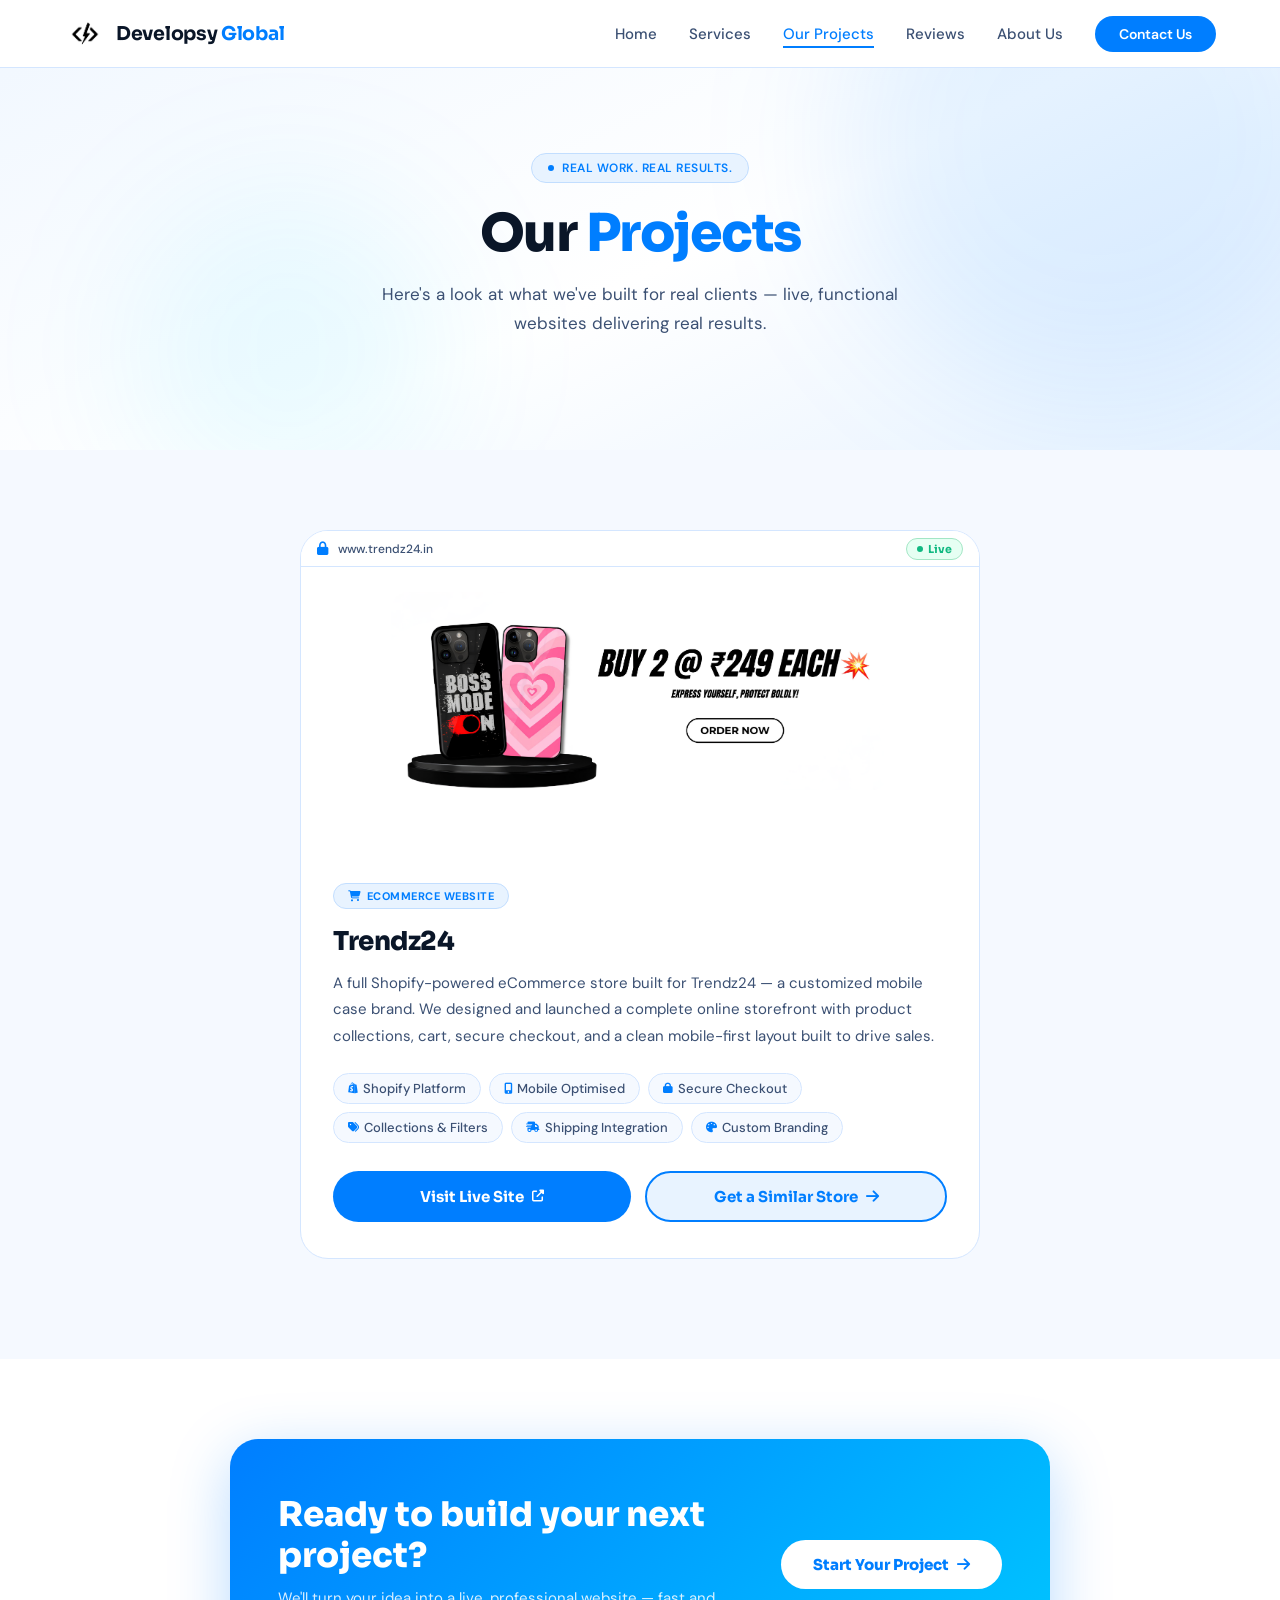
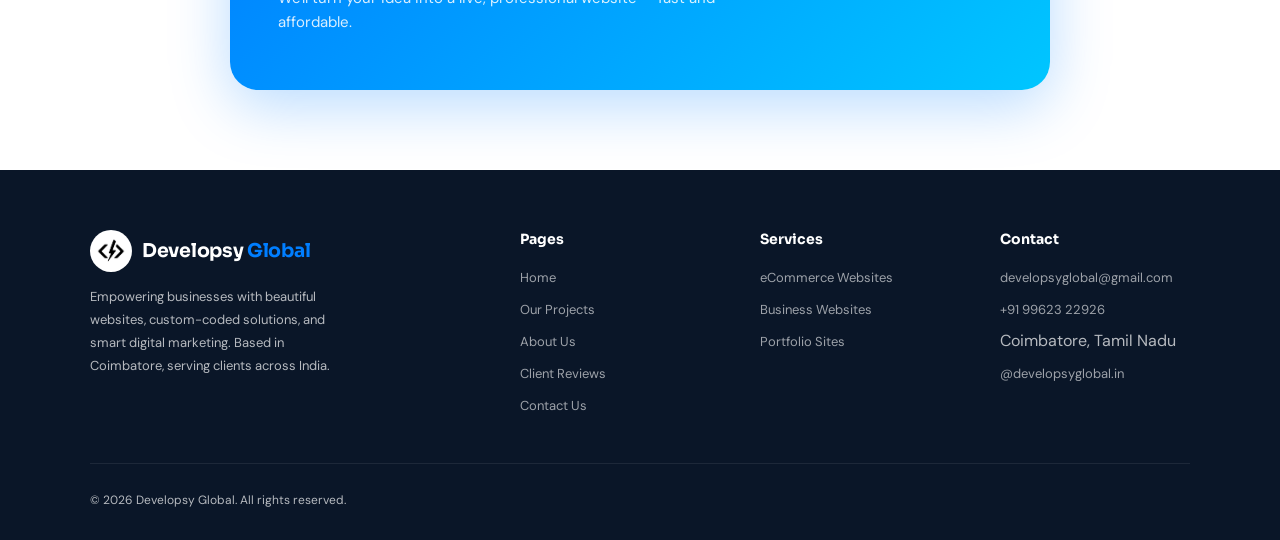
<file: projects.html>
<!DOCTYPE html>
<html lang="en">
<head>
<meta charset="UTF-8"/>
<meta name="viewport" content="width=device-width, initial-scale=1.0"/>
<title>Our Projects – Developsy Global</title>
<link rel="icon" type="image/png" href="sources/logo/logo_title.png">
<meta name="description" content="Explore real projects delivered by Developsy Global – Shopify eCommerce stores built for real businesses across India."/>
<link rel="canonical" href="projects.html"/>
<link rel="stylesheet" href="shared.css"/>
<link rel="stylesheet" href="https://cdnjs.cloudflare.com/ajax/libs/font-awesome/6.4.0/css/all.min.css"/>
<style>
  /* ── PAGE HERO ── */
  #projects-hero {
    min-height: 50vh;
    background: linear-gradient(155deg, #f0f7ff 0%, #ffffff 55%, #e6f2ff 100%);
    display: flex; align-items: center;
    padding: 120px 5% 80px;
    position: relative; overflow: hidden;
    text-align: center;
  }
  .hero-blob { position: absolute; border-radius: 50%; filter: blur(70px); pointer-events: none; }
  .hero-blob-1 { width: 520px; height: 520px; background: rgba(0,126,255,0.10); top: -120px; right: -80px; animation: drift 8s ease-in-out infinite alternate; }
  .hero-blob-2 { width: 320px; height: 320px; background: rgba(0,198,255,0.08); bottom: -60px; left: 10%; animation: drift 11s ease-in-out infinite alternate-reverse; }
  @keyframes drift { from { transform: translate(0,0) scale(1); } to { transform: translate(30px,20px) scale(1.06); } }

  .hero-content-center { max-width: 700px; margin: 0 auto; position: relative; z-index: 1; width: 100%; }

  .hero-eyebrow {
    display: inline-flex; align-items: center; gap: 8px;
    background: var(--blue-light); border: 1px solid var(--blue-mid);
    border-radius: 50px; padding: 6px 16px;
    font-size: 12px; font-weight: 600; color: var(--blue);
    letter-spacing: .5px; text-transform: uppercase; margin-bottom: 22px;
  }
  .hero-eyebrow .pulse-dot { width: 6px; height: 6px; border-radius: 50%; background: var(--blue); animation: pulse 1.5s infinite; }
  @keyframes pulse { 0%,100%{opacity:1}50%{opacity:.3} }

  .hero-title {
    font-family: 'Sora', sans-serif;
    font-size: clamp(30px, 5vw, 52px);
    font-weight: 800; line-height: 1.1;
    color: var(--text-dark); margin-bottom: 18px; letter-spacing: -1.5px;
  }
  .hero-title .blue { color: var(--blue); }
  .hero-sub { font-size: 17px; color: var(--text-mid); line-height: 1.7; max-width: 520px; margin: 0 auto; }

  /* ── PROJECTS SECTION ── */
  #projects-list { padding: 80px 5% 100px; background: var(--off-white); }

  /* Single card centred layout */
  .projects-single {
    max-width: 680px;
    margin: 0 auto;
  }

  /* ── PROJECT CARD ── */
  .project-card {
    background: #fff;
    border: 1.5px solid var(--border);
    border-radius: 28px;
    overflow: hidden;
    transition: transform .35s, box-shadow .35s, border-color .35s;
    display: flex; flex-direction: column;
    position: relative;
  }
  .project-card:hover {
    transform: translateY(-8px);
    box-shadow: 0 24px 64px rgba(0,126,255,0.15);
    border-color: var(--blue);
  }
  .project-card::before {
    content: ''; position: absolute;
    top: 0; left: 0; right: 0; height: 4px;
    background: linear-gradient(90deg, var(--blue), #00C6FF);
    transform: scaleX(0); transition: transform .35s; transform-origin: left;
  }
  .project-card:hover::before { transform: scaleX(1); }

  /* Thumbnail */
  .project-preview {
    position: relative;
    height: 320px;
    overflow: hidden;
    background: var(--blue-light);
  }
  .project-preview img {
    width: 100%; height: 100%;
    object-fit: cover; object-position: top;
    display: block;
    transition: transform .5s ease;
  }
  .project-card:hover .project-preview img { transform: scale(1.04); }

  /* URL bar — simple Developsy-style strip, NO macOS dots */
  .url-bar {
    position: absolute; top: 0; left: 0; right: 0;
    height: 36px;
    background: rgba(255,255,255,0.97);
    border-bottom: 1px solid var(--border);
    display: flex; align-items: center; padding: 0 16px; gap: 10px;
    z-index: 2;
    backdrop-filter: blur(4px);
  }
  .url-bar-icon { color: var(--blue); font-size: 13px; flex-shrink: 0; margin: 0; }
  .url-bar-text {
    flex: 1;
    font-size: 12px; font-weight: 500;
    color: var(--text-mid);
    font-family: 'DM Sans', sans-serif;
    white-space: nowrap; overflow: hidden; text-overflow: ellipsis;
  }
  .url-bar-live {
    display: inline-flex; align-items: center; gap: 5px;
    background: #E6FFF3; border: 1px solid #A3E6C5;
    border-radius: 50px; padding: 3px 10px;
    font-size: 11px; font-weight: 700; color: #10B981;
    font-family: 'Sora', sans-serif; flex-shrink: 0;
  }
  .url-bar-live span.dot {
    width: 6px; height: 6px; border-radius: 50%;
    background: #10B981; display: inline-block;
    animation: pulse 1.5s infinite;
  }

  /* Card body */
  .project-body { padding: 32px 32px 36px; display: flex; flex-direction: column; flex: 1; }

  .project-type-tag {
    display: inline-flex; align-items: center; gap: 6px;
    background: var(--blue-light); border: 1px solid var(--blue-mid);
    border-radius: 50px; padding: 5px 14px;
    font-size: 11px; font-weight: 700; color: var(--blue);
    text-transform: uppercase; letter-spacing: .5px;
    margin-bottom: 16px; width: fit-content;
  }
  .project-type-tag i { margin: 0; }

  .project-title {
    font-family: 'Sora', sans-serif; font-size: 26px; font-weight: 800;
    color: var(--text-dark); margin-bottom: 12px; letter-spacing: -.5px;
  }
  .project-desc {
    font-size: 15px; color: var(--text-mid); line-height: 1.75; margin-bottom: 24px;
  }

  /* Feature chips */
  .project-features { display: flex; flex-wrap: wrap; gap: 8px; margin-bottom: 28px; }
  .feature-chip {
    display: inline-flex; align-items: center; gap: 5px;
    background: var(--off-white); border: 1px solid var(--border);
    border-radius: 50px; padding: 6px 14px;
    font-size: 13px; color: var(--text-mid); font-weight: 500;
  }
  .feature-chip i { color: var(--blue); font-size: 11px; margin: 0; }

  /* Action buttons */
  .project-actions { margin-top: auto; display: flex; gap: 14px; flex-wrap: wrap; }
  .btn-visit {
    display: inline-flex; align-items: center; gap: 8px;
    background: var(--blue); color: #fff;
    border-radius: 50px; padding: 14px 28px;
    font-size: 15px; font-weight: 700; font-family: 'Sora', sans-serif;
    text-decoration: none; transition: transform .2s, box-shadow .2s;
    flex: 1; justify-content: center;
  }
  .btn-visit:hover { transform: translateY(-2px); box-shadow: 0 8px 24px rgba(0,126,255,0.4); }
  .btn-visit i { margin: 0; font-size: 12px; transition: transform .2s; }
  .btn-visit:hover i { transform: translateX(3px); }

  .btn-enquire {
    display: inline-flex; align-items: center; gap: 8px;
    background: var(--blue-light); border: 2px solid var(--blue); color: var(--blue);
    border-radius: 50px; padding: 14px 28px;
    font-size: 15px; font-weight: 700; font-family: 'Sora', sans-serif;
    text-decoration: none; transition: all .2s;
    flex: 1; justify-content: center; cursor: pointer;
  }
  .btn-enquire:hover { background: var(--blue); color: #fff; }
  .btn-enquire i { margin: 0; }

  /* ── CTA STRIP ── */
  #projects-cta { padding: 80px 5%; background: #fff; }
  .cta-box {
    max-width: 820px; margin: 0 auto;
    background: linear-gradient(135deg, var(--blue) 0%, #00C6FF 100%);
    border-radius: 28px; padding: 56px 48px;
    display: flex; align-items: center; justify-content: space-between; gap: 32px;
    box-shadow: 0 16px 60px rgba(0,126,255,0.28);
    flex-wrap: wrap;
  }
  .cta-text { flex: 1; min-width: 220px; }
  .cta-text h2 {
    font-family: 'Sora', sans-serif; font-size: clamp(22px, 3.5vw, 34px);
    font-weight: 800; color: #fff; margin-bottom: 10px; line-height: 1.2;
  }
  .cta-text p { font-size: 15px; color: rgba(255,255,255,0.85); line-height: 1.6; }
  .cta-btn {
    display: inline-flex; align-items: center; gap: 8px;
    background: #fff; color: var(--blue);
    border-radius: 50px; padding: 15px 32px;
    font-size: 15px; font-weight: 800; font-family: 'Sora', sans-serif;
    text-decoration: none; transition: transform .2s, box-shadow .2s;
    white-space: nowrap; flex-shrink: 0;
  }
  .cta-btn:hover { transform: translateY(-3px); box-shadow: 0 10px 32px rgba(0,0,0,0.15); }
  .cta-btn i { margin: 0; }

  /* ── RESPONSIVE ── */
  @media (max-width: 600px) {
    #projects-hero { padding: 100px 5% 60px; }
    .project-preview { height: 220px; }
    .project-body { padding: 22px 20px 26px; }
    .project-actions { flex-direction: column; }
    .btn-visit, .btn-enquire { flex: unset; width: 100%; }
    .cta-box { padding: 36px 24px; text-align: center; flex-direction: column; align-items: center; }
  }
</style>
</head>
<body>

<!-- ══ NAV ══ -->
<nav>
  <a href="index.html" class="nav-logo">
    <div class="logo-circle">
      <img src="sources/logo/logo.jpg" alt="Developsy Global Logo" loading="lazy" onerror="this.style.display='none';this.parentElement.textContent='DG'">
    </div>
    <span class="logo-name">Developsy <span>Global</span></span>
  </a>
  <ul class="nav-links">
    <li><a href="index.html">Home</a></li>
    <li><a href="services.html">Services</a></li>
    <li><a href="projects.html" class="active">Our Projects</a></li>
    <li><a href="reviews.html">Reviews</a></li>
    <li><a href="about.html">About Us</a></li>
    <li><a href="index.html#contact" class="btn-nav">Contact Us</a></li>
  </ul>
  <button class="hamburger" id="hamburger" aria-label="Menu">
    <span></span><span></span><span></span>
  </button>
</nav>

<!-- Mobile Menu -->
<div class="mobile-menu" id="mobileMenu">
  <div class="mobile-menu-container">
    <a href="index.html">Home</a>
    <a href="services.html">Services</a>
    <a href="projects.html">Our Projects</a>
    <a href="reviews.html">Reviews</a>
    <a href="about.html">About Us</a>
    <a href="index.html#contact" class="btn-nav-mob">Contact Us</a>
    <button class="close-menu-btn" onclick="closeMobileMenu()">Close</button>
  </div>
</div>

<!-- ══ HERO ══ -->
<section id="projects-hero">
  <div class="hero-blob hero-blob-1"></div>
  <div class="hero-blob hero-blob-2"></div>
  <div class="hero-content-center fade-in">
    <div class="hero-eyebrow">
      <span class="pulse-dot"></span> Real Work. Real Results.
    </div>
    <h1 class="hero-title">
      Our <span class="blue">Projects</span>
    </h1>
    <p class="hero-sub">
      Here's a look at what we've built for real clients — live, functional websites delivering real results.
    </p>
  </div>
</section>

<!-- ══ PROJECT ══ -->
<section id="projects-list">
  <div class="projects-single">

    <div class="project-card fade-in">
      <div class="project-preview">
        <!-- Clean Developsy-style URL bar — no macOS dots -->
        <div class="url-bar">
          <i class="fas fa-lock url-bar-icon"></i>
          <span class="url-bar-text">www.trendz24.in</span>
          <span class="url-bar-live"><span class="dot"></span> Live</span>
        </div>
        <img
          src="sources/projects/thumbnail_trendz24.jpg"
          alt="Trendz24 Shopify eCommerce Store – Customized Mobile Cases"
          loading="lazy"
          onerror="this.style.display='none';this.parentElement.style.background='linear-gradient(135deg,#E8F3FF,#C2DEFF)'"
        />
      </div>

      <div class="project-body">
        <div class="project-type-tag"><i class="fas fa-shopping-cart"></i> eCommerce Website</div>
        <h2 class="project-title">Trendz24</h2>
        <p class="project-desc">
          A full Shopify-powered eCommerce store built for Trendz24 — a customized mobile case brand. We designed and launched a complete online storefront with product collections, cart, secure checkout, and a clean mobile-first layout built to drive sales.
        </p>
        <div class="project-features">
          <span class="feature-chip"><i class="fab fa-shopify"></i> Shopify Platform</span>
          <span class="feature-chip"><i class="fas fa-mobile-alt"></i> Mobile Optimised</span>
          <span class="feature-chip"><i class="fas fa-lock"></i> Secure Checkout</span>
          <span class="feature-chip"><i class="fas fa-tags"></i> Collections & Filters</span>
          <span class="feature-chip"><i class="fas fa-shipping-fast"></i> Shipping Integration</span>
          <span class="feature-chip"><i class="fas fa-palette"></i> Custom Branding</span>
        </div>
        <div class="project-actions">
          <a href="https://www.trendz24.in" target="_blank" rel="noopener noreferrer" class="btn-visit">
            Visit Live Site <i class="fas fa-external-link-alt"></i>
          </a>
          <a href="index.html#contact" class="btn-enquire">
            Get a Similar Store <i class="fas fa-arrow-right"></i>
          </a>
        </div>
      </div>
    </div>

  </div>
</section>

<!-- ══ CTA ══ -->
<section id="projects-cta">
  <div class="cta-box fade-in">
    <div class="cta-text">
      <h2>Ready to build your next project?</h2>
      <p>We'll turn your idea into a live, professional website — fast and affordable.</p>
    </div>
    <a href="index.html#contact" class="cta-btn">
      Start Your Project <i class="fas fa-arrow-right"></i>
    </a>
  </div>
</section>

<!-- ══ FOOTER ══ -->
<footer>
  <div class="footer-grid">
    <div class="footer-brand">
      <a href="index.html" class="nav-logo">
        <div class="logo-circle">
          <img src="sources/logo/logo.jpg" alt="Developsy Global Logo" loading="lazy" onerror="this.style.display='none';this.parentElement.textContent='DG'">
        </div>
        <span class="logo-name">Developsy <span>Global</span></span>
      </a>
      <p>Empowering businesses with beautiful websites, custom-coded solutions, and smart digital marketing. Based in Coimbatore, serving clients across India.</p>
    </div>
    <div class="footer-col">
      <h4>Pages</h4>
      <ul>
        <li><a href="index.html">Home</a></li>
        <li><a href="projects.html">Our Projects</a></li>
        <li><a href="about.html">About Us</a></li>
        <li><a href="reviews.html">Client Reviews</a></li>
        <li><a href="index.html#contact">Contact Us</a></li>
      </ul>
    </div>
    <div class="footer-col">
      <h4>Services</h4>
      <ul>
        <li><a href="services.html">eCommerce Websites</a></li>
        <li><a href="services.html">Business Websites</a></li>
        <li><a href="services.html">Portfolio Sites</a></li>
      </ul>
    </div>
    <div class="footer-col">
      <h4>Contact</h4>
      <ul>
        <li><a href="mailto:developsyglobal@gmail.com">developsyglobal@gmail.com</a></li>
        <li><a href="tel:+919962322926">+91 99623 22926</a></li>
        <li><span>Coimbatore, Tamil Nadu</span></li>
        <li><a href="https://www.instagram.com/developsyglobal.in/" target="_blank" rel="noopener noreferrer">@developsyglobal.in</a></li>
      </ul>
    </div>
  </div>
  <div class="footer-bottom">
    <p>© 2026 Developsy Global. All rights reserved.</p>
  </div>
</footer>

<script>
  const hamburger = document.getElementById('hamburger');
  const mobileMenu = document.getElementById('mobileMenu');
  function openMobileMenu() { hamburger.classList.add('open'); mobileMenu.classList.add('open'); document.body.style.overflow = 'hidden'; }
  function closeMobileMenu() { hamburger.classList.remove('open'); mobileMenu.classList.remove('open'); document.body.style.overflow = ''; }
  window.closeMobileMenu = closeMobileMenu;
  hamburger.addEventListener('click', openMobileMenu);
  document.querySelectorAll('.mobile-menu-container a').forEach(link => { link.addEventListener('click', closeMobileMenu); });
  document.addEventListener('click', (e) => {
    if (mobileMenu.classList.contains('open') && !hamburger.contains(e.target) && !mobileMenu.contains(e.target)) { closeMobileMenu(); }
  });
  const observer = new IntersectionObserver((entries) => {
    entries.forEach(entry => { if (entry.isIntersecting) entry.target.classList.add('visible'); });
  }, { threshold: 0.05, rootMargin: '0px 0px -20px 0px' });
  document.querySelectorAll('.fade-in').forEach(el => observer.observe(el));
  setTimeout(() => { document.querySelectorAll('.fade-in').forEach(el => el.classList.add('visible')); }, 500);
  document.querySelectorAll('img[loading="lazy"]').forEach(img => {
    if (img.complete) { img.classList.add('loaded'); }
    else { img.addEventListener('load', () => img.classList.add('loaded')); }
  });
</script>
</body>
</html>
</file>
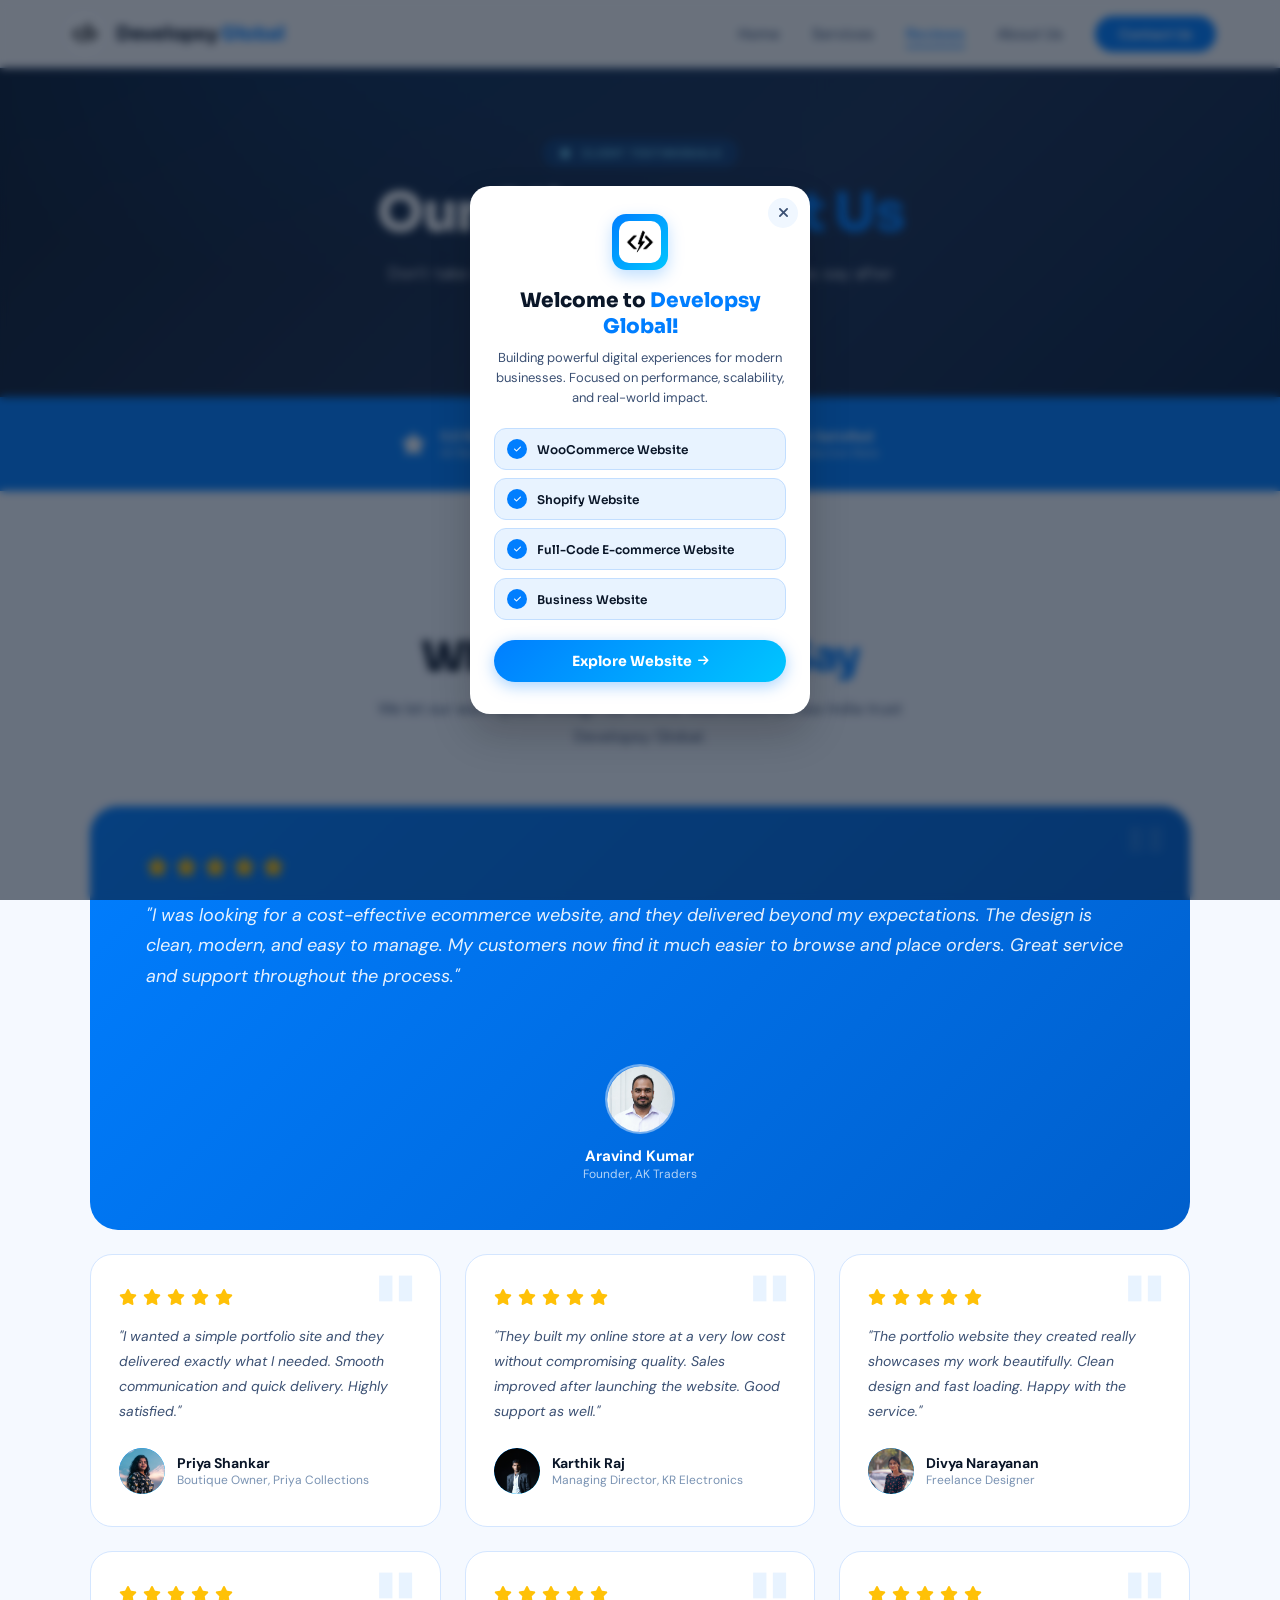
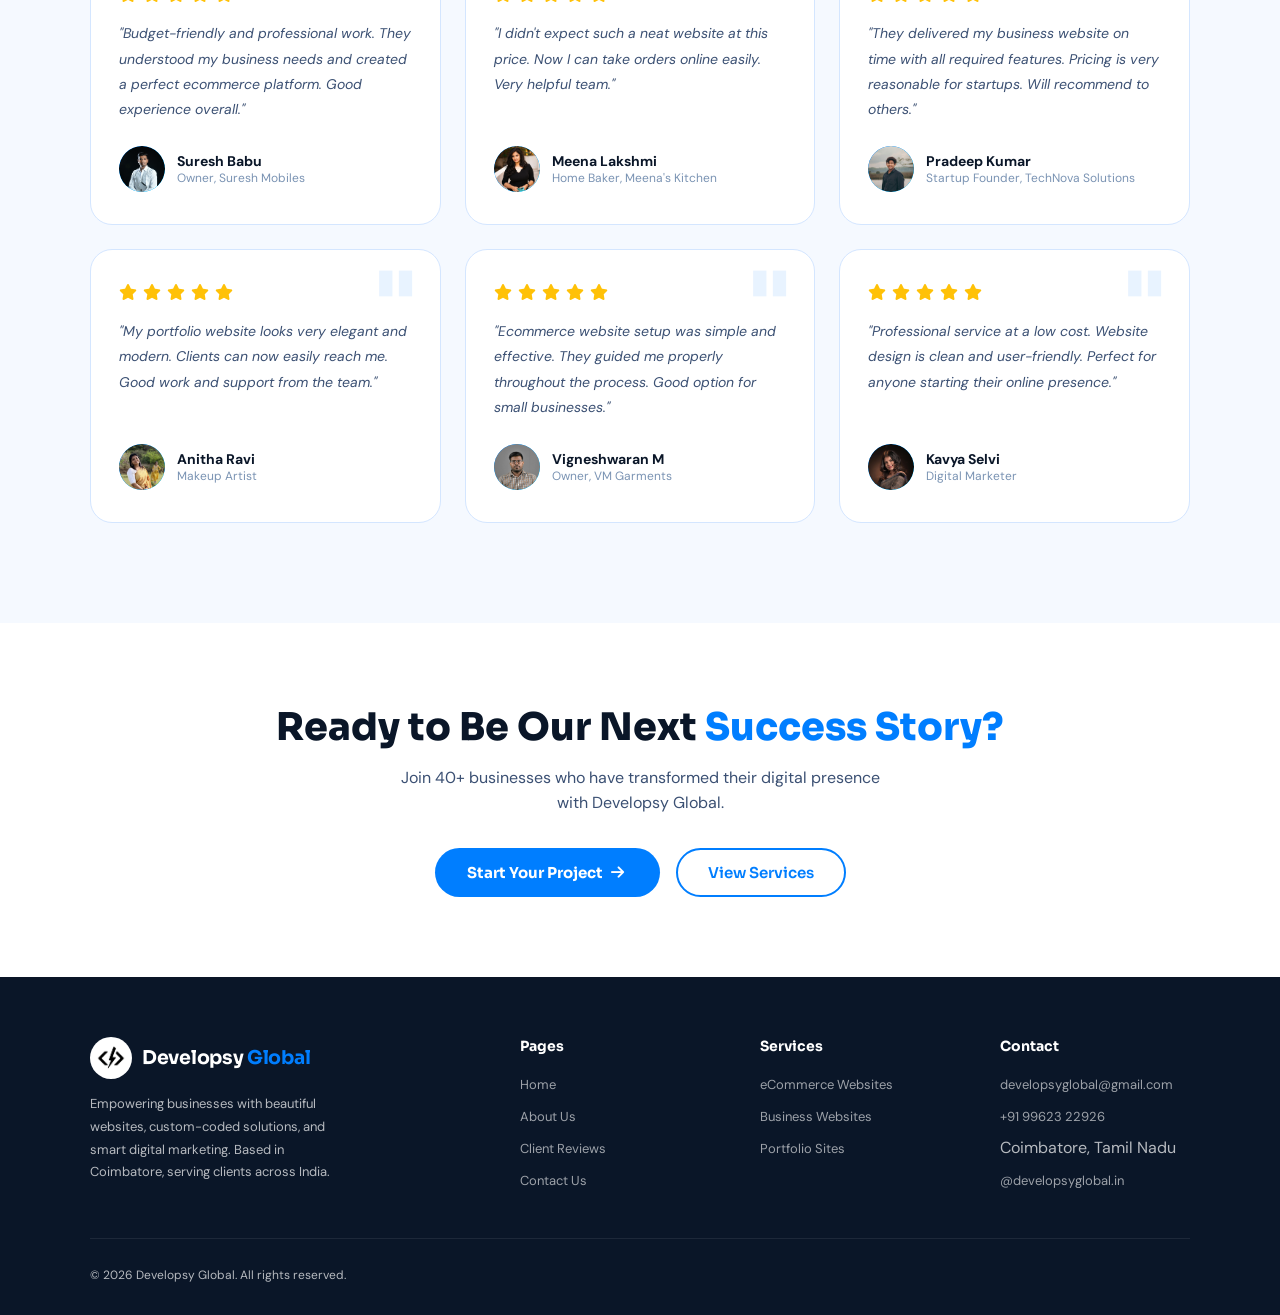
<file: reviews.html>
<!DOCTYPE html>
<html lang="en">
<head>
<meta charset="UTF-8"/>
<meta name="viewport" content="width=device-width, initial-scale=1.0"/>
<title>Client Reviews – Developsy Global</title>
<link rel="icon" type="image/png" href="sources/logo/logo_title.png">
<meta name="description" content="Read what clients say about Developsy Global's web development, custom coding, and digital marketing services."/>
<link rel="canonical" href="reviews.html"/>
<link rel="stylesheet" href="shared.css"/>
<link rel="stylesheet" href="https://cdnjs.cloudflare.com/ajax/libs/font-awesome/6.4.0/css/all.min.css"/>
<style>
  .page-hero {
    background: linear-gradient(135deg, #0A1628 0%, #1a2f50 60%, #0a1f3d 100%);
    padding: 140px 5% 80px;
    text-align: center; color: #fff;
    position: relative; overflow: hidden;
  }
  .page-hero::before {
    content: ''; position: absolute; inset: 0;
    background: radial-gradient(ellipse at 30% 0%, rgba(0,126,255,0.15) 0%, transparent 50%);
  }
  .page-hero-tag {
    display: inline-flex; align-items: center; gap: 6px;
    background: rgba(0,126,255,0.2); border: 1px solid rgba(0,126,255,0.4);
    border-radius: 50px; padding: 5px 14px;
    font-size: 11px; font-weight: 700; color: #7FDDFF;
    letter-spacing: 1px; text-transform: uppercase; margin-bottom: 18px;
    position: relative; z-index: 1;
  }
  .page-hero h1 {
    font-family: 'Sora', sans-serif;
    font-size: clamp(32px, 5vw, 54px);
    font-weight: 800; line-height: 1.1;
    letter-spacing: -1.5px; margin-bottom: 16px; position: relative; z-index: 1;
  }
  .page-hero h1 span { color: var(--blue); }
  .page-hero p {
    font-size: 17px; opacity: .8; max-width: 560px;
    margin: 0 auto; line-height: 1.7; position: relative; z-index: 1;
  }

  .trust-bar {
    background: var(--blue); padding: 30px 5%;
    display: flex; justify-content: center; gap: 60px; flex-wrap: wrap;
  }
  .trust-item { display: flex; align-items: center; gap: 10px; color: #fff; }
  .trust-icon { font-size: 22px; }
  .trust-text { font-size: 14px; font-weight: 600; }
  .trust-sub { font-size: 12px; opacity: .8; }

  .reviews-section { padding: 100px 5%; background: var(--off-white); }
  .reviews-big-grid {
    display: grid; grid-template-columns: repeat(3, 1fr);
    gap: 24px; max-width: 1100px; margin: 0 auto;
  }

  .review-card-big {
    background: #fff; border: 1.5px solid var(--border);
    border-radius: 22px; padding: 32px 28px;
    transition: transform .3s, box-shadow .3s;
    display: flex; flex-direction: column;
    position: relative; overflow: hidden;
  }
  .review-card-big::before {
    content: '"';
    position: absolute; top: 12px; right: 24px;
    font-family: 'Sora', sans-serif;
    font-size: 80px; font-weight: 800; color: var(--blue-light);
    line-height: 1; pointer-events: none;
  }
  .review-card-big:hover { transform: translateY(-5px); box-shadow: 0 14px 40px var(--shadow); }
  .stars { color: #FFC107; font-size: 16px; margin-bottom: 16px; letter-spacing: 2px; }
  .review-text {
    font-size: 14px; line-height: 1.8; color: var(--text-mid);
    margin-bottom: 24px; font-style: italic; flex: 1; position: relative; z-index: 1;
  }
  .reviewer { display: flex; align-items: center; gap: 12px; margin-top: auto; }
  .reviewer-avatar {
    width: 46px; height: 46px; min-width: 46px; min-height: 46px;
    border-radius: 50%;
    background: linear-gradient(135deg, var(--blue), #00C6FF);
    display: flex; align-items: center; justify-content: center;
    font-family: 'Sora', sans-serif; font-weight: 700; font-size: 16px; color: #fff;
    flex-shrink: 0; overflow: hidden; position: relative;
  }
  .reviewer-avatar img {
    position: absolute; inset: 0;
    width: 46px !important; height: 46px !important;
    max-width: 46px !important; max-height: 46px !important;
    object-fit: cover; border-radius: 50%; display: block;
  }
  .reviewer-name { font-weight: 700; font-size: 14px; color: var(--text-dark); }
  .reviewer-role { font-size: 12px; color: var(--text-soft); }

  .featured-review {
    grid-column: 1 / -1;
    background: linear-gradient(135deg, var(--blue) 0%, #005FCC 100%);
    border: none; color: #fff; padding: 48px 56px;
    display: flex; align-items: center; gap: 48px; border-radius: 28px;
  }
  .featured-review::before { color: rgba(255,255,255,0.1); }
  .featured-review .stars { color: #FFC107; font-size: 20px; margin-bottom: 20px; }
  .featured-review .review-text { color: rgba(255,255,255,0.9); font-size: 18px; line-height: 1.7; }
  .featured-review .reviewer-avatar {
    width: 70px; height: 70px; min-width: 70px; min-height: 70px;
    background: rgba(255,255,255,0.2); font-size: 24px;
    border: 2px solid rgba(255,255,255,0.3); overflow: hidden;
    position: relative;
  }
  .featured-review .reviewer-avatar img {
    position: absolute; inset: 0;
    width: 70px !important; height: 70px !important;
    max-width: 70px !important; max-height: 70px !important;
    object-fit: cover; border-radius: 50%; display: block;
  }
  .featured-review .reviewer-name { font-size: 16px; color: #fff; }
  .featured-review .reviewer-role { color: rgba(255,255,255,0.7); font-size: 13px; }
  .featured-review-content { flex: 1; }
  .featured-review-author { flex-shrink: 0; text-align: center; }
  .featured-review-author .reviewer-avatar { margin: 0 auto 12px; }
  .featured-review-author .reviewer-name { color: #fff; font-size: 15px; font-weight: 700; }
  .featured-review-author .reviewer-role { color: rgba(255,255,255,0.7); font-size: 12px; }

  .reviews-cta { padding: 80px 5%; background: #fff; text-align: center; }
  .reviews-cta h2 { font-family: 'Sora', sans-serif; font-size: clamp(26px, 4vw, 38px); font-weight: 800; color: var(--text-dark); margin-bottom: 14px; }
  .reviews-cta p { font-size: 16px; color: var(--text-mid); max-width: 480px; margin: 0 auto 32px; line-height: 1.6; }
  .reviews-cta .cta-btns { display: flex; gap: 16px; justify-content: center; flex-wrap: wrap; }

  @media (max-width: 1024px) {
    .reviews-big-grid { grid-template-columns: repeat(2, 1fr); }
    .featured-review { grid-column: 1 / -1; flex-direction: column; gap: 28px; padding: 36px 32px; }
    .featured-review-author { display: flex; align-items: center; gap: 14px; text-align: left; }
    .featured-review-author .reviewer-avatar { margin: 0; flex-shrink: 0; }
    .featured-review-author .reviewer-name { text-align: left; }
    .featured-review-author .reviewer-role { text-align: left; }
  }
  @media (max-width: 680px) {
    .reviews-big-grid { grid-template-columns: 1fr; }
    .trust-bar { gap: 28px; }
  }
</style>
</head>
<body>
<!-- ══ DEVELOPSY WELCOME POPUP (MOBILE OPTIMIZED - SMALLER) ══ -->
<div id="welcome-popup-overlay" style="position:fixed;top:0;left:0;right:0;bottom:0;background:rgba(10,22,40,0.6);backdrop-filter:blur(4px);-webkit-backdrop-filter:blur(4px);z-index:9999;display:flex;align-items:center;justify-content:center;padding:20px;" role="dialog" aria-modal="true" aria-labelledby="popup-title">
  <div id="welcome-popup-card" style="background:#fff;border-radius:20px;box-shadow:0 20px 40px rgba(0,0,0,0.2);max-width:340px;width:100%;padding:28px 24px 32px;position:relative;text-align:center;animation:popupSlideUp 0.35s cubic-bezier(.22,1,.36,1);max-height:85vh;overflow-y:auto;">
    <button onclick="closeWelcomePopup()" aria-label="Close" style="position:absolute;top:12px;right:12px;background:#f0f7ff;border:none;width:30px;height:30px;border-radius:50%;display:flex;align-items:center;justify-content:center;cursor:pointer;font-size:14px;color:#3B5073;transition:background .2s;" onmouseenter="this.style.background='#E8F3FF';this.style.color='#007EFF'" onmouseleave="this.style.background='#f0f7ff';this.style.color='#3B5073'"><i class="fas fa-times" style="margin:0;"></i></button>
    <div style="width:56px;height:56px;border-radius:14px;background:linear-gradient(135deg,#007EFF 0%,#00C6FF 100%);display:flex;align-items:center;justify-content:center;margin:0 auto 18px;box-shadow:0 6px 16px rgba(0,126,255,0.25);">
      <img src="sources/logo/logo.jpg" alt="Developsy Global" style="width:42px;height:42px;border-radius:10px;object-fit:cover;">
    </div>
    <h2 id="popup-title" style="font-family:'Sora',sans-serif;font-size:20px;font-weight:800;color:#0A1628;margin-bottom:8px;line-height:1.3;">Welcome to <span style="color:#007EFF;">Developsy Global!</span></h2>
    <p style="font-size:13px;color:#3B5073;line-height:1.55;margin-bottom:20px;">Building powerful digital experiences for modern businesses. Focused on performance, scalability, and real-world impact.</p>
    <div style="display:flex;flex-direction:column;gap:8px;margin-bottom:20px;text-align:left;">
      <div style="background:#E8F3FF;border:1px solid #C2DEFF;border-radius:12px;padding:10px 12px;display:flex;align-items:center;gap:10px;"><span style="width:20px;height:20px;border-radius:50%;background:#007EFF;display:flex;align-items:center;justify-content:center;flex-shrink:0;"><i class="fas fa-check" style="font-size:8px;color:#fff;margin:0;"></i></span><span style="font-size:12px;font-weight:600;color:#0A1628;font-family:'Sora',sans-serif;">WooCommerce Website</span></div>
      <div style="background:#E8F3FF;border:1px solid #C2DEFF;border-radius:12px;padding:10px 12px;display:flex;align-items:center;gap:10px;"><span style="width:20px;height:20px;border-radius:50%;background:#007EFF;display:flex;align-items:center;justify-content:center;flex-shrink:0;"><i class="fas fa-check" style="font-size:8px;color:#fff;margin:0;"></i></span><span style="font-size:12px;font-weight:600;color:#0A1628;font-family:'Sora',sans-serif;">Shopify Website</span></div>
      <div style="background:#E8F3FF;border:1px solid #C2DEFF;border-radius:12px;padding:10px 12px;display:flex;align-items:center;gap:10px;"><span style="width:20px;height:20px;border-radius:50%;background:#007EFF;display:flex;align-items:center;justify-content:center;flex-shrink:0;"><i class="fas fa-check" style="font-size:8px;color:#fff;margin:0;"></i></span><span style="font-size:12px;font-weight:600;color:#0A1628;font-family:'Sora',sans-serif;">Full-Code E-commerce Website</span></div>
      <div style="background:#E8F3FF;border:1px solid #C2DEFF;border-radius:12px;padding:10px 12px;display:flex;align-items:center;gap:10px;"><span style="width:20px;height:20px;border-radius:50%;background:#007EFF;display:flex;align-items:center;justify-content:center;flex-shrink:0;"><i class="fas fa-check" style="font-size:8px;color:#fff;margin:0;"></i></span><span style="font-size:12px;font-weight:600;color:#0A1628;font-family:'Sora',sans-serif;">Business Website</span></div>
    </div>
    <button onclick="closeWelcomePopup()" style="width:100%;background:linear-gradient(135deg,#007EFF 0%,#00C6FF 100%);color:#fff;border:none;border-radius:50px;padding:12px 20px;font-size:14px;font-weight:700;font-family:'Sora',sans-serif;cursor:pointer;box-shadow:0 4px 16px rgba(0,126,255,0.35);transition:transform .2s,box-shadow .2s;display:flex;align-items:center;justify-content:center;gap:6px;" onmouseenter="this.style.transform='translateY(-2px)';this.style.boxShadow='0 8px 24px rgba(0,126,255,0.45)'" onmouseleave="this.style.transform='';this.style.boxShadow='0 4px 16px rgba(0,126,255,0.35)'">Explore Website <i class="fas fa-arrow-right" style="margin:0;font-size:12px;"></i></button>
  </div>
</div>
<style>
@keyframes popupFadeIn{from{opacity:0}to{opacity:1}}
@keyframes popupSlideUp{from{opacity:0;transform:translateY(20px) scale(.96)}to{opacity:1;transform:translateY(0) scale(1)}}
#welcome-popup-overlay{transition:opacity .25s}
#welcome-popup-overlay.hiding{opacity:0}
@media(max-width:480px){
  #welcome-popup-card{padding:22px 18px 26px!important;}
}
</style>
<script>
(function(){
  var K="dg_welcome_seen";
  var o=document.getElementById("welcome-popup-overlay");
  if(sessionStorage.getItem(K)){o.style.display="none";}
  o.addEventListener("click",function(e){if(e.target===o)closeWelcomePopup();});
  document.addEventListener("keydown",function(e){if(e.key==="Escape")closeWelcomePopup();});
})();
function closeWelcomePopup(){
  var o=document.getElementById("welcome-popup-overlay");
  if(!o)return;
  o.classList.add("hiding");
  setTimeout(function(){o.style.display="none";},250);
  sessionStorage.setItem("dg_welcome_seen","1");
}
</script>
<!-- ══ END WELCOME POPUP ══ -->


<nav>
  <a href="index.html" class="nav-logo">
    <div class="logo-circle">
      <img src="sources/logo/logo.jpg" alt="Developsy Global Logo" loading="lazy" onerror="this.style.display='none';this.parentElement.textContent='DG'">
    </div>
    <span class="logo-name">Developsy <span>Global</span></span>
  </a>
  <ul class="nav-links">
    <li><a href="index.html">Home</a></li>
    <li><a href="services.html">Services</a></li>
    <li><a href="reviews.html" class="active">Reviews</a></li>
    <li><a href="about.html">About Us</a></li>
    <li><a href="index.html#contact" class="btn-nav">Contact Us</a></li>
  </ul>
  <button class="hamburger" id="hamburger" aria-label="Menu">
    <span></span><span></span><span></span>
  </button>
</nav>

<div class="mobile-menu" id="mobileMenu">
  <div class="mobile-menu-container">
    <a href="index.html">Home</a>
    <a href="services.html">Services</a>
    <a href="projects.html">Our Projects</a>
    <a href="reviews.html">Reviews</a>
    <a href="about.html">About Us</a>
    <a href="index.html#contact" class="btn-nav-mob">Contact Us</a>
    <button class="close-menu-btn" onclick="closeMobileMenu()">Close</button>
  </div>
</div>

<section class="page-hero">
  <div class="page-hero-tag"><i class="fas fa-star"></i> Client Testimonials</div>
  <h1>Our Clients <span>Trust Us</span></h1>
  <p>Don't take our word for it. Here's what real businesses say after working with Developsy Global.</p>
</section>

<div class="trust-bar fade-in">
  <div class="trust-item">
    <div class="trust-icon"><i class="fas fa-star"></i></div>
    <div><div class="trust-text">5.0 Rating</div><div class="trust-sub">All Reviews</div></div>
  </div>
  <div class="trust-item">
    <div class="trust-icon"><i class="fas fa-users"></i></div>
    <div><div class="trust-text">40+ Clients</div><div class="trust-sub">Served</div></div>
  </div>
  <div class="trust-item">
    <div class="trust-icon"><i class="fas fa-check-circle"></i></div>
    <div><div class="trust-text">98% Satisfied</div><div class="trust-sub">Satisfaction Rate</div></div>
  </div>
</div>

<section class="reviews-section">
  <div class="section-header fade-in">
    <div class="section-tag"><i class="fas fa-star"></i> Testimonials</div>
    <h2 class="section-title">What Our Clients <span>Say</span></h2>
    <p class="section-sub">We let our work speak through our clients. Businesses across India trust Developsy Global.</p>
  </div>
  <div class="reviews-big-grid">

    <div class="review-card-big featured-review fade-in">
      <div class="featured-review-content">
        <div class="stars"><i class="fas fa-star"></i><i class="fas fa-star"></i><i class="fas fa-star"></i><i class="fas fa-star"></i><i class="fas fa-star"></i></div>
        <p class="review-text">"I was looking for a cost-effective ecommerce website, and they delivered beyond my expectations. The design is clean, modern, and easy to manage. My customers now find it much easier to browse and place orders. Great service and support throughout the process."</p>
      </div>
      <div class="featured-review-author">
        <div class="reviewer-avatar"><img src="sources/client_profile/a.jpg" alt="Aravind Kumar" onerror="this.style.display='none';this.parentElement.textContent='AK'"></div>
        <div class="reviewer-name">Aravind Kumar</div>
        <div class="reviewer-role">Founder, AK Traders</div>
      </div>
    </div>

    <div class="review-card-big fade-in">
      <div class="stars"><i class="fas fa-star"></i><i class="fas fa-star"></i><i class="fas fa-star"></i><i class="fas fa-star"></i><i class="fas fa-star"></i></div>
      <p class="review-text">"I wanted a simple portfolio site and they delivered exactly what I needed. Smooth communication and quick delivery. Highly satisfied."</p>
      <div class="reviewer">
        <div class="reviewer-avatar"><img src="sources/client_profile/b.jpg" alt="Priya Shankar" onerror="this.style.display='none';this.parentElement.textContent='PS'"></div>
        <div><div class="reviewer-name">Priya Shankar</div><div class="reviewer-role">Boutique Owner, Priya Collections</div></div>
      </div>
    </div>

    <div class="review-card-big fade-in">
      <div class="stars"><i class="fas fa-star"></i><i class="fas fa-star"></i><i class="fas fa-star"></i><i class="fas fa-star"></i><i class="fas fa-star"></i></div>
      <p class="review-text">"They built my online store at a very low cost without compromising quality. Sales improved after launching the website. Good support as well."</p>
      <div class="reviewer">
        <div class="reviewer-avatar"><img src="sources/client_profile/c.jpg" alt="Karthik Raj" onerror="this.style.display='none';this.parentElement.textContent='KR'"></div>
        <div><div class="reviewer-name">Karthik Raj</div><div class="reviewer-role">Managing Director, KR Electronics</div></div>
      </div>
    </div>

    <div class="review-card-big fade-in">
      <div class="stars"><i class="fas fa-star"></i><i class="fas fa-star"></i><i class="fas fa-star"></i><i class="fas fa-star"></i><i class="fas fa-star"></i></div>
      <p class="review-text">"The portfolio website they created really showcases my work beautifully. Clean design and fast loading. Happy with the service."</p>
      <div class="reviewer">
        <div class="reviewer-avatar"><img src="sources/client_profile/d.jpg" alt="Divya Narayanan" onerror="this.style.display='none';this.parentElement.textContent='DN'"></div>
        <div><div class="reviewer-name">Divya Narayanan</div><div class="reviewer-role">Freelance Designer</div></div>
      </div>
    </div>

    <div class="review-card-big fade-in">
      <div class="stars"><i class="fas fa-star"></i><i class="fas fa-star"></i><i class="fas fa-star"></i><i class="fas fa-star"></i><i class="fas fa-star"></i></div>
      <p class="review-text">"Budget-friendly and professional work. They understood my business needs and created a perfect ecommerce platform. Good experience overall."</p>
      <div class="reviewer">
        <div class="reviewer-avatar"><img src="sources/client_profile/e.jpg" alt="Suresh Babu" onerror="this.style.display='none';this.parentElement.textContent='SB'"></div>
        <div><div class="reviewer-name">Suresh Babu</div><div class="reviewer-role">Owner, Suresh Mobiles</div></div>
      </div>
    </div>

    <div class="review-card-big fade-in">
      <div class="stars"><i class="fas fa-star"></i><i class="fas fa-star"></i><i class="fas fa-star"></i><i class="fas fa-star"></i><i class="fas fa-star"></i></div>
      <p class="review-text">"I didn't expect such a neat website at this price. Now I can take orders online easily. Very helpful team."</p>
      <div class="reviewer">
        <div class="reviewer-avatar"><img src="sources/client_profile/f.jpg" alt="Meena Lakshmi" onerror="this.style.display='none';this.parentElement.textContent='ML'"></div>
        <div><div class="reviewer-name">Meena Lakshmi</div><div class="reviewer-role">Home Baker, Meena's Kitchen</div></div>
      </div>
    </div>

    <div class="review-card-big fade-in">
      <div class="stars"><i class="fas fa-star"></i><i class="fas fa-star"></i><i class="fas fa-star"></i><i class="fas fa-star"></i><i class="fas fa-star"></i></div>
      <p class="review-text">"They delivered my business website on time with all required features. Pricing is very reasonable for startups. Will recommend to others."</p>
      <div class="reviewer">
        <div class="reviewer-avatar"><img src="sources/client_profile/g.jpg" alt="Pradeep Kumar" onerror="this.style.display='none';this.parentElement.textContent='PK'"></div>
        <div><div class="reviewer-name">Pradeep Kumar</div><div class="reviewer-role">Startup Founder, TechNova Solutions</div></div>
      </div>
    </div>

    <div class="review-card-big fade-in">
      <div class="stars"><i class="fas fa-star"></i><i class="fas fa-star"></i><i class="fas fa-star"></i><i class="fas fa-star"></i><i class="fas fa-star"></i></div>
      <p class="review-text">"My portfolio website looks very elegant and modern. Clients can now easily reach me. Good work and support from the team."</p>
      <div class="reviewer">
        <div class="reviewer-avatar"><img src="sources/client_profile/h.jpg" alt="Anitha Ravi" onerror="this.style.display='none';this.parentElement.textContent='AR'"></div>
        <div><div class="reviewer-name">Anitha Ravi</div><div class="reviewer-role">Makeup Artist</div></div>
      </div>
    </div>

    <div class="review-card-big fade-in">
      <div class="stars"><i class="fas fa-star"></i><i class="fas fa-star"></i><i class="fas fa-star"></i><i class="fas fa-star"></i><i class="fas fa-star"></i></div>
      <p class="review-text">"Ecommerce website setup was simple and effective. They guided me properly throughout the process. Good option for small businesses."</p>
      <div class="reviewer">
        <div class="reviewer-avatar"><img src="sources/client_profile/i.jpg" alt="Vigneshwaran M" onerror="this.style.display='none';this.parentElement.textContent='VM'"></div>
        <div><div class="reviewer-name">Vigneshwaran M</div><div class="reviewer-role">Owner, VM Garments</div></div>
      </div>
    </div>

    <div class="review-card-big fade-in">
      <div class="stars"><i class="fas fa-star"></i><i class="fas fa-star"></i><i class="fas fa-star"></i><i class="fas fa-star"></i><i class="fas fa-star"></i></div>
      <p class="review-text">"Professional service at a low cost. Website design is clean and user-friendly. Perfect for anyone starting their online presence."</p>
      <div class="reviewer">
        <div class="reviewer-avatar"><img src="sources/client_profile/j.jpg" alt="Kavya Selvi" onerror="this.style.display='none';this.parentElement.textContent='KS'"></div>
        <div><div class="reviewer-name">Kavya Selvi</div><div class="reviewer-role">Digital Marketer</div></div>
      </div>
    </div>

  </div>
</section>

<section class="reviews-cta fade-in">
  <h2>Ready to Be Our Next <span style="color:var(--blue)">Success Story?</span></h2>
  <p>Join 40+ businesses who have transformed their digital presence with Developsy Global.</p>
  <div class="cta-btns">
    <a href="index.html#contact" class="btn-primary">Start Your Project <i class="fas fa-arrow-right"></i></a>
    <a href="services.html" class="btn-ghost">View Services</a>
  </div>
</section>

<footer>
  <div class="footer-grid">
    <div class="footer-brand">
      <a href="index.html" class="nav-logo">
        <div class="logo-circle">
          <img src="sources/logo/logo.jpg" alt="Developsy Global Logo" loading="lazy" onerror="this.style.display='none';this.parentElement.textContent='DG'">
        </div>
        <span class="logo-name">Developsy <span>Global</span></span>
      </a>
      <p>Empowering businesses with beautiful websites, custom-coded solutions, and smart digital marketing. Based in Coimbatore, serving clients across India.</p>
    </div>
    <div class="footer-col">
      <h4>Pages</h4>
      <ul>
        <li><a href="index.html">Home</a></li>
        <li><a href="about.html">About Us</a></li>
        <li><a href="reviews.html">Client Reviews</a></li>
        <li><a href="index.html#contact">Contact Us</a></li>
      </ul>
    </div>
    <div class="footer-col">
      <h4>Services</h4>
      <ul>
        <li><a href="services.html">eCommerce Websites</a></li>
        <li><a href="services.html">Business Websites</a></li>
        <li><a href="services.html">Portfolio Sites</a></li>
      </ul>
    </div>
    <div class="footer-col">
      <h4>Contact</h4>
      <ul>
        <li><a href="mailto:developsyglobal@gmail.com">developsyglobal@gmail.com</a></li>
        <li><a href="tel:+919962322926">+91 99623 22926</a></li>
        <li><span>Coimbatore, Tamil Nadu</span></li>
        <li><a href="https://www.instagram.com/developsyglobal.in/" target="_blank" rel="noopener noreferrer">@developsyglobal.in</a></li>
      </ul>
    </div>
  </div>
  <div class="footer-bottom">
    <p>© 2026 Developsy Global. All rights reserved.</p>
  </div>
</footer>

<script>
  const hamburger = document.getElementById('hamburger');
  const mobileMenu = document.getElementById('mobileMenu');
  function openMobileMenu() { hamburger.classList.add('open'); mobileMenu.classList.add('open'); document.body.style.overflow = 'hidden'; }
  function closeMobileMenu() { hamburger.classList.remove('open'); mobileMenu.classList.remove('open'); document.body.style.overflow = ''; }
  window.closeMobileMenu = closeMobileMenu;
  hamburger.addEventListener('click', openMobileMenu);
  document.querySelectorAll('.mobile-menu-container a').forEach(link => link.addEventListener('click', closeMobileMenu));
  document.addEventListener('click', (e) => {
    if (mobileMenu.classList.contains('open') && !hamburger.contains(e.target) && !mobileMenu.contains(e.target)) closeMobileMenu();
  });

  const observer = new IntersectionObserver((entries) => {
    entries.forEach(entry => { if (entry.isIntersecting) entry.target.classList.add('visible'); });
  }, { threshold: 0.05, rootMargin: '0px 0px -20px 0px' });
  document.querySelectorAll('.fade-in').forEach(el => observer.observe(el));
  setTimeout(() => { document.querySelectorAll('.fade-in').forEach(el => el.classList.add('visible')); }, 500);

  document.querySelectorAll('img[loading="lazy"]').forEach(img => {
    if (img.complete) img.classList.add('loaded');
    else img.addEventListener('load', () => img.classList.add('loaded'));
  });
</script>
</body>
</html>
</file>
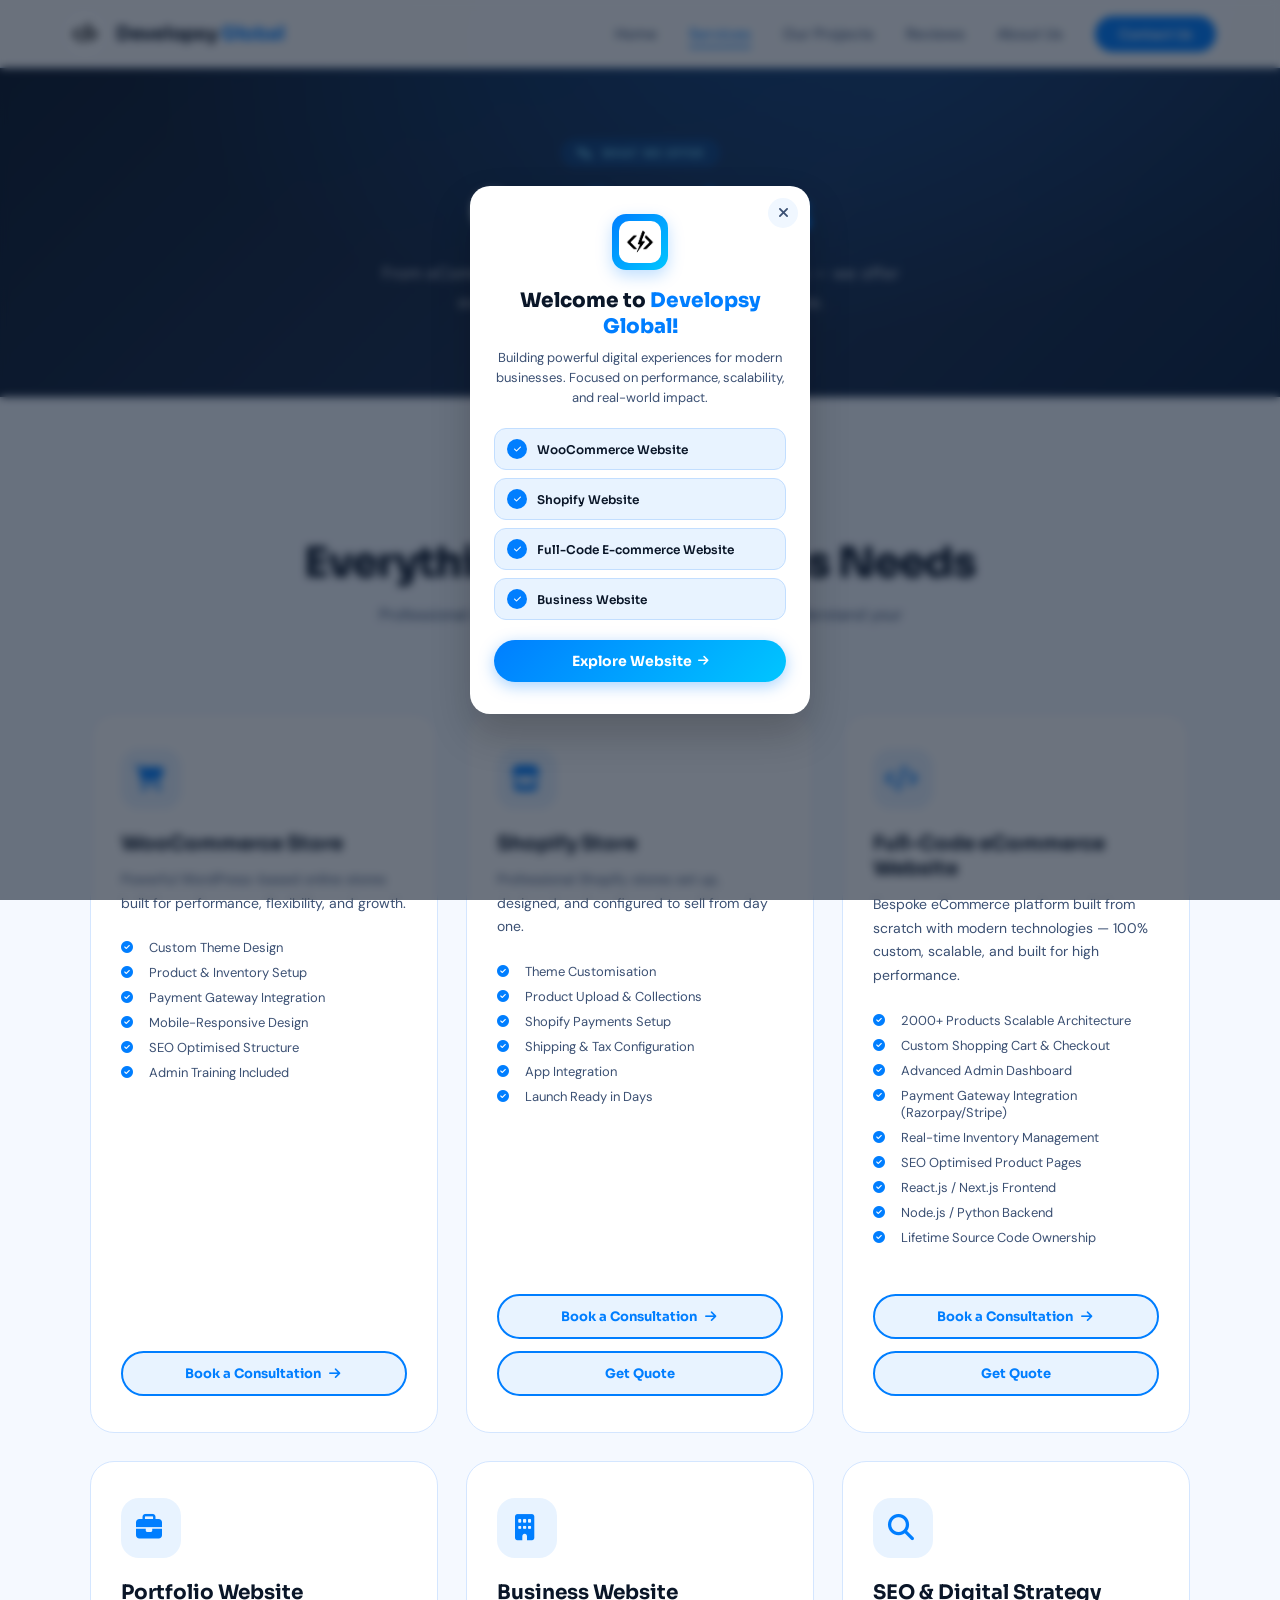
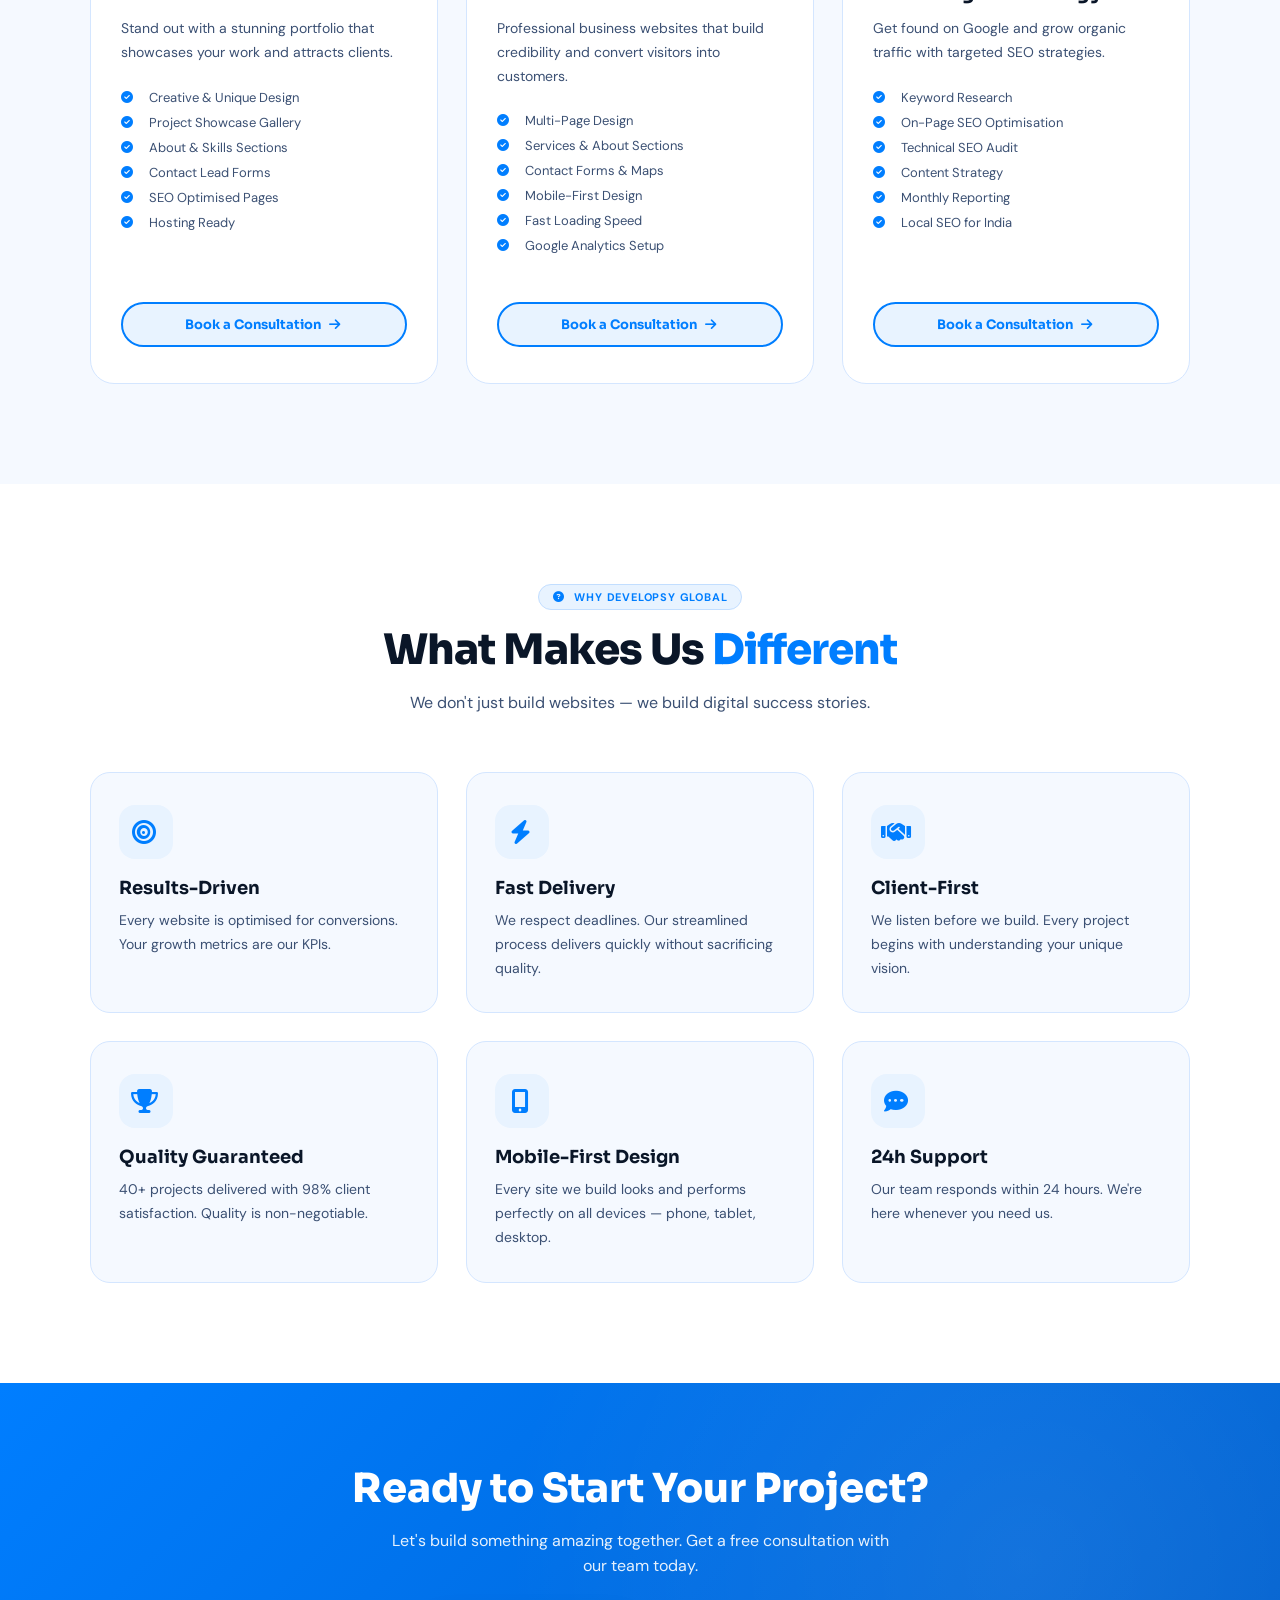
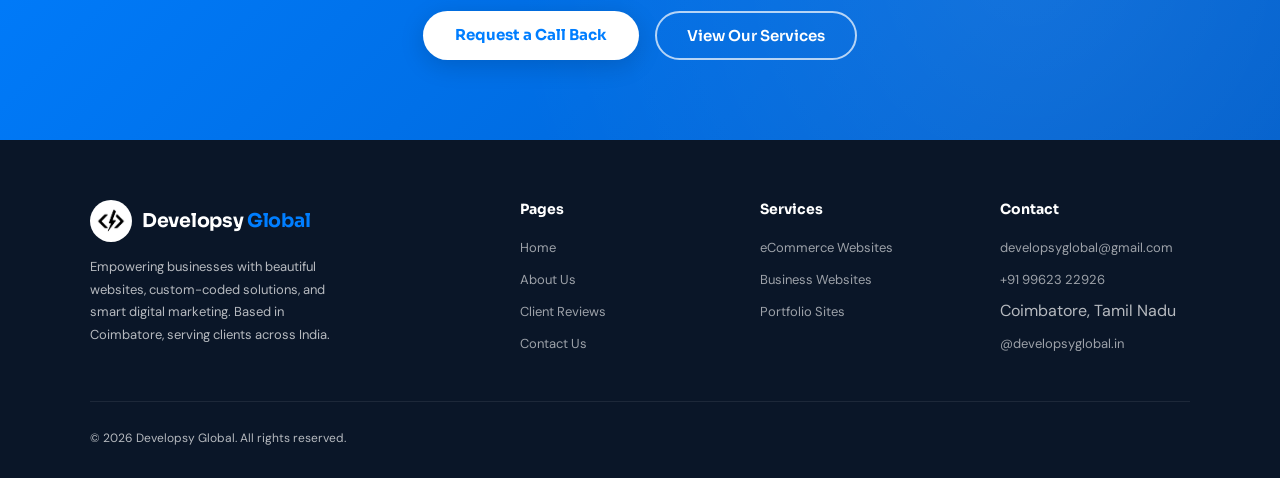
<file: services.html>
<!DOCTYPE html>
<html lang="en">
<head>
<meta charset="UTF-8"/>
<meta name="viewport" content="width=device-width, initial-scale=1.0"/>
<title>Services – Developsy Global</title>
<link rel="icon" type="image/png" href="sources/logo/logo_title.png">
<meta name="description" content="Explore Developsy Global's full range of digital services — eCommerce, portfolio websites, full-code custom development, and SEO."/>
<link rel="canonical" href="services.html"/>
<link rel="stylesheet" href="shared.css"/>
<link rel="stylesheet" href="https://cdnjs.cloudflare.com/ajax/libs/font-awesome/6.4.0/css/all.min.css"/>
<style>
  .page-hero {
    background: linear-gradient(135deg, #0A1628 0%, #1a2f50 60%, #0a1f3d 100%);
    padding: 140px 5% 80px;
    text-align: center; color: #fff;
    position: relative; overflow: hidden;
  }
  .page-hero::before {
    content: ''; position: absolute; inset: 0;
    background: radial-gradient(ellipse at 60% 0%, rgba(0,126,255,0.25) 0%, transparent 60%);
  }
  .page-hero-tag {
    display: inline-flex; align-items: center; gap: 6px;
    background: rgba(0,126,255,0.2); border: 1px solid rgba(0,126,255,0.4);
    border-radius: 50px; padding: 5px 14px;
    font-size: 11px; font-weight: 700; color: #7FDDFF;
    letter-spacing: 1px; text-transform: uppercase; margin-bottom: 18px;
    position: relative; z-index: 1;
  }
  .page-hero h1 {
    font-family: 'Sora', sans-serif;
    font-size: clamp(32px, 5vw, 54px);
    font-weight: 800; line-height: 1.1;
    letter-spacing: -1.5px; margin-bottom: 16px;
    position: relative; z-index: 1;
  }
  .page-hero h1 span { color: var(--blue); }
  .page-hero p {
    font-size: 17px; opacity: .8; max-width: 560px;
    margin: 0 auto; line-height: 1.7;
    position: relative; z-index: 1;
  }

  .services-section { padding: 100px 5%; background: var(--off-white); }
  .services-full-grid {
    display: grid;
    grid-template-columns: repeat(3, 1fr);
    gap: 28px; max-width: 1100px; margin: 0 auto;
  }

  .service-card {
    background: #fff; border: 1.5px solid var(--border);
    border-radius: 24px; padding: 36px 30px;
    transition: transform .3s, box-shadow .3s, border-color .3s;
    position: relative; overflow: hidden;
    display: flex; flex-direction: column; height: 100%;
  }
  .service-card::before {
    content: ''; position: absolute;
    top: 0; left: 0; right: 0; height: 4px;
    background: linear-gradient(90deg, var(--blue), #00C6FF);
    transform: scaleX(0); transition: transform .35s; transform-origin: left;
  }
  .service-card:hover { transform: translateY(-8px); box-shadow: 0 20px 60px rgba(0,126,255,0.14); border-color: var(--blue); }
  .service-card:hover::before { transform: scaleX(1); }
  .service-content { flex: 1; }
  .service-icon {
    width: 60px; height: 60px; border-radius: 18px;
    background: var(--blue-light);
    display: flex; align-items: center; justify-content: center;
    font-size: 26px; margin-bottom: 22px; color: var(--blue);
  }
  .service-card h3 {
    font-family: 'Sora', sans-serif;
    font-size: 20px; font-weight: 700; color: var(--text-dark); margin-bottom: 12px;
  }
  .service-card .service-desc { font-size: 14px; color: var(--text-mid); line-height: 1.7; margin-bottom: 24px; }
  .service-features { list-style: none; display: flex; flex-direction: column; gap: 8px; margin-bottom: 28px; }
  .service-features li { font-size: 13px; color: var(--text-mid); display: flex; align-items: flex-start; gap: 8px; }
  .service-features li i { color: var(--blue); font-size: 12px; margin-top: 2px; width: 16px; flex-shrink: 0; }
  .service-btn-wrapper {
    margin-top: auto; padding-top: 20px;
    display: flex;
    flex-direction: column;
    gap: 12px;
  }
  .service-action-btn {
    display: inline-flex; align-items: center; justify-content: center; gap: 8px;
    background: var(--blue-light); border: 2px solid var(--blue);
    border-radius: 60px; padding: 12px 20px;
    font-size: 13px; font-weight: 700; color: var(--blue);
    text-decoration: none; transition: all 0.3s ease;
    cursor: pointer; font-family: 'Sora', sans-serif;
    width: 100%;
  }
  .service-action-btn:hover {
    background: var(--blue); color: #fff;
    transform: translateY(-2px); box-shadow: 0 8px 20px rgba(0,126,255,0.25);
  }
  .service-action-btn i { transition: transform 0.2s; }
  .service-action-btn:hover i { transform: translateX(4px); }
  .double-btns {
    display: flex;
    flex-direction: column;
    gap: 12px;
    width: 100%;
  }
  .double-btns .service-action-btn { 
    width: 100%; 
    margin: 0; 
  }

  .why-section { padding: 100px 5%; background: #fff; }
  .why-grid {
    display: grid; grid-template-columns: repeat(3, 1fr);
    gap: 28px; max-width: 1100px; margin: 0 auto;
  }
  .why-card {
    background: var(--off-white); border: 1.5px solid var(--border);
    border-radius: 20px; padding: 32px 28px;
    transition: transform .3s, box-shadow .3s;
  }
  .why-card:hover { transform: translateY(-5px); box-shadow: 0 14px 40px var(--shadow); }
  .why-icon {
    width: 54px; height: 54px; border-radius: 16px;
    background: var(--blue-light);
    display: flex; align-items: center; justify-content: center;
    font-size: 24px; margin-bottom: 18px; color: var(--blue);
  }
  .why-card h3 { font-family: 'Sora', sans-serif; font-size: 18px; font-weight: 700; color: var(--text-dark); margin-bottom: 10px; }
  .why-card p { font-size: 14px; color: var(--text-mid); line-height: 1.7; }

  .cta-banner {
    background: linear-gradient(135deg, var(--blue) 0%, #005FCC 100%);
    padding: 80px 5%; text-align: center; color: #fff;
    position: relative; overflow: hidden;
  }
  .cta-banner::before {
    content: ''; position: absolute; inset: 0;
    background: radial-gradient(circle at 80% 50%, rgba(255,255,255,0.08) 0%, transparent 50%);
  }
  .cta-banner h2 {
    font-family: 'Sora', sans-serif;
    font-size: clamp(26px, 4vw, 40px);
    font-weight: 800; margin-bottom: 14px; position: relative; z-index: 1;
  }
  .cta-banner p {
    font-size: 16px; opacity: .9; max-width: 500px;
    margin: 0 auto 32px; line-height: 1.6; position: relative; z-index: 1;
  }
  .cta-banner .cta-btns { display: flex; gap: 16px; justify-content: center; flex-wrap: wrap; position: relative; z-index: 1; }
  .btn-white {
    background: #fff; color: var(--blue);
    padding: 14px 32px; border-radius: 50px;
    font-size: 15px; font-weight: 700;
    text-decoration: none; transition: all .2s;
    font-family: 'Sora', sans-serif; box-shadow: 0 6px 24px rgba(0,0,0,0.15);
  }
  .btn-white:hover { transform: translateY(-3px); box-shadow: 0 10px 32px rgba(0,0,0,0.2); }
  .btn-outline-white {
    background: transparent; border: 2px solid rgba(255,255,255,0.7);
    color: #fff; padding: 13px 30px; border-radius: 50px;
    font-size: 15px; font-weight: 600;
    text-decoration: none; transition: all .2s; font-family: 'Sora', sans-serif;
  }
  .btn-outline-white:hover { background: rgba(255,255,255,0.1); border-color: #fff; }

  @media (max-width: 1024px) {
    .services-full-grid { grid-template-columns: repeat(2, 1fr); }
    .why-grid { grid-template-columns: repeat(2, 1fr); }
  }
  @media (max-width: 640px) {
    .services-full-grid, .why-grid { grid-template-columns: 1fr; }
  }
</style>
</head>
<body>
<!-- ══ DEVELOPSY WELCOME POPUP (MOBILE OPTIMIZED - SMALLER) ══ -->
<div id="welcome-popup-overlay" style="position:fixed;top:0;left:0;right:0;bottom:0;background:rgba(10,22,40,0.6);backdrop-filter:blur(4px);-webkit-backdrop-filter:blur(4px);z-index:9999;display:flex;align-items:center;justify-content:center;padding:20px;" role="dialog" aria-modal="true" aria-labelledby="popup-title">
  <div id="welcome-popup-card" style="background:#fff;border-radius:20px;box-shadow:0 20px 40px rgba(0,0,0,0.2);max-width:340px;width:100%;padding:28px 24px 32px;position:relative;text-align:center;animation:popupSlideUp 0.35s cubic-bezier(.22,1,.36,1);max-height:85vh;overflow-y:auto;">
    <button onclick="closeWelcomePopup()" aria-label="Close" style="position:absolute;top:12px;right:12px;background:#f0f7ff;border:none;width:30px;height:30px;border-radius:50%;display:flex;align-items:center;justify-content:center;cursor:pointer;font-size:14px;color:#3B5073;transition:background .2s;" onmouseenter="this.style.background='#E8F3FF';this.style.color='#007EFF'" onmouseleave="this.style.background='#f0f7ff';this.style.color='#3B5073'"><i class="fas fa-times" style="margin:0;"></i></button>
    <div style="width:56px;height:56px;border-radius:14px;background:linear-gradient(135deg,#007EFF 0%,#00C6FF 100%);display:flex;align-items:center;justify-content:center;margin:0 auto 18px;box-shadow:0 6px 16px rgba(0,126,255,0.25);">
      <img src="sources/logo/logo.jpg" alt="Developsy Global" style="width:42px;height:42px;border-radius:10px;object-fit:cover;">
    </div>
    <h2 id="popup-title" style="font-family:'Sora',sans-serif;font-size:20px;font-weight:800;color:#0A1628;margin-bottom:8px;line-height:1.3;">Welcome to <span style="color:#007EFF;">Developsy Global!</span></h2>
    <p style="font-size:13px;color:#3B5073;line-height:1.55;margin-bottom:20px;">Building powerful digital experiences for modern businesses. Focused on performance, scalability, and real-world impact.</p>
    <div style="display:flex;flex-direction:column;gap:8px;margin-bottom:20px;text-align:left;">
      <div style="background:#E8F3FF;border:1px solid #C2DEFF;border-radius:12px;padding:10px 12px;display:flex;align-items:center;gap:10px;"><span style="width:20px;height:20px;border-radius:50%;background:#007EFF;display:flex;align-items:center;justify-content:center;flex-shrink:0;"><i class="fas fa-check" style="font-size:8px;color:#fff;margin:0;"></i></span><span style="font-size:12px;font-weight:600;color:#0A1628;font-family:'Sora',sans-serif;">WooCommerce Website</span></div>
      <div style="background:#E8F3FF;border:1px solid #C2DEFF;border-radius:12px;padding:10px 12px;display:flex;align-items:center;gap:10px;"><span style="width:20px;height:20px;border-radius:50%;background:#007EFF;display:flex;align-items:center;justify-content:center;flex-shrink:0;"><i class="fas fa-check" style="font-size:8px;color:#fff;margin:0;"></i></span><span style="font-size:12px;font-weight:600;color:#0A1628;font-family:'Sora',sans-serif;">Shopify Website</span></div>
      <div style="background:#E8F3FF;border:1px solid #C2DEFF;border-radius:12px;padding:10px 12px;display:flex;align-items:center;gap:10px;"><span style="width:20px;height:20px;border-radius:50%;background:#007EFF;display:flex;align-items:center;justify-content:center;flex-shrink:0;"><i class="fas fa-check" style="font-size:8px;color:#fff;margin:0;"></i></span><span style="font-size:12px;font-weight:600;color:#0A1628;font-family:'Sora',sans-serif;">Full-Code E-commerce Website</span></div>
      <div style="background:#E8F3FF;border:1px solid #C2DEFF;border-radius:12px;padding:10px 12px;display:flex;align-items:center;gap:10px;"><span style="width:20px;height:20px;border-radius:50%;background:#007EFF;display:flex;align-items:center;justify-content:center;flex-shrink:0;"><i class="fas fa-check" style="font-size:8px;color:#fff;margin:0;"></i></span><span style="font-size:12px;font-weight:600;color:#0A1628;font-family:'Sora',sans-serif;">Business Website</span></div>
    </div>
    <button onclick="closeWelcomePopup()" style="width:100%;background:linear-gradient(135deg,#007EFF 0%,#00C6FF 100%);color:#fff;border:none;border-radius:50px;padding:12px 20px;font-size:14px;font-weight:700;font-family:'Sora',sans-serif;cursor:pointer;box-shadow:0 4px 16px rgba(0,126,255,0.35);transition:transform .2s,box-shadow .2s;display:flex;align-items:center;justify-content:center;gap:6px;" onmouseenter="this.style.transform='translateY(-2px)';this.style.boxShadow='0 8px 24px rgba(0,126,255,0.45)'" onmouseleave="this.style.transform='';this.style.boxShadow='0 4px 16px rgba(0,126,255,0.35)'">Explore Website <i class="fas fa-arrow-right" style="margin:0;font-size:12px;"></i></button>
  </div>
</div>
<style>
@keyframes popupFadeIn{from{opacity:0}to{opacity:1}}
@keyframes popupSlideUp{from{opacity:0;transform:translateY(20px) scale(.96)}to{opacity:1;transform:translateY(0) scale(1)}}
#welcome-popup-overlay{transition:opacity .25s}
#welcome-popup-overlay.hiding{opacity:0}
@media(max-width:480px){
  #welcome-popup-card{padding:22px 18px 26px!important;}
}
</style>
<script>
(function(){
  var K="dg_welcome_seen";
  var o=document.getElementById("welcome-popup-overlay");
  if(sessionStorage.getItem(K)){o.style.display="none";}
  o.addEventListener("click",function(e){if(e.target===o)closeWelcomePopup();});
  document.addEventListener("keydown",function(e){if(e.key==="Escape")closeWelcomePopup();});
})();
function closeWelcomePopup(){
  var o=document.getElementById("welcome-popup-overlay");
  if(!o)return;
  o.classList.add("hiding");
  setTimeout(function(){o.style.display="none";},250);
  sessionStorage.setItem("dg_welcome_seen","1");
}
</script>
<!-- ══ END WELCOME POPUP ══ -->


<nav>
  <a href="index.html" class="nav-logo">
    <div class="logo-circle">
      <img src="sources/logo/logo.jpg" alt="Developsy Global Logo" loading="lazy" onerror="this.style.display='none';this.parentElement.textContent='DG'">
    </div>
    <span class="logo-name">Developsy <span>Global</span></span>
  </a>
  <ul class="nav-links">
    <li><a href="index.html">Home</a></li>
    <li><a href="services.html" class="active">Services</a></li>
    <li><a href="projects.html">Our Projects</a></li>
    <li><a href="reviews.html">Reviews</a></li>
    <li><a href="about.html">About Us</a></li>
    <li><a href="index.html#contact" class="btn-nav">Contact Us</a></li>
  </ul>
  <button class="hamburger" id="hamburger" aria-label="Menu">
    <span></span><span></span><span></span>
  </button>
</nav>

<div class="mobile-menu" id="mobileMenu">
  <div class="mobile-menu-container">
    <a href="index.html">Home</a>
    <a href="services.html">Services</a>
    <a href="projects.html">Our Projects</a>
    <a href="reviews.html">Reviews</a>
    <a href="about.html">About Us</a>
    <a href="index.html#contact" class="btn-nav-mob">Contact Us</a>
    <button class="close-menu-btn" onclick="closeMobileMenu()">Close</button>
  </div>
</div>

<section class="page-hero">
  <div class="page-hero-tag"><i class="fas fa-cogs"></i> What We Offer</div>
  <h1>Our <span>Services</span></h1>
  <p>From eCommerce stores to custom-coded websites — we offer everything your business needs to win online.</p>
</section>

<section class="services-section">
  <div class="section-header fade-in">
    <div class="section-tag"><i class="fas fa-cogs"></i> Full Service Suite</div>
    <h2 class="section-title">Everything Your Business Needs</h2>
    <p class="section-sub">Professional digital solutions delivered by experts who understand your market.</p>
  </div>
  <div class="services-full-grid">

    <!-- WooCommerce Store Card -->
    <div class="service-card fade-in">
      <div class="service-content">
        <div class="service-icon"><i class="fas fa-shopping-cart"></i></div>
        <h3>WooCommerce Store</h3>
        <p class="service-desc">Powerful WordPress-based online stores built for performance, flexibility, and growth.</p>
        <ul class="service-features">
          <li><i class="fas fa-check-circle"></i> Custom Theme Design</li>
          <li><i class="fas fa-check-circle"></i> Product & Inventory Setup</li>
          <li><i class="fas fa-check-circle"></i> Payment Gateway Integration</li>
          <li><i class="fas fa-check-circle"></i> Mobile-Responsive Design</li>
          <li><i class="fas fa-check-circle"></i> SEO Optimised Structure</li>
          <li><i class="fas fa-check-circle"></i> Admin Training Included</li>
        </ul>
      </div>
      <div class="service-btn-wrapper">
        <a href="index.html#contact" class="service-action-btn">Book a Consultation <i class="fas fa-arrow-right"></i></a>
      </div>
    </div>

    <!-- Shopify Store Card with VERTICAL BUTTONS (Get Quote added) -->
    <div class="service-card fade-in">
      <div class="service-content">
        <div class="service-icon"><i class="fas fa-store"></i></div>
        <h3>Shopify Store</h3>
        <p class="service-desc">Professional Shopify stores set up, designed, and configured to sell from day one.</p>
        <ul class="service-features">
          <li><i class="fas fa-check-circle"></i> Theme Customisation</li>
          <li><i class="fas fa-check-circle"></i> Product Upload & Collections</li>
          <li><i class="fas fa-check-circle"></i> Shopify Payments Setup</li>
          <li><i class="fas fa-check-circle"></i> Shipping & Tax Configuration</li>
          <li><i class="fas fa-check-circle"></i> App Integration</li>
          <li><i class="fas fa-check-circle"></i> Launch Ready in Days</li>
        </ul>
      </div>
      <div class="service-btn-wrapper">
        <div class="double-btns">
          <a href="index.html#contact" class="service-action-btn">Book a Consultation <i class="fas fa-arrow-right"></i></a>
          <a href="services.html#" class="service-action-btn" onclick="openShopifyQuotePDF(); return false;">Get Quote</a>
        </div>
      </div>
    </div>

    <!-- Full-Code eCommerce Website Card with VERTICAL BUTTONS -->
    <div class="service-card fade-in">
      <div class="service-content">
        <div class="service-icon"><i class="fas fa-code"></i></div>
        <h3>Full-Code eCommerce Website</h3>
        <p class="service-desc">Bespoke eCommerce platform built from scratch with modern technologies — 100% custom, scalable, and built for high performance.</p>
        <ul class="service-features">
          <li><i class="fas fa-check-circle"></i> 2000+ Products Scalable Architecture</li>
          <li><i class="fas fa-check-circle"></i> Custom Shopping Cart & Checkout</li>
          <li><i class="fas fa-check-circle"></i> Advanced Admin Dashboard</li>
          <li><i class="fas fa-check-circle"></i> Payment Gateway Integration (Razorpay/Stripe)</li>
          <li><i class="fas fa-check-circle"></i> Real-time Inventory Management</li>
          <li><i class="fas fa-check-circle"></i> SEO Optimised Product Pages</li>
          <li><i class="fas fa-check-circle"></i> React.js / Next.js Frontend</li>
          <li><i class="fas fa-check-circle"></i> Node.js / Python Backend</li>
          <li><i class="fas fa-check-circle"></i> Lifetime Source Code Ownership</li>
        </ul>
      </div>
      <div class="service-btn-wrapper">
        <div class="double-btns">
          <a href="index.html#contact" class="service-action-btn">Book a Consultation <i class="fas fa-arrow-right"></i></a>
          <a href="services.html#" class="service-action-btn" onclick="openQuotePDF(); return false;">Get Quote</a>
        </div>
      </div>
    </div>

    <!-- Portfolio Website Card -->
    <div class="service-card fade-in">
      <div class="service-content">
        <div class="service-icon"><i class="fas fa-briefcase"></i></div>
        <h3>Portfolio Website</h3>
        <p class="service-desc">Stand out with a stunning portfolio that showcases your work and attracts clients.</p>
        <ul class="service-features">
          <li><i class="fas fa-check-circle"></i> Creative & Unique Design</li>
          <li><i class="fas fa-check-circle"></i> Project Showcase Gallery</li>
          <li><i class="fas fa-check-circle"></i> About & Skills Sections</li>
          <li><i class="fas fa-check-circle"></i> Contact Lead Forms</li>
          <li><i class="fas fa-check-circle"></i> SEO Optimised Pages</li>
          <li><i class="fas fa-check-circle"></i> Hosting Ready</li>
        </ul>
      </div>
      <div class="service-btn-wrapper">
        <a href="index.html#contact" class="service-action-btn">Book a Consultation <i class="fas fa-arrow-right"></i></a>
      </div>
    </div>

    <!-- Business Website Card -->
    <div class="service-card fade-in">
      <div class="service-content">
        <div class="service-icon"><i class="fas fa-building"></i></div>
        <h3>Business Website</h3>
        <p class="service-desc">Professional business websites that build credibility and convert visitors into customers.</p>
        <ul class="service-features">
          <li><i class="fas fa-check-circle"></i> Multi-Page Design</li>
          <li><i class="fas fa-check-circle"></i> Services & About Sections</li>
          <li><i class="fas fa-check-circle"></i> Contact Forms & Maps</li>
          <li><i class="fas fa-check-circle"></i> Mobile-First Design</li>
          <li><i class="fas fa-check-circle"></i> Fast Loading Speed</li>
          <li><i class="fas fa-check-circle"></i> Google Analytics Setup</li>
        </ul>
      </div>
      <div class="service-btn-wrapper">
        <a href="index.html#contact" class="service-action-btn">Book a Consultation <i class="fas fa-arrow-right"></i></a>
      </div>
    </div>

    <!-- SEO & Digital Strategy Card -->
    <div class="service-card fade-in">
      <div class="service-content">
        <div class="service-icon"><i class="fas fa-search"></i></div>
        <h3>SEO & Digital Strategy</h3>
        <p class="service-desc">Get found on Google and grow organic traffic with targeted SEO strategies.</p>
        <ul class="service-features">
          <li><i class="fas fa-check-circle"></i> Keyword Research</li>
          <li><i class="fas fa-check-circle"></i> On-Page SEO Optimisation</li>
          <li><i class="fas fa-check-circle"></i> Technical SEO Audit</li>
          <li><i class="fas fa-check-circle"></i> Content Strategy</li>
          <li><i class="fas fa-check-circle"></i> Monthly Reporting</li>
          <li><i class="fas fa-check-circle"></i> Local SEO for India</li>
        </ul>
      </div>
      <div class="service-btn-wrapper">
        <a href="index.html#contact" class="service-action-btn">Book a Consultation <i class="fas fa-arrow-right"></i></a>
      </div>
    </div>

  </div>
</section>

<section class="why-section">
  <div class="section-header fade-in">
    <div class="section-tag"><i class="fas fa-question-circle"></i> Why Developsy Global</div>
    <h2 class="section-title">What Makes Us <span>Different</span></h2>
    <p class="section-sub">We don't just build websites — we build digital success stories.</p>
  </div>
  <div class="why-grid">
    <div class="why-card fade-in">
      <div class="why-icon"><i class="fas fa-bullseye"></i></div>
      <h3>Results-Driven</h3>
      <p>Every website is optimised for conversions. Your growth metrics are our KPIs.</p>
    </div>
    <div class="why-card fade-in">
      <div class="why-icon"><i class="fas fa-bolt"></i></div>
      <h3>Fast Delivery</h3>
      <p>We respect deadlines. Our streamlined process delivers quickly without sacrificing quality.</p>
    </div>
    <div class="why-card fade-in">
      <div class="why-icon"><i class="fas fa-handshake"></i></div>
      <h3>Client-First</h3>
      <p>We listen before we build. Every project begins with understanding your unique vision.</p>
    </div>
    <div class="why-card fade-in">
      <div class="why-icon"><i class="fas fa-trophy"></i></div>
      <h3>Quality Guaranteed</h3>
      <p>40+ projects delivered with 98% client satisfaction. Quality is non-negotiable.</p>
    </div>
    <div class="why-card fade-in">
      <div class="why-icon"><i class="fas fa-mobile-alt"></i></div>
      <h3>Mobile-First Design</h3>
      <p>Every site we build looks and performs perfectly on all devices — phone, tablet, desktop.</p>
    </div>
    <div class="why-card fade-in">
      <div class="why-icon"><i class="fas fa-comment-dots"></i></div>
      <h3>24h Support</h3>
      <p>Our team responds within 24 hours. We're here whenever you need us.</p>
    </div>
  </div>
</section>

<div class="cta-banner">
  <h2>Ready to Start Your Project?</h2>
  <p>Let's build something amazing together. Get a free consultation with our team today.</p>
  <div class="cta-btns">
    <a href="index.html#contact" class="btn-white">Request a Call Back</a>
    <a href="services.html" class="btn-outline-white">View Our Services</a>
  </div>
</div>

<footer>
  <div class="footer-grid">
    <div class="footer-brand">
      <a href="index.html" class="nav-logo">
        <div class="logo-circle">
          <img src="sources/logo/logo.jpg" alt="Developsy Global Logo" loading="lazy" onerror="this.style.display='none';this.parentElement.textContent='DG'">
        </div>
        <span class="logo-name">Developsy <span>Global</span></span>
      </a>
      <p>Empowering businesses with beautiful websites, custom-coded solutions, and smart digital marketing. Based in Coimbatore, serving clients across India.</p>
    </div>
    <div class="footer-col">
      <h4>Pages</h4>
      <ul>
        <li><a href="index.html">Home</a></li>
        <li><a href="about.html">About Us</a></li>
        <li><a href="reviews.html">Client Reviews</a></li>
        <li><a href="index.html#contact">Contact Us</a></li>
      </ul>
    </div>
    <div class="footer-col">
      <h4>Services</h4>
      <ul>
        <li><a href="services.html">eCommerce Websites</a></li>
        <li><a href="services.html">Business Websites</a></li>
        <li><a href="services.html">Portfolio Sites</a></li>
      </ul>
    </div>
    <div class="footer-col">
      <h4>Contact</h4>
      <ul>
        <li><a href="mailto:developsyglobal@gmail.com">developsyglobal@gmail.com</a></li>
        <li><a href="tel:+919962322926">+91 99623 22926</a></li>
        <li><span>Coimbatore, Tamil Nadu</span></li>
        <li><a href="https://www.instagram.com/developsyglobal.in/" target="_blank" rel="noopener noreferrer">@developsyglobal.in</a></li>
      </ul>
    </div>
  </div>
  <div class="footer-bottom">
    <p>© 2026 Developsy Global. All rights reserved.</p>
  </div>
</footer>

<script>
  const hamburger = document.getElementById('hamburger');
  const mobileMenu = document.getElementById('mobileMenu');
  function openMobileMenu() { hamburger.classList.add('open'); mobileMenu.classList.add('open'); document.body.style.overflow = 'hidden'; }
  function closeMobileMenu() { hamburger.classList.remove('open'); mobileMenu.classList.remove('open'); document.body.style.overflow = ''; }
  window.closeMobileMenu = closeMobileMenu;
  hamburger.addEventListener('click', openMobileMenu);
  document.querySelectorAll('.mobile-menu-container a').forEach(link => link.addEventListener('click', closeMobileMenu));
  document.addEventListener('click', (e) => {
    if (mobileMenu.classList.contains('open') && !hamburger.contains(e.target) && !mobileMenu.contains(e.target)) closeMobileMenu();
  });

  // Function for Full-Code eCommerce Quote PDF
  function openQuotePDF() { 
    window.open('sources/docs/ecommerce_full_code_quote.pdf', '_blank'); 
  }
  
  // Function for Shopify Store Quote PDF
  function openShopifyQuotePDF() { 
    window.open('sources/docs/ecommerce_shopify_quote.pdf', '_blank'); 
  }
  
  window.openQuotePDF = openQuotePDF;
  window.openShopifyQuotePDF = openShopifyQuotePDF;

  const observer = new IntersectionObserver((entries) => {
    entries.forEach(entry => { if (entry.isIntersecting) entry.target.classList.add('visible'); });
  }, { threshold: 0.05, rootMargin: '0px 0px -20px 0px' });
  document.querySelectorAll('.fade-in').forEach(el => observer.observe(el));
  setTimeout(() => { document.querySelectorAll('.fade-in').forEach(el => el.classList.add('visible')); }, 500);

  document.querySelectorAll('img[loading="lazy"]').forEach(img => {
    if (img.complete) img.classList.add('loaded');
    else img.addEventListener('load', () => img.classList.add('loaded'));
  });
</script>
</body>
</html>
</file>
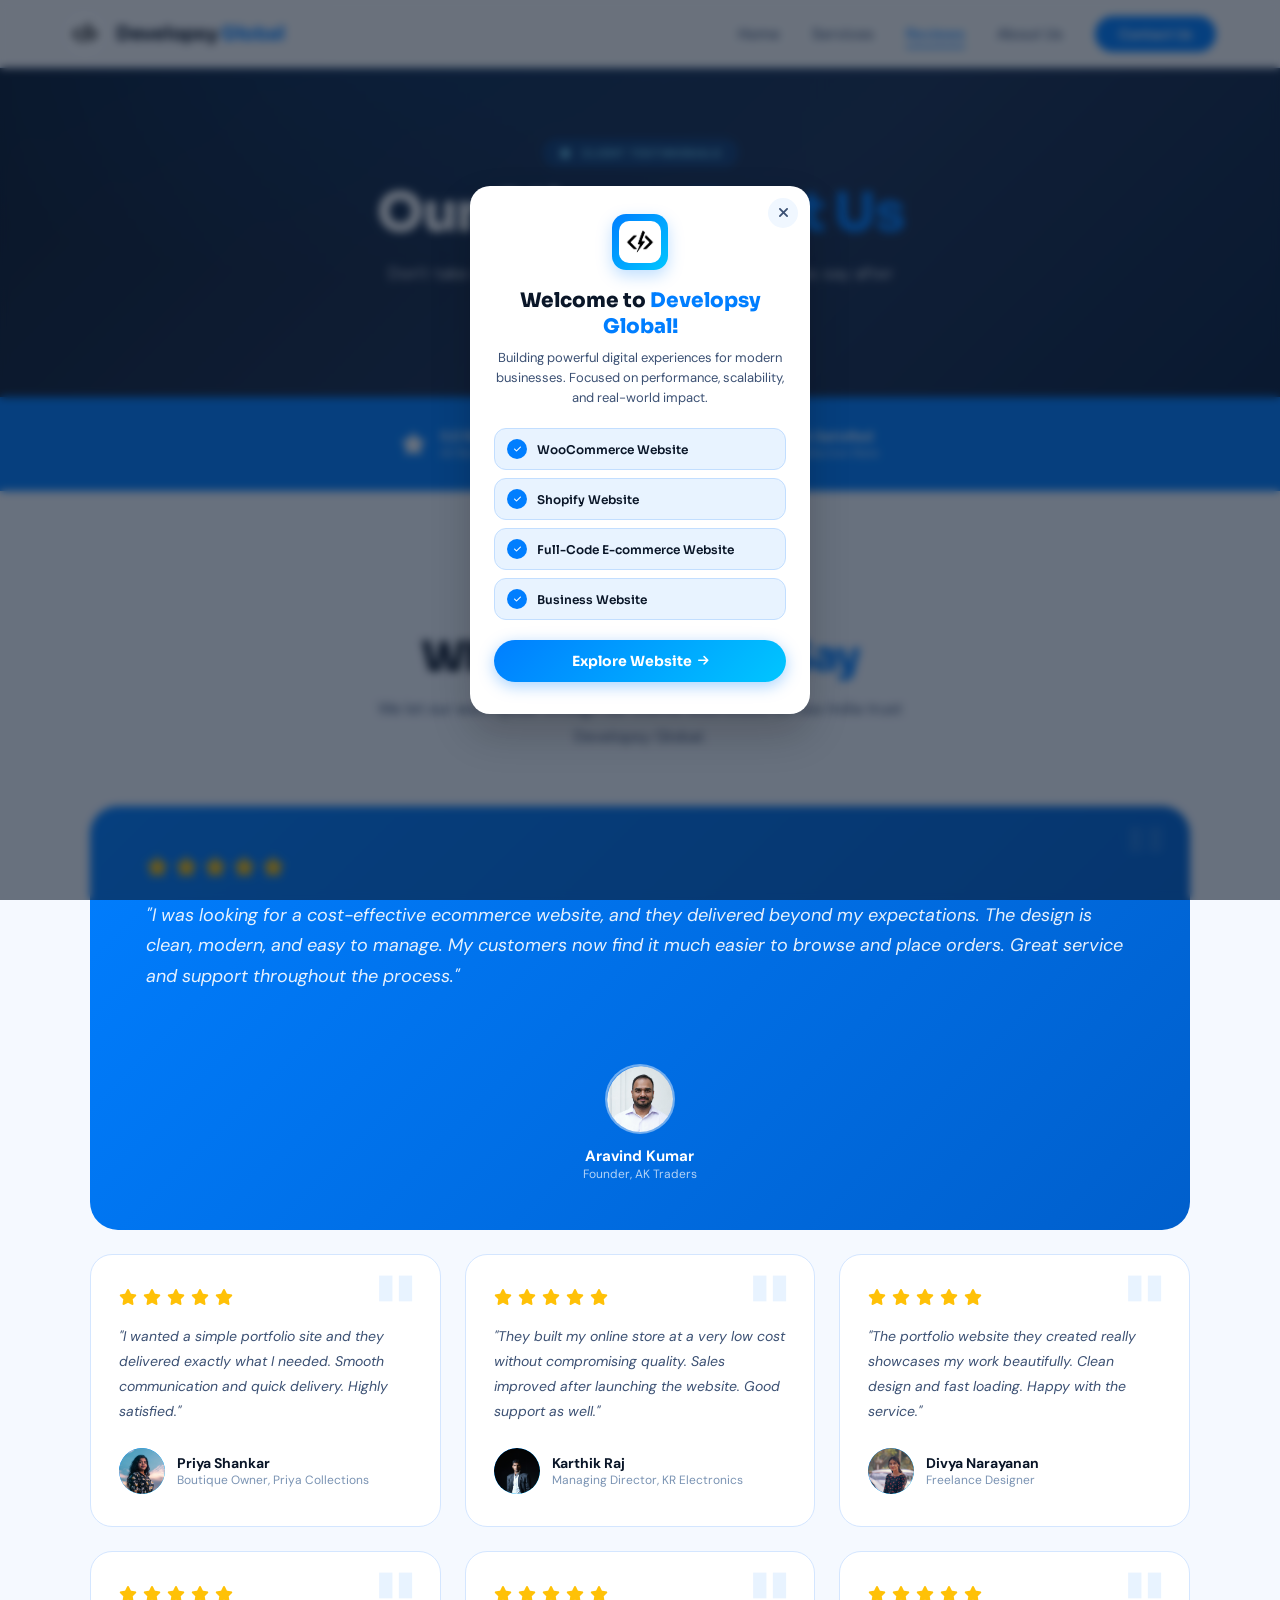
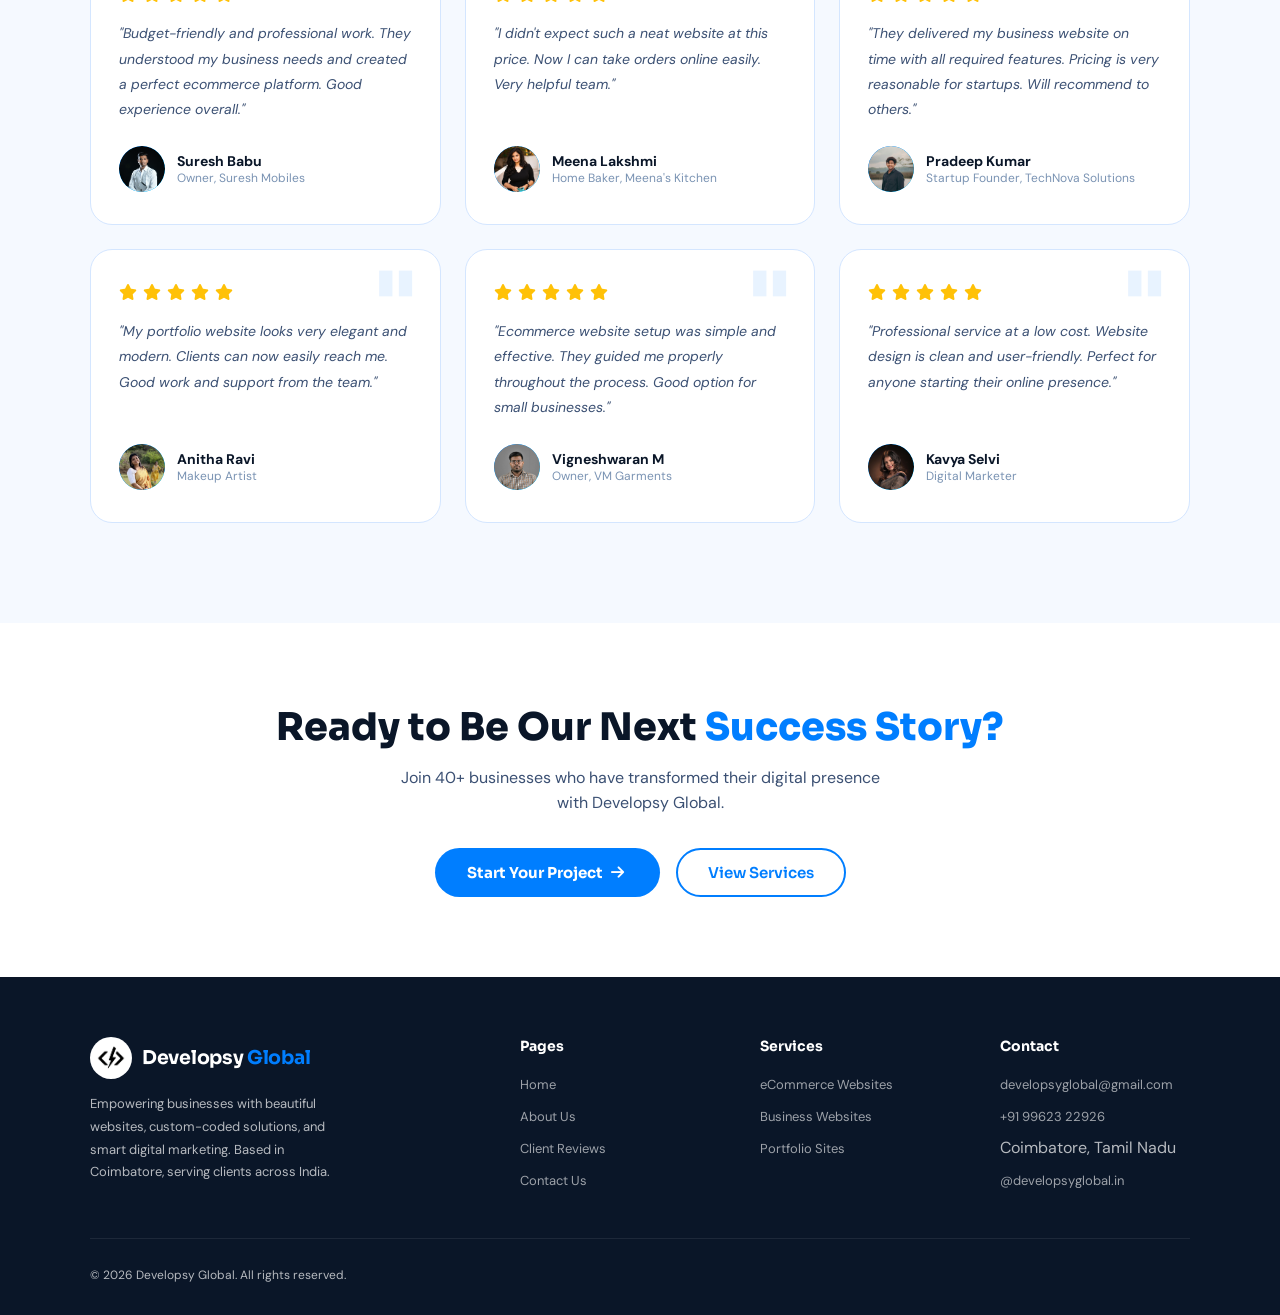
<file: public/reviews.html>
<!DOCTYPE html>
<html lang="en">
<head>
<meta charset="UTF-8"/>
<meta name="viewport" content="width=device-width, initial-scale=1.0"/>
<title>Client Reviews – Developsy Global</title>
<link rel="icon" type="image/png" href="sources/logo/logo_title.png">
<meta name="description" content="Read what clients say about Developsy Global's web development, custom coding, and digital marketing services."/>
<link rel="canonical" href="https://developsyglobal.in/reviews.html"/>
<link rel="stylesheet" href="shared.css"/>
<link rel="stylesheet" href="https://cdnjs.cloudflare.com/ajax/libs/font-awesome/6.4.0/css/all.min.css"/>
<style>
  .page-hero {
    background: linear-gradient(135deg, #0A1628 0%, #1a2f50 60%, #0a1f3d 100%);
    padding: 140px 5% 80px;
    text-align: center; color: #fff;
    position: relative; overflow: hidden;
  }
  .page-hero::before {
    content: ''; position: absolute; inset: 0;
    background: radial-gradient(ellipse at 30% 0%, rgba(0,126,255,0.15) 0%, transparent 50%);
  }
  .page-hero-tag {
    display: inline-flex; align-items: center; gap: 6px;
    background: rgba(0,126,255,0.2); border: 1px solid rgba(0,126,255,0.4);
    border-radius: 50px; padding: 5px 14px;
    font-size: 11px; font-weight: 700; color: #7FDDFF;
    letter-spacing: 1px; text-transform: uppercase; margin-bottom: 18px;
    position: relative; z-index: 1;
  }
  .page-hero h1 {
    font-family: 'Sora', sans-serif;
    font-size: clamp(32px, 5vw, 54px);
    font-weight: 800; line-height: 1.1;
    letter-spacing: -1.5px; margin-bottom: 16px; position: relative; z-index: 1;
  }
  .page-hero h1 span { color: var(--blue); }
  .page-hero p {
    font-size: 17px; opacity: .8; max-width: 560px;
    margin: 0 auto; line-height: 1.7; position: relative; z-index: 1;
  }

  .trust-bar {
    background: var(--blue); padding: 30px 5%;
    display: flex; justify-content: center; gap: 60px; flex-wrap: wrap;
  }
  .trust-item { display: flex; align-items: center; gap: 10px; color: #fff; }
  .trust-icon { font-size: 22px; }
  .trust-text { font-size: 14px; font-weight: 600; }
  .trust-sub { font-size: 12px; opacity: .8; }

  .reviews-section { padding: 100px 5%; background: var(--off-white); }
  .reviews-big-grid {
    display: grid; grid-template-columns: repeat(3, 1fr);
    gap: 24px; max-width: 1100px; margin: 0 auto;
  }

  .review-card-big {
    background: #fff; border: 1.5px solid var(--border);
    border-radius: 22px; padding: 32px 28px;
    transition: transform .3s, box-shadow .3s;
    display: flex; flex-direction: column;
    position: relative; overflow: hidden;
  }
  .review-card-big::before {
    content: '"';
    position: absolute; top: 12px; right: 24px;
    font-family: 'Sora', sans-serif;
    font-size: 80px; font-weight: 800; color: var(--blue-light);
    line-height: 1; pointer-events: none;
  }
  .review-card-big:hover { transform: translateY(-5px); box-shadow: 0 14px 40px var(--shadow); }
  .stars { color: #FFC107; font-size: 16px; margin-bottom: 16px; letter-spacing: 2px; }
  .review-text {
    font-size: 14px; line-height: 1.8; color: var(--text-mid);
    margin-bottom: 24px; font-style: italic; flex: 1; position: relative; z-index: 1;
  }
  .reviewer { display: flex; align-items: center; gap: 12px; margin-top: auto; }
  .reviewer-avatar {
    width: 46px; height: 46px; min-width: 46px; min-height: 46px;
    border-radius: 50%;
    background: linear-gradient(135deg, var(--blue), #00C6FF);
    display: flex; align-items: center; justify-content: center;
    font-family: 'Sora', sans-serif; font-weight: 700; font-size: 16px; color: #fff;
    flex-shrink: 0; overflow: hidden; position: relative;
  }
  .reviewer-avatar img {
    position: absolute; inset: 0;
    width: 46px !important; height: 46px !important;
    max-width: 46px !important; max-height: 46px !important;
    object-fit: cover; border-radius: 50%; display: block;
  }
  .reviewer-name { font-weight: 700; font-size: 14px; color: var(--text-dark); }
  .reviewer-role { font-size: 12px; color: var(--text-soft); }

  .featured-review {
    grid-column: 1 / -1;
    background: linear-gradient(135deg, var(--blue) 0%, #005FCC 100%);
    border: none; color: #fff; padding: 48px 56px;
    display: flex; align-items: center; gap: 48px; border-radius: 28px;
  }
  .featured-review::before { color: rgba(255,255,255,0.1); }
  .featured-review .stars { color: #FFC107; font-size: 20px; margin-bottom: 20px; }
  .featured-review .review-text { color: rgba(255,255,255,0.9); font-size: 18px; line-height: 1.7; }
  .featured-review .reviewer-avatar {
    width: 70px; height: 70px; min-width: 70px; min-height: 70px;
    background: rgba(255,255,255,0.2); font-size: 24px;
    border: 2px solid rgba(255,255,255,0.3); overflow: hidden;
    position: relative;
  }
  .featured-review .reviewer-avatar img {
    position: absolute; inset: 0;
    width: 70px !important; height: 70px !important;
    max-width: 70px !important; max-height: 70px !important;
    object-fit: cover; border-radius: 50%; display: block;
  }
  .featured-review .reviewer-name { font-size: 16px; color: #fff; }
  .featured-review .reviewer-role { color: rgba(255,255,255,0.7); font-size: 13px; }
  .featured-review-content { flex: 1; }
  .featured-review-author { flex-shrink: 0; text-align: center; }
  .featured-review-author .reviewer-avatar { margin: 0 auto 12px; }
  .featured-review-author .reviewer-name { color: #fff; font-size: 15px; font-weight: 700; }
  .featured-review-author .reviewer-role { color: rgba(255,255,255,0.7); font-size: 12px; }

  .reviews-cta { padding: 80px 5%; background: #fff; text-align: center; }
  .reviews-cta h2 { font-family: 'Sora', sans-serif; font-size: clamp(26px, 4vw, 38px); font-weight: 800; color: var(--text-dark); margin-bottom: 14px; }
  .reviews-cta p { font-size: 16px; color: var(--text-mid); max-width: 480px; margin: 0 auto 32px; line-height: 1.6; }
  .reviews-cta .cta-btns { display: flex; gap: 16px; justify-content: center; flex-wrap: wrap; }

  @media (max-width: 1024px) {
    .reviews-big-grid { grid-template-columns: repeat(2, 1fr); }
    .featured-review { grid-column: 1 / -1; flex-direction: column; gap: 28px; padding: 36px 32px; }
    .featured-review-author { display: flex; align-items: center; gap: 14px; text-align: left; }
    .featured-review-author .reviewer-avatar { margin: 0; flex-shrink: 0; }
    .featured-review-author .reviewer-name { text-align: left; }
    .featured-review-author .reviewer-role { text-align: left; }
  }
  @media (max-width: 680px) {
    .reviews-big-grid { grid-template-columns: 1fr; }
    .trust-bar { gap: 28px; }
  }
</style>
</head>
<body>
<!-- ══ DEVELOPSY WELCOME POPUP (MOBILE OPTIMIZED - SMALLER) ══ -->
<div id="welcome-popup-overlay" style="position:fixed;top:0;left:0;right:0;bottom:0;background:rgba(10,22,40,0.6);backdrop-filter:blur(4px);-webkit-backdrop-filter:blur(4px);z-index:9999;display:flex;align-items:center;justify-content:center;padding:20px;" role="dialog" aria-modal="true" aria-labelledby="popup-title">
  <div id="welcome-popup-card" style="background:#fff;border-radius:20px;box-shadow:0 20px 40px rgba(0,0,0,0.2);max-width:340px;width:100%;padding:28px 24px 32px;position:relative;text-align:center;animation:popupSlideUp 0.35s cubic-bezier(.22,1,.36,1);max-height:85vh;overflow-y:auto;">
    <button onclick="closeWelcomePopup()" aria-label="Close" style="position:absolute;top:12px;right:12px;background:#f0f7ff;border:none;width:30px;height:30px;border-radius:50%;display:flex;align-items:center;justify-content:center;cursor:pointer;font-size:14px;color:#3B5073;transition:background .2s;" onmouseenter="this.style.background='#E8F3FF';this.style.color='#007EFF'" onmouseleave="this.style.background='#f0f7ff';this.style.color='#3B5073'"><i class="fas fa-times" style="margin:0;"></i></button>
    <div style="width:56px;height:56px;border-radius:14px;background:linear-gradient(135deg,#007EFF 0%,#00C6FF 100%);display:flex;align-items:center;justify-content:center;margin:0 auto 18px;box-shadow:0 6px 16px rgba(0,126,255,0.25);">
      <img src="sources/logo/logo.jpg" alt="Developsy Global" style="width:42px;height:42px;border-radius:10px;object-fit:cover;">
    </div>
    <h2 id="popup-title" style="font-family:'Sora',sans-serif;font-size:20px;font-weight:800;color:#0A1628;margin-bottom:8px;line-height:1.3;">Welcome to <span style="color:#007EFF;">Developsy Global!</span></h2>
    <p style="font-size:13px;color:#3B5073;line-height:1.55;margin-bottom:20px;">Building powerful digital experiences for modern businesses. Focused on performance, scalability, and real-world impact.</p>
    <div style="display:flex;flex-direction:column;gap:8px;margin-bottom:20px;text-align:left;">
      <div style="background:#E8F3FF;border:1px solid #C2DEFF;border-radius:12px;padding:10px 12px;display:flex;align-items:center;gap:10px;"><span style="width:20px;height:20px;border-radius:50%;background:#007EFF;display:flex;align-items:center;justify-content:center;flex-shrink:0;"><i class="fas fa-check" style="font-size:8px;color:#fff;margin:0;"></i></span><span style="font-size:12px;font-weight:600;color:#0A1628;font-family:'Sora',sans-serif;">WooCommerce Website</span></div>
      <div style="background:#E8F3FF;border:1px solid #C2DEFF;border-radius:12px;padding:10px 12px;display:flex;align-items:center;gap:10px;"><span style="width:20px;height:20px;border-radius:50%;background:#007EFF;display:flex;align-items:center;justify-content:center;flex-shrink:0;"><i class="fas fa-check" style="font-size:8px;color:#fff;margin:0;"></i></span><span style="font-size:12px;font-weight:600;color:#0A1628;font-family:'Sora',sans-serif;">Shopify Website</span></div>
      <div style="background:#E8F3FF;border:1px solid #C2DEFF;border-radius:12px;padding:10px 12px;display:flex;align-items:center;gap:10px;"><span style="width:20px;height:20px;border-radius:50%;background:#007EFF;display:flex;align-items:center;justify-content:center;flex-shrink:0;"><i class="fas fa-check" style="font-size:8px;color:#fff;margin:0;"></i></span><span style="font-size:12px;font-weight:600;color:#0A1628;font-family:'Sora',sans-serif;">Full-Code E-commerce Website</span></div>
      <div style="background:#E8F3FF;border:1px solid #C2DEFF;border-radius:12px;padding:10px 12px;display:flex;align-items:center;gap:10px;"><span style="width:20px;height:20px;border-radius:50%;background:#007EFF;display:flex;align-items:center;justify-content:center;flex-shrink:0;"><i class="fas fa-check" style="font-size:8px;color:#fff;margin:0;"></i></span><span style="font-size:12px;font-weight:600;color:#0A1628;font-family:'Sora',sans-serif;">Business Website</span></div>
    </div>
    <button onclick="closeWelcomePopup()" style="width:100%;background:linear-gradient(135deg,#007EFF 0%,#00C6FF 100%);color:#fff;border:none;border-radius:50px;padding:12px 20px;font-size:14px;font-weight:700;font-family:'Sora',sans-serif;cursor:pointer;box-shadow:0 4px 16px rgba(0,126,255,0.35);transition:transform .2s,box-shadow .2s;display:flex;align-items:center;justify-content:center;gap:6px;" onmouseenter="this.style.transform='translateY(-2px)';this.style.boxShadow='0 8px 24px rgba(0,126,255,0.45)'" onmouseleave="this.style.transform='';this.style.boxShadow='0 4px 16px rgba(0,126,255,0.35)'">Explore Website <i class="fas fa-arrow-right" style="margin:0;font-size:12px;"></i></button>
  </div>
</div>
<style>
@keyframes popupFadeIn{from{opacity:0}to{opacity:1}}
@keyframes popupSlideUp{from{opacity:0;transform:translateY(20px) scale(.96)}to{opacity:1;transform:translateY(0) scale(1)}}
#welcome-popup-overlay{transition:opacity .25s}
#welcome-popup-overlay.hiding{opacity:0}
@media(max-width:480px){
  #welcome-popup-card{padding:22px 18px 26px!important;}
}
</style>
<script>
(function(){
  var K="dg_welcome_seen";
  var o=document.getElementById("welcome-popup-overlay");
  if(sessionStorage.getItem(K)){o.style.display="none";}
  o.addEventListener("click",function(e){if(e.target===o)closeWelcomePopup();});
  document.addEventListener("keydown",function(e){if(e.key==="Escape")closeWelcomePopup();});
})();
function closeWelcomePopup(){
  var o=document.getElementById("welcome-popup-overlay");
  if(!o)return;
  o.classList.add("hiding");
  setTimeout(function(){o.style.display="none";},250);
  sessionStorage.setItem("dg_welcome_seen","1");
}
</script>
<!-- ══ END WELCOME POPUP ══ -->


<nav>
  <a href="index.html" class="nav-logo">
    <div class="logo-circle">
      <img src="sources/logo/logo.jpg" alt="Developsy Global Logo" loading="lazy" onerror="this.style.display='none';this.parentElement.textContent='DG'">
    </div>
    <span class="logo-name">Developsy <span>Global</span></span>
  </a>
  <ul class="nav-links">
    <li><a href="index.html">Home</a></li>
    <li><a href="services.html">Services</a></li>
    <li><a href="reviews.html" class="active">Reviews</a></li>
    <li><a href="about.html">About Us</a></li>
    <li><a href="index.html#contact" class="btn-nav">Contact Us</a></li>
  </ul>
  <button class="hamburger" id="hamburger" aria-label="Menu">
    <span></span><span></span><span></span>
  </button>
</nav>

<div class="mobile-menu" id="mobileMenu">
  <div class="mobile-menu-container">
    <a href="index.html">Home</a>
    <a href="services.html">Services</a>
    <a href="reviews.html">Reviews</a>
    <a href="about.html">About Us</a>
    <a href="index.html#contact" class="btn-nav-mob">Contact Us</a>
    <button class="close-menu-btn" onclick="closeMobileMenu()">Close</button>
  </div>
</div>

<section class="page-hero">
  <div class="page-hero-tag"><i class="fas fa-star"></i> Client Testimonials</div>
  <h1>Our Clients <span>Trust Us</span></h1>
  <p>Don't take our word for it. Here's what real businesses say after working with Developsy Global.</p>
</section>

<div class="trust-bar fade-in">
  <div class="trust-item">
    <div class="trust-icon"><i class="fas fa-star"></i></div>
    <div><div class="trust-text">5.0 Rating</div><div class="trust-sub">All Reviews</div></div>
  </div>
  <div class="trust-item">
    <div class="trust-icon"><i class="fas fa-users"></i></div>
    <div><div class="trust-text">40+ Clients</div><div class="trust-sub">Served</div></div>
  </div>
  <div class="trust-item">
    <div class="trust-icon"><i class="fas fa-check-circle"></i></div>
    <div><div class="trust-text">98% Satisfied</div><div class="trust-sub">Satisfaction Rate</div></div>
  </div>
</div>

<section class="reviews-section">
  <div class="section-header fade-in">
    <div class="section-tag"><i class="fas fa-star"></i> Testimonials</div>
    <h2 class="section-title">What Our Clients <span>Say</span></h2>
    <p class="section-sub">We let our work speak through our clients. Businesses across India trust Developsy Global.</p>
  </div>
  <div class="reviews-big-grid">

    <div class="review-card-big featured-review fade-in">
      <div class="featured-review-content">
        <div class="stars"><i class="fas fa-star"></i><i class="fas fa-star"></i><i class="fas fa-star"></i><i class="fas fa-star"></i><i class="fas fa-star"></i></div>
        <p class="review-text">"I was looking for a cost-effective ecommerce website, and they delivered beyond my expectations. The design is clean, modern, and easy to manage. My customers now find it much easier to browse and place orders. Great service and support throughout the process."</p>
      </div>
      <div class="featured-review-author">
        <div class="reviewer-avatar"><img src="sources/client_profile/a.jpg" alt="Aravind Kumar" onerror="this.style.display='none';this.parentElement.textContent='AK'"></div>
        <div class="reviewer-name">Aravind Kumar</div>
        <div class="reviewer-role">Founder, AK Traders</div>
      </div>
    </div>

    <div class="review-card-big fade-in">
      <div class="stars"><i class="fas fa-star"></i><i class="fas fa-star"></i><i class="fas fa-star"></i><i class="fas fa-star"></i><i class="fas fa-star"></i></div>
      <p class="review-text">"I wanted a simple portfolio site and they delivered exactly what I needed. Smooth communication and quick delivery. Highly satisfied."</p>
      <div class="reviewer">
        <div class="reviewer-avatar"><img src="sources/client_profile/b.jpg" alt="Priya Shankar" onerror="this.style.display='none';this.parentElement.textContent='PS'"></div>
        <div><div class="reviewer-name">Priya Shankar</div><div class="reviewer-role">Boutique Owner, Priya Collections</div></div>
      </div>
    </div>

    <div class="review-card-big fade-in">
      <div class="stars"><i class="fas fa-star"></i><i class="fas fa-star"></i><i class="fas fa-star"></i><i class="fas fa-star"></i><i class="fas fa-star"></i></div>
      <p class="review-text">"They built my online store at a very low cost without compromising quality. Sales improved after launching the website. Good support as well."</p>
      <div class="reviewer">
        <div class="reviewer-avatar"><img src="sources/client_profile/c.jpg" alt="Karthik Raj" onerror="this.style.display='none';this.parentElement.textContent='KR'"></div>
        <div><div class="reviewer-name">Karthik Raj</div><div class="reviewer-role">Managing Director, KR Electronics</div></div>
      </div>
    </div>

    <div class="review-card-big fade-in">
      <div class="stars"><i class="fas fa-star"></i><i class="fas fa-star"></i><i class="fas fa-star"></i><i class="fas fa-star"></i><i class="fas fa-star"></i></div>
      <p class="review-text">"The portfolio website they created really showcases my work beautifully. Clean design and fast loading. Happy with the service."</p>
      <div class="reviewer">
        <div class="reviewer-avatar"><img src="sources/client_profile/d.jpg" alt="Divya Narayanan" onerror="this.style.display='none';this.parentElement.textContent='DN'"></div>
        <div><div class="reviewer-name">Divya Narayanan</div><div class="reviewer-role">Freelance Designer</div></div>
      </div>
    </div>

    <div class="review-card-big fade-in">
      <div class="stars"><i class="fas fa-star"></i><i class="fas fa-star"></i><i class="fas fa-star"></i><i class="fas fa-star"></i><i class="fas fa-star"></i></div>
      <p class="review-text">"Budget-friendly and professional work. They understood my business needs and created a perfect ecommerce platform. Good experience overall."</p>
      <div class="reviewer">
        <div class="reviewer-avatar"><img src="sources/client_profile/e.jpg" alt="Suresh Babu" onerror="this.style.display='none';this.parentElement.textContent='SB'"></div>
        <div><div class="reviewer-name">Suresh Babu</div><div class="reviewer-role">Owner, Suresh Mobiles</div></div>
      </div>
    </div>

    <div class="review-card-big fade-in">
      <div class="stars"><i class="fas fa-star"></i><i class="fas fa-star"></i><i class="fas fa-star"></i><i class="fas fa-star"></i><i class="fas fa-star"></i></div>
      <p class="review-text">"I didn't expect such a neat website at this price. Now I can take orders online easily. Very helpful team."</p>
      <div class="reviewer">
        <div class="reviewer-avatar"><img src="sources/client_profile/f.jpg" alt="Meena Lakshmi" onerror="this.style.display='none';this.parentElement.textContent='ML'"></div>
        <div><div class="reviewer-name">Meena Lakshmi</div><div class="reviewer-role">Home Baker, Meena's Kitchen</div></div>
      </div>
    </div>

    <div class="review-card-big fade-in">
      <div class="stars"><i class="fas fa-star"></i><i class="fas fa-star"></i><i class="fas fa-star"></i><i class="fas fa-star"></i><i class="fas fa-star"></i></div>
      <p class="review-text">"They delivered my business website on time with all required features. Pricing is very reasonable for startups. Will recommend to others."</p>
      <div class="reviewer">
        <div class="reviewer-avatar"><img src="sources/client_profile/g.jpg" alt="Pradeep Kumar" onerror="this.style.display='none';this.parentElement.textContent='PK'"></div>
        <div><div class="reviewer-name">Pradeep Kumar</div><div class="reviewer-role">Startup Founder, TechNova Solutions</div></div>
      </div>
    </div>

    <div class="review-card-big fade-in">
      <div class="stars"><i class="fas fa-star"></i><i class="fas fa-star"></i><i class="fas fa-star"></i><i class="fas fa-star"></i><i class="fas fa-star"></i></div>
      <p class="review-text">"My portfolio website looks very elegant and modern. Clients can now easily reach me. Good work and support from the team."</p>
      <div class="reviewer">
        <div class="reviewer-avatar"><img src="sources/client_profile/h.jpg" alt="Anitha Ravi" onerror="this.style.display='none';this.parentElement.textContent='AR'"></div>
        <div><div class="reviewer-name">Anitha Ravi</div><div class="reviewer-role">Makeup Artist</div></div>
      </div>
    </div>

    <div class="review-card-big fade-in">
      <div class="stars"><i class="fas fa-star"></i><i class="fas fa-star"></i><i class="fas fa-star"></i><i class="fas fa-star"></i><i class="fas fa-star"></i></div>
      <p class="review-text">"Ecommerce website setup was simple and effective. They guided me properly throughout the process. Good option for small businesses."</p>
      <div class="reviewer">
        <div class="reviewer-avatar"><img src="sources/client_profile/i.jpg" alt="Vigneshwaran M" onerror="this.style.display='none';this.parentElement.textContent='VM'"></div>
        <div><div class="reviewer-name">Vigneshwaran M</div><div class="reviewer-role">Owner, VM Garments</div></div>
      </div>
    </div>

    <div class="review-card-big fade-in">
      <div class="stars"><i class="fas fa-star"></i><i class="fas fa-star"></i><i class="fas fa-star"></i><i class="fas fa-star"></i><i class="fas fa-star"></i></div>
      <p class="review-text">"Professional service at a low cost. Website design is clean and user-friendly. Perfect for anyone starting their online presence."</p>
      <div class="reviewer">
        <div class="reviewer-avatar"><img src="sources/client_profile/j.jpg" alt="Kavya Selvi" onerror="this.style.display='none';this.parentElement.textContent='KS'"></div>
        <div><div class="reviewer-name">Kavya Selvi</div><div class="reviewer-role">Digital Marketer</div></div>
      </div>
    </div>

  </div>
</section>

<section class="reviews-cta fade-in">
  <h2>Ready to Be Our Next <span style="color:var(--blue)">Success Story?</span></h2>
  <p>Join 40+ businesses who have transformed their digital presence with Developsy Global.</p>
  <div class="cta-btns">
    <a href="index.html#contact" class="btn-primary">Start Your Project <i class="fas fa-arrow-right"></i></a>
    <a href="services.html" class="btn-ghost">View Services</a>
  </div>
</section>

<footer>
  <div class="footer-grid">
    <div class="footer-brand">
      <a href="index.html" class="nav-logo">
        <div class="logo-circle">
          <img src="sources/logo/logo.jpg" alt="Developsy Global Logo" loading="lazy" onerror="this.style.display='none';this.parentElement.textContent='DG'">
        </div>
        <span class="logo-name">Developsy <span>Global</span></span>
      </a>
      <p>Empowering businesses with beautiful websites, custom-coded solutions, and smart digital marketing. Based in Coimbatore, serving clients across India.</p>
    </div>
    <div class="footer-col">
      <h4>Pages</h4>
      <ul>
        <li><a href="index.html">Home</a></li>
        <li><a href="about.html">About Us</a></li>
        <li><a href="reviews.html">Client Reviews</a></li>
        <li><a href="index.html#contact">Contact Us</a></li>
      </ul>
    </div>
    <div class="footer-col">
      <h4>Services</h4>
      <ul>
        <li><a href="services.html">eCommerce Websites</a></li>
        <li><a href="services.html">Business Websites</a></li>
        <li><a href="services.html">Portfolio Sites</a></li>
      </ul>
    </div>
    <div class="footer-col">
      <h4>Contact</h4>
      <ul>
        <li><a href="mailto:developsyglobal@gmail.com">developsyglobal@gmail.com</a></li>
        <li><a href="tel:+919962322926">+91 99623 22926</a></li>
        <li><span>Coimbatore, Tamil Nadu</span></li>
        <li><a href="https://www.instagram.com/developsyglobal.in/" target="_blank" rel="noopener noreferrer">@developsyglobal.in</a></li>
      </ul>
    </div>
  </div>
  <div class="footer-bottom">
    <p>© 2026 Developsy Global. All rights reserved.</p>
  </div>
</footer>

<script>
  const hamburger = document.getElementById('hamburger');
  const mobileMenu = document.getElementById('mobileMenu');
  function openMobileMenu() { hamburger.classList.add('open'); mobileMenu.classList.add('open'); document.body.style.overflow = 'hidden'; }
  function closeMobileMenu() { hamburger.classList.remove('open'); mobileMenu.classList.remove('open'); document.body.style.overflow = ''; }
  window.closeMobileMenu = closeMobileMenu;
  hamburger.addEventListener('click', openMobileMenu);
  document.querySelectorAll('.mobile-menu-container a').forEach(link => link.addEventListener('click', closeMobileMenu));
  document.addEventListener('click', (e) => {
    if (mobileMenu.classList.contains('open') && !hamburger.contains(e.target) && !mobileMenu.contains(e.target)) closeMobileMenu();
  });

  const observer = new IntersectionObserver((entries) => {
    entries.forEach(entry => { if (entry.isIntersecting) entry.target.classList.add('visible'); });
  }, { threshold: 0.05, rootMargin: '0px 0px -20px 0px' });
  document.querySelectorAll('.fade-in').forEach(el => observer.observe(el));
  setTimeout(() => { document.querySelectorAll('.fade-in').forEach(el => el.classList.add('visible')); }, 500);

  document.querySelectorAll('img[loading="lazy"]').forEach(img => {
    if (img.complete) img.classList.add('loaded');
    else img.addEventListener('load', () => img.classList.add('loaded'));
  });
</script>
</body>
</html>
</file>
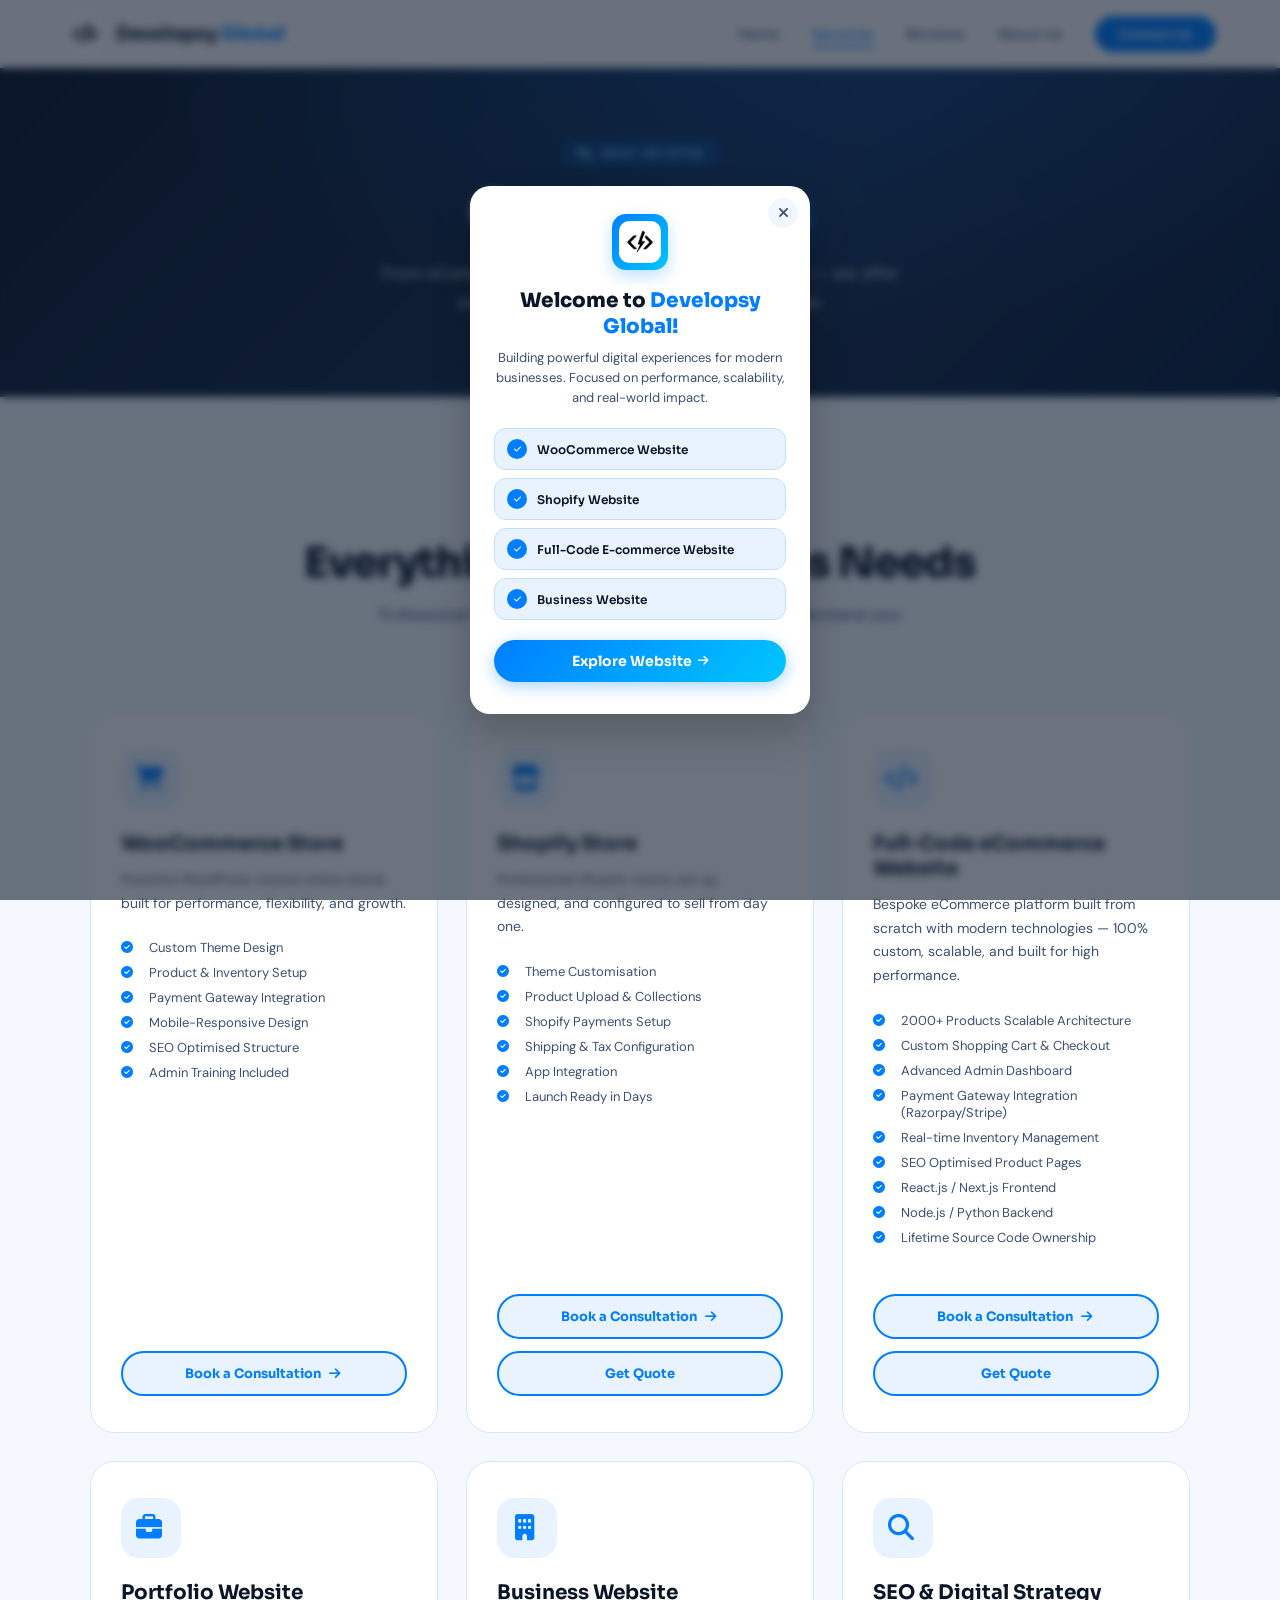
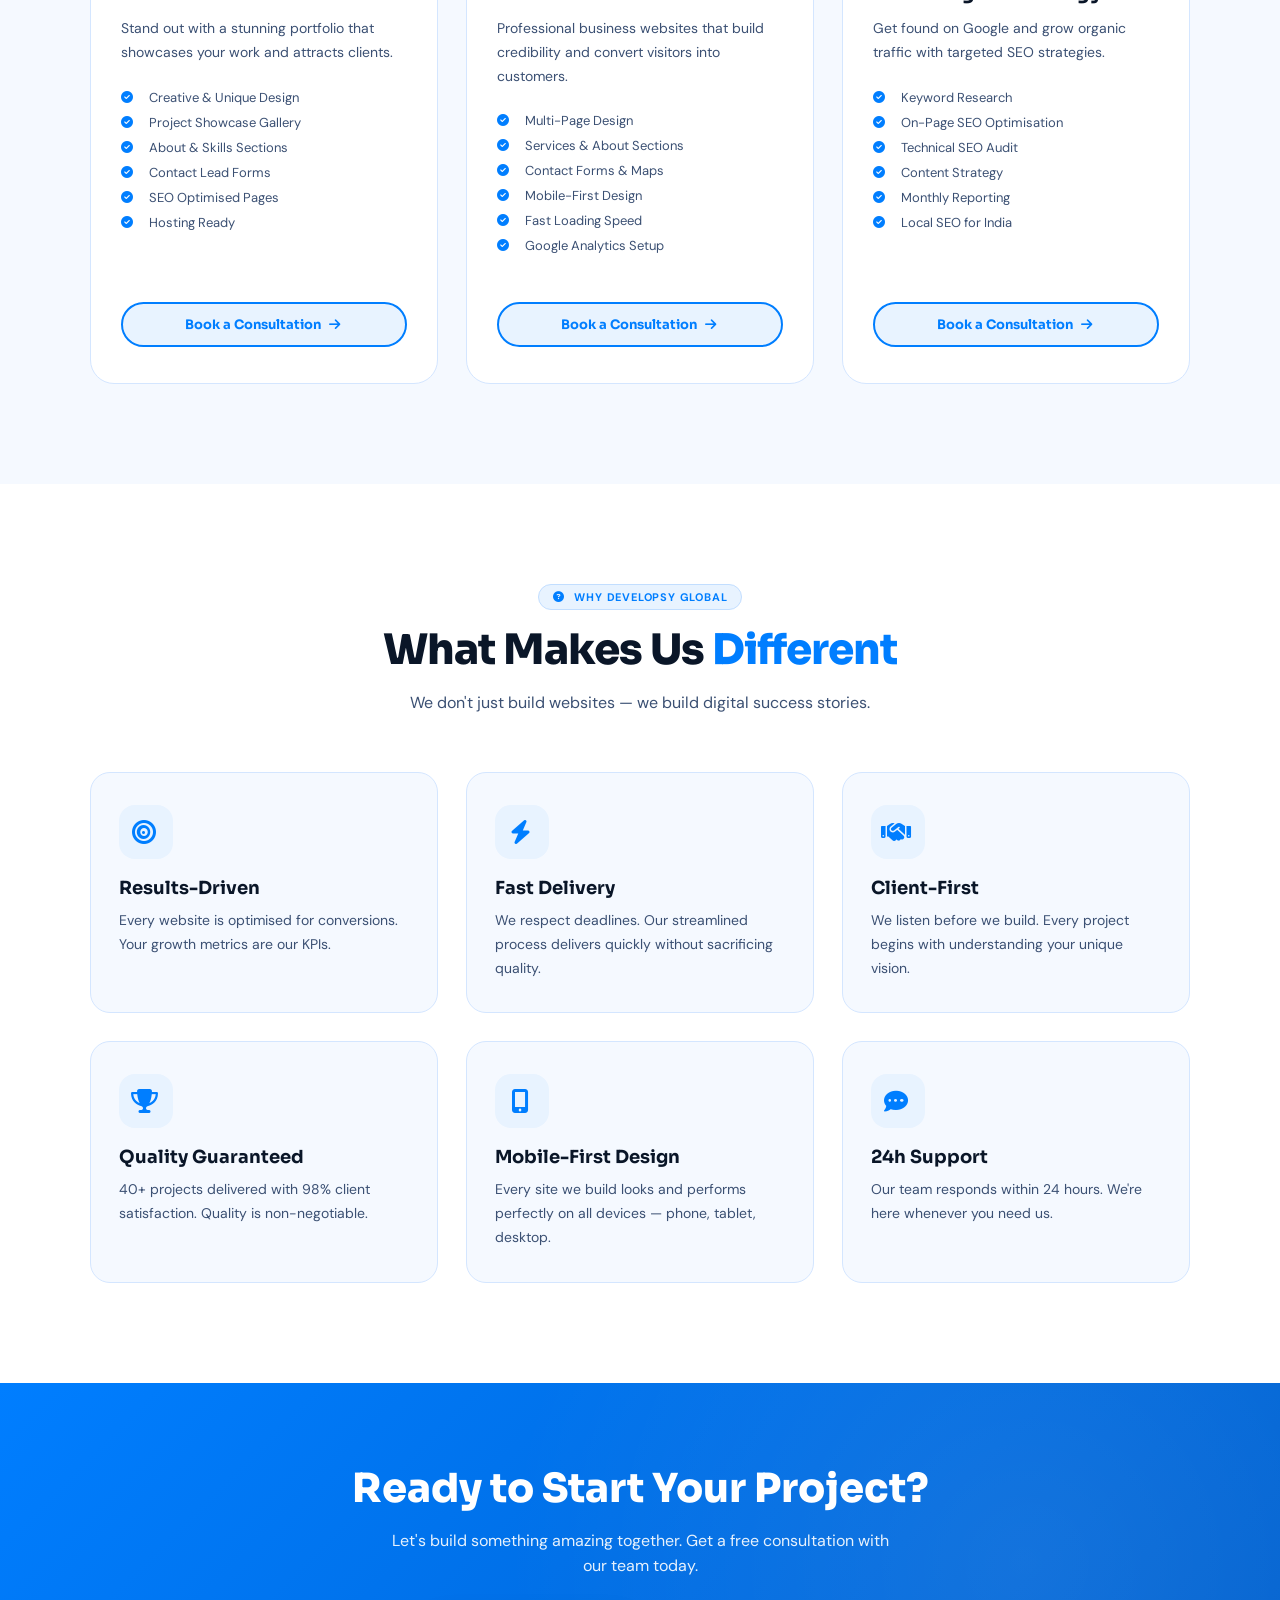
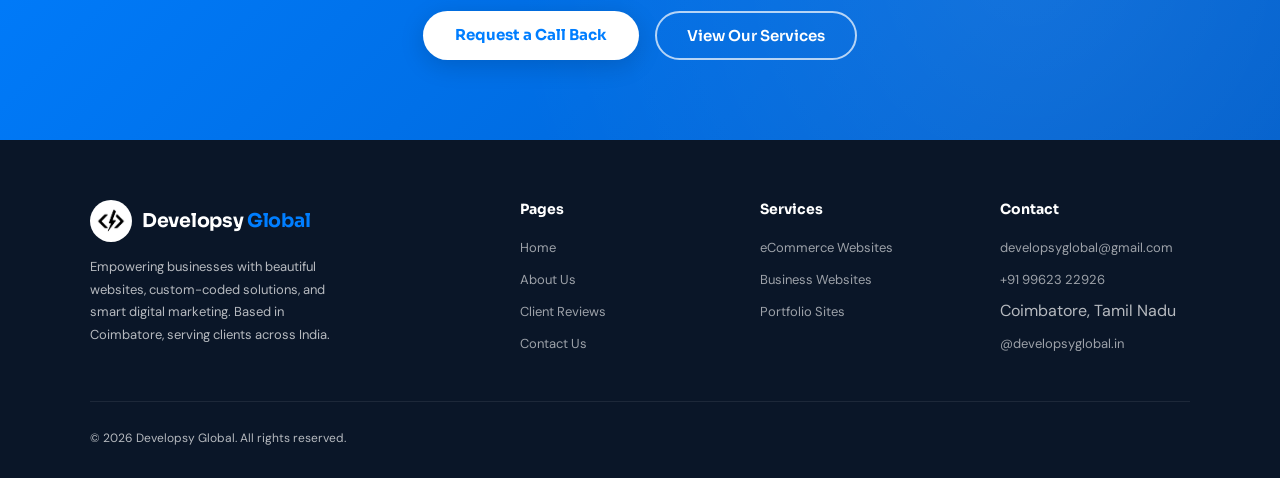
<file: public/services.html>
<!DOCTYPE html>
<html lang="en">
<head>
<meta charset="UTF-8"/>
<meta name="viewport" content="width=device-width, initial-scale=1.0"/>
<title>Services – Developsy Global</title>
<link rel="icon" type="image/png" href="sources/logo/logo_title.png">
<meta name="description" content="Explore Developsy Global's full range of digital services — eCommerce, portfolio websites, full-code custom development, and SEO."/>
<link rel="canonical" href="https://developsyglobal.in/services.html"/>
<link rel="stylesheet" href="shared.css"/>
<link rel="stylesheet" href="https://cdnjs.cloudflare.com/ajax/libs/font-awesome/6.4.0/css/all.min.css"/>
<style>
  .page-hero {
    background: linear-gradient(135deg, #0A1628 0%, #1a2f50 60%, #0a1f3d 100%);
    padding: 140px 5% 80px;
    text-align: center; color: #fff;
    position: relative; overflow: hidden;
  }
  .page-hero::before {
    content: ''; position: absolute; inset: 0;
    background: radial-gradient(ellipse at 60% 0%, rgba(0,126,255,0.25) 0%, transparent 60%);
  }
  .page-hero-tag {
    display: inline-flex; align-items: center; gap: 6px;
    background: rgba(0,126,255,0.2); border: 1px solid rgba(0,126,255,0.4);
    border-radius: 50px; padding: 5px 14px;
    font-size: 11px; font-weight: 700; color: #7FDDFF;
    letter-spacing: 1px; text-transform: uppercase; margin-bottom: 18px;
    position: relative; z-index: 1;
  }
  .page-hero h1 {
    font-family: 'Sora', sans-serif;
    font-size: clamp(32px, 5vw, 54px);
    font-weight: 800; line-height: 1.1;
    letter-spacing: -1.5px; margin-bottom: 16px;
    position: relative; z-index: 1;
  }
  .page-hero h1 span { color: var(--blue); }
  .page-hero p {
    font-size: 17px; opacity: .8; max-width: 560px;
    margin: 0 auto; line-height: 1.7;
    position: relative; z-index: 1;
  }

  .services-section { padding: 100px 5%; background: var(--off-white); }
  .services-full-grid {
    display: grid;
    grid-template-columns: repeat(3, 1fr);
    gap: 28px; max-width: 1100px; margin: 0 auto;
  }

  .service-card {
    background: #fff; border: 1.5px solid var(--border);
    border-radius: 24px; padding: 36px 30px;
    transition: transform .3s, box-shadow .3s, border-color .3s;
    position: relative; overflow: hidden;
    display: flex; flex-direction: column; height: 100%;
  }
  .service-card::before {
    content: ''; position: absolute;
    top: 0; left: 0; right: 0; height: 4px;
    background: linear-gradient(90deg, var(--blue), #00C6FF);
    transform: scaleX(0); transition: transform .35s; transform-origin: left;
  }
  .service-card:hover { transform: translateY(-8px); box-shadow: 0 20px 60px rgba(0,126,255,0.14); border-color: var(--blue); }
  .service-card:hover::before { transform: scaleX(1); }
  .service-content { flex: 1; }
  .service-icon {
    width: 60px; height: 60px; border-radius: 18px;
    background: var(--blue-light);
    display: flex; align-items: center; justify-content: center;
    font-size: 26px; margin-bottom: 22px; color: var(--blue);
  }
  .service-card h3 {
    font-family: 'Sora', sans-serif;
    font-size: 20px; font-weight: 700; color: var(--text-dark); margin-bottom: 12px;
  }
  .service-card .service-desc { font-size: 14px; color: var(--text-mid); line-height: 1.7; margin-bottom: 24px; }
  .service-features { list-style: none; display: flex; flex-direction: column; gap: 8px; margin-bottom: 28px; }
  .service-features li { font-size: 13px; color: var(--text-mid); display: flex; align-items: flex-start; gap: 8px; }
  .service-features li i { color: var(--blue); font-size: 12px; margin-top: 2px; width: 16px; flex-shrink: 0; }
  .service-btn-wrapper {
    margin-top: auto; padding-top: 20px;
    display: flex;
    flex-direction: column;
    gap: 12px;
  }
  .service-action-btn {
    display: inline-flex; align-items: center; justify-content: center; gap: 8px;
    background: var(--blue-light); border: 2px solid var(--blue);
    border-radius: 60px; padding: 12px 20px;
    font-size: 13px; font-weight: 700; color: var(--blue);
    text-decoration: none; transition: all 0.3s ease;
    cursor: pointer; font-family: 'Sora', sans-serif;
    width: 100%;
  }
  .service-action-btn:hover {
    background: var(--blue); color: #fff;
    transform: translateY(-2px); box-shadow: 0 8px 20px rgba(0,126,255,0.25);
  }
  .service-action-btn i { transition: transform 0.2s; }
  .service-action-btn:hover i { transform: translateX(4px); }
  .double-btns {
    display: flex;
    flex-direction: column;
    gap: 12px;
    width: 100%;
  }
  .double-btns .service-action-btn { 
    width: 100%; 
    margin: 0; 
  }

  .why-section { padding: 100px 5%; background: #fff; }
  .why-grid {
    display: grid; grid-template-columns: repeat(3, 1fr);
    gap: 28px; max-width: 1100px; margin: 0 auto;
  }
  .why-card {
    background: var(--off-white); border: 1.5px solid var(--border);
    border-radius: 20px; padding: 32px 28px;
    transition: transform .3s, box-shadow .3s;
  }
  .why-card:hover { transform: translateY(-5px); box-shadow: 0 14px 40px var(--shadow); }
  .why-icon {
    width: 54px; height: 54px; border-radius: 16px;
    background: var(--blue-light);
    display: flex; align-items: center; justify-content: center;
    font-size: 24px; margin-bottom: 18px; color: var(--blue);
  }
  .why-card h3 { font-family: 'Sora', sans-serif; font-size: 18px; font-weight: 700; color: var(--text-dark); margin-bottom: 10px; }
  .why-card p { font-size: 14px; color: var(--text-mid); line-height: 1.7; }

  .cta-banner {
    background: linear-gradient(135deg, var(--blue) 0%, #005FCC 100%);
    padding: 80px 5%; text-align: center; color: #fff;
    position: relative; overflow: hidden;
  }
  .cta-banner::before {
    content: ''; position: absolute; inset: 0;
    background: radial-gradient(circle at 80% 50%, rgba(255,255,255,0.08) 0%, transparent 50%);
  }
  .cta-banner h2 {
    font-family: 'Sora', sans-serif;
    font-size: clamp(26px, 4vw, 40px);
    font-weight: 800; margin-bottom: 14px; position: relative; z-index: 1;
  }
  .cta-banner p {
    font-size: 16px; opacity: .9; max-width: 500px;
    margin: 0 auto 32px; line-height: 1.6; position: relative; z-index: 1;
  }
  .cta-banner .cta-btns { display: flex; gap: 16px; justify-content: center; flex-wrap: wrap; position: relative; z-index: 1; }
  .btn-white {
    background: #fff; color: var(--blue);
    padding: 14px 32px; border-radius: 50px;
    font-size: 15px; font-weight: 700;
    text-decoration: none; transition: all .2s;
    font-family: 'Sora', sans-serif; box-shadow: 0 6px 24px rgba(0,0,0,0.15);
  }
  .btn-white:hover { transform: translateY(-3px); box-shadow: 0 10px 32px rgba(0,0,0,0.2); }
  .btn-outline-white {
    background: transparent; border: 2px solid rgba(255,255,255,0.7);
    color: #fff; padding: 13px 30px; border-radius: 50px;
    font-size: 15px; font-weight: 600;
    text-decoration: none; transition: all .2s; font-family: 'Sora', sans-serif;
  }
  .btn-outline-white:hover { background: rgba(255,255,255,0.1); border-color: #fff; }

  @media (max-width: 1024px) {
    .services-full-grid { grid-template-columns: repeat(2, 1fr); }
    .why-grid { grid-template-columns: repeat(2, 1fr); }
  }
  @media (max-width: 640px) {
    .services-full-grid, .why-grid { grid-template-columns: 1fr; }
  }
</style>
</head>
<body>
<!-- ══ DEVELOPSY WELCOME POPUP (MOBILE OPTIMIZED - SMALLER) ══ -->
<div id="welcome-popup-overlay" style="position:fixed;top:0;left:0;right:0;bottom:0;background:rgba(10,22,40,0.6);backdrop-filter:blur(4px);-webkit-backdrop-filter:blur(4px);z-index:9999;display:flex;align-items:center;justify-content:center;padding:20px;" role="dialog" aria-modal="true" aria-labelledby="popup-title">
  <div id="welcome-popup-card" style="background:#fff;border-radius:20px;box-shadow:0 20px 40px rgba(0,0,0,0.2);max-width:340px;width:100%;padding:28px 24px 32px;position:relative;text-align:center;animation:popupSlideUp 0.35s cubic-bezier(.22,1,.36,1);max-height:85vh;overflow-y:auto;">
    <button onclick="closeWelcomePopup()" aria-label="Close" style="position:absolute;top:12px;right:12px;background:#f0f7ff;border:none;width:30px;height:30px;border-radius:50%;display:flex;align-items:center;justify-content:center;cursor:pointer;font-size:14px;color:#3B5073;transition:background .2s;" onmouseenter="this.style.background='#E8F3FF';this.style.color='#007EFF'" onmouseleave="this.style.background='#f0f7ff';this.style.color='#3B5073'"><i class="fas fa-times" style="margin:0;"></i></button>
    <div style="width:56px;height:56px;border-radius:14px;background:linear-gradient(135deg,#007EFF 0%,#00C6FF 100%);display:flex;align-items:center;justify-content:center;margin:0 auto 18px;box-shadow:0 6px 16px rgba(0,126,255,0.25);">
      <img src="sources/logo/logo.jpg" alt="Developsy Global" style="width:42px;height:42px;border-radius:10px;object-fit:cover;">
    </div>
    <h2 id="popup-title" style="font-family:'Sora',sans-serif;font-size:20px;font-weight:800;color:#0A1628;margin-bottom:8px;line-height:1.3;">Welcome to <span style="color:#007EFF;">Developsy Global!</span></h2>
    <p style="font-size:13px;color:#3B5073;line-height:1.55;margin-bottom:20px;">Building powerful digital experiences for modern businesses. Focused on performance, scalability, and real-world impact.</p>
    <div style="display:flex;flex-direction:column;gap:8px;margin-bottom:20px;text-align:left;">
      <div style="background:#E8F3FF;border:1px solid #C2DEFF;border-radius:12px;padding:10px 12px;display:flex;align-items:center;gap:10px;"><span style="width:20px;height:20px;border-radius:50%;background:#007EFF;display:flex;align-items:center;justify-content:center;flex-shrink:0;"><i class="fas fa-check" style="font-size:8px;color:#fff;margin:0;"></i></span><span style="font-size:12px;font-weight:600;color:#0A1628;font-family:'Sora',sans-serif;">WooCommerce Website</span></div>
      <div style="background:#E8F3FF;border:1px solid #C2DEFF;border-radius:12px;padding:10px 12px;display:flex;align-items:center;gap:10px;"><span style="width:20px;height:20px;border-radius:50%;background:#007EFF;display:flex;align-items:center;justify-content:center;flex-shrink:0;"><i class="fas fa-check" style="font-size:8px;color:#fff;margin:0;"></i></span><span style="font-size:12px;font-weight:600;color:#0A1628;font-family:'Sora',sans-serif;">Shopify Website</span></div>
      <div style="background:#E8F3FF;border:1px solid #C2DEFF;border-radius:12px;padding:10px 12px;display:flex;align-items:center;gap:10px;"><span style="width:20px;height:20px;border-radius:50%;background:#007EFF;display:flex;align-items:center;justify-content:center;flex-shrink:0;"><i class="fas fa-check" style="font-size:8px;color:#fff;margin:0;"></i></span><span style="font-size:12px;font-weight:600;color:#0A1628;font-family:'Sora',sans-serif;">Full-Code E-commerce Website</span></div>
      <div style="background:#E8F3FF;border:1px solid #C2DEFF;border-radius:12px;padding:10px 12px;display:flex;align-items:center;gap:10px;"><span style="width:20px;height:20px;border-radius:50%;background:#007EFF;display:flex;align-items:center;justify-content:center;flex-shrink:0;"><i class="fas fa-check" style="font-size:8px;color:#fff;margin:0;"></i></span><span style="font-size:12px;font-weight:600;color:#0A1628;font-family:'Sora',sans-serif;">Business Website</span></div>
    </div>
    <button onclick="closeWelcomePopup()" style="width:100%;background:linear-gradient(135deg,#007EFF 0%,#00C6FF 100%);color:#fff;border:none;border-radius:50px;padding:12px 20px;font-size:14px;font-weight:700;font-family:'Sora',sans-serif;cursor:pointer;box-shadow:0 4px 16px rgba(0,126,255,0.35);transition:transform .2s,box-shadow .2s;display:flex;align-items:center;justify-content:center;gap:6px;" onmouseenter="this.style.transform='translateY(-2px)';this.style.boxShadow='0 8px 24px rgba(0,126,255,0.45)'" onmouseleave="this.style.transform='';this.style.boxShadow='0 4px 16px rgba(0,126,255,0.35)'">Explore Website <i class="fas fa-arrow-right" style="margin:0;font-size:12px;"></i></button>
  </div>
</div>
<style>
@keyframes popupFadeIn{from{opacity:0}to{opacity:1}}
@keyframes popupSlideUp{from{opacity:0;transform:translateY(20px) scale(.96)}to{opacity:1;transform:translateY(0) scale(1)}}
#welcome-popup-overlay{transition:opacity .25s}
#welcome-popup-overlay.hiding{opacity:0}
@media(max-width:480px){
  #welcome-popup-card{padding:22px 18px 26px!important;}
}
</style>
<script>
(function(){
  var K="dg_welcome_seen";
  var o=document.getElementById("welcome-popup-overlay");
  if(sessionStorage.getItem(K)){o.style.display="none";}
  o.addEventListener("click",function(e){if(e.target===o)closeWelcomePopup();});
  document.addEventListener("keydown",function(e){if(e.key==="Escape")closeWelcomePopup();});
})();
function closeWelcomePopup(){
  var o=document.getElementById("welcome-popup-overlay");
  if(!o)return;
  o.classList.add("hiding");
  setTimeout(function(){o.style.display="none";},250);
  sessionStorage.setItem("dg_welcome_seen","1");
}
</script>
<!-- ══ END WELCOME POPUP ══ -->


<nav>
  <a href="index.html" class="nav-logo">
    <div class="logo-circle">
      <img src="sources/logo/logo.jpg" alt="Developsy Global Logo" loading="lazy" onerror="this.style.display='none';this.parentElement.textContent='DG'">
    </div>
    <span class="logo-name">Developsy <span>Global</span></span>
  </a>
  <ul class="nav-links">
    <li><a href="index.html">Home</a></li>
    <li><a href="services.html" class="active">Services</a></li>
    <li><a href="reviews.html">Reviews</a></li>
    <li><a href="about.html">About Us</a></li>
    <li><a href="index.html#contact" class="btn-nav">Contact Us</a></li>
  </ul>
  <button class="hamburger" id="hamburger" aria-label="Menu">
    <span></span><span></span><span></span>
  </button>
</nav>

<div class="mobile-menu" id="mobileMenu">
  <div class="mobile-menu-container">
    <a href="index.html">Home</a>
    <a href="services.html">Services</a>
    <a href="reviews.html">Reviews</a>
    <a href="about.html">About Us</a>
    <a href="index.html#contact" class="btn-nav-mob">Contact Us</a>
    <button class="close-menu-btn" onclick="closeMobileMenu()">Close</button>
  </div>
</div>

<section class="page-hero">
  <div class="page-hero-tag"><i class="fas fa-cogs"></i> What We Offer</div>
  <h1>Our <span>Services</span></h1>
  <p>From eCommerce stores to custom-coded websites — we offer everything your business needs to win online.</p>
</section>

<section class="services-section">
  <div class="section-header fade-in">
    <div class="section-tag"><i class="fas fa-cogs"></i> Full Service Suite</div>
    <h2 class="section-title">Everything Your Business Needs</h2>
    <p class="section-sub">Professional digital solutions delivered by experts who understand your market.</p>
  </div>
  <div class="services-full-grid">

    <!-- WooCommerce Store Card -->
    <div class="service-card fade-in">
      <div class="service-content">
        <div class="service-icon"><i class="fas fa-shopping-cart"></i></div>
        <h3>WooCommerce Store</h3>
        <p class="service-desc">Powerful WordPress-based online stores built for performance, flexibility, and growth.</p>
        <ul class="service-features">
          <li><i class="fas fa-check-circle"></i> Custom Theme Design</li>
          <li><i class="fas fa-check-circle"></i> Product & Inventory Setup</li>
          <li><i class="fas fa-check-circle"></i> Payment Gateway Integration</li>
          <li><i class="fas fa-check-circle"></i> Mobile-Responsive Design</li>
          <li><i class="fas fa-check-circle"></i> SEO Optimised Structure</li>
          <li><i class="fas fa-check-circle"></i> Admin Training Included</li>
        </ul>
      </div>
      <div class="service-btn-wrapper">
        <a href="index.html#contact" class="service-action-btn">Book a Consultation <i class="fas fa-arrow-right"></i></a>
      </div>
    </div>

    <!-- Shopify Store Card with VERTICAL BUTTONS (Get Quote added) -->
    <div class="service-card fade-in">
      <div class="service-content">
        <div class="service-icon"><i class="fas fa-store"></i></div>
        <h3>Shopify Store</h3>
        <p class="service-desc">Professional Shopify stores set up, designed, and configured to sell from day one.</p>
        <ul class="service-features">
          <li><i class="fas fa-check-circle"></i> Theme Customisation</li>
          <li><i class="fas fa-check-circle"></i> Product Upload & Collections</li>
          <li><i class="fas fa-check-circle"></i> Shopify Payments Setup</li>
          <li><i class="fas fa-check-circle"></i> Shipping & Tax Configuration</li>
          <li><i class="fas fa-check-circle"></i> App Integration</li>
          <li><i class="fas fa-check-circle"></i> Launch Ready in Days</li>
        </ul>
      </div>
      <div class="service-btn-wrapper">
        <div class="double-btns">
          <a href="index.html#contact" class="service-action-btn">Book a Consultation <i class="fas fa-arrow-right"></i></a>
          <a href="#" class="service-action-btn" onclick="openShopifyQuotePDF(); return false;">Get Quote</a>
        </div>
      </div>
    </div>

    <!-- Full-Code eCommerce Website Card with VERTICAL BUTTONS -->
    <div class="service-card fade-in">
      <div class="service-content">
        <div class="service-icon"><i class="fas fa-code"></i></div>
        <h3>Full-Code eCommerce Website</h3>
        <p class="service-desc">Bespoke eCommerce platform built from scratch with modern technologies — 100% custom, scalable, and built for high performance.</p>
        <ul class="service-features">
          <li><i class="fas fa-check-circle"></i> 2000+ Products Scalable Architecture</li>
          <li><i class="fas fa-check-circle"></i> Custom Shopping Cart & Checkout</li>
          <li><i class="fas fa-check-circle"></i> Advanced Admin Dashboard</li>
          <li><i class="fas fa-check-circle"></i> Payment Gateway Integration (Razorpay/Stripe)</li>
          <li><i class="fas fa-check-circle"></i> Real-time Inventory Management</li>
          <li><i class="fas fa-check-circle"></i> SEO Optimised Product Pages</li>
          <li><i class="fas fa-check-circle"></i> React.js / Next.js Frontend</li>
          <li><i class="fas fa-check-circle"></i> Node.js / Python Backend</li>
          <li><i class="fas fa-check-circle"></i> Lifetime Source Code Ownership</li>
        </ul>
      </div>
      <div class="service-btn-wrapper">
        <div class="double-btns">
          <a href="index.html#contact" class="service-action-btn">Book a Consultation <i class="fas fa-arrow-right"></i></a>
          <a href="#" class="service-action-btn" onclick="openQuotePDF(); return false;">Get Quote</a>
        </div>
      </div>
    </div>

    <!-- Portfolio Website Card -->
    <div class="service-card fade-in">
      <div class="service-content">
        <div class="service-icon"><i class="fas fa-briefcase"></i></div>
        <h3>Portfolio Website</h3>
        <p class="service-desc">Stand out with a stunning portfolio that showcases your work and attracts clients.</p>
        <ul class="service-features">
          <li><i class="fas fa-check-circle"></i> Creative & Unique Design</li>
          <li><i class="fas fa-check-circle"></i> Project Showcase Gallery</li>
          <li><i class="fas fa-check-circle"></i> About & Skills Sections</li>
          <li><i class="fas fa-check-circle"></i> Contact Lead Forms</li>
          <li><i class="fas fa-check-circle"></i> SEO Optimised Pages</li>
          <li><i class="fas fa-check-circle"></i> Hosting Ready</li>
        </ul>
      </div>
      <div class="service-btn-wrapper">
        <a href="index.html#contact" class="service-action-btn">Book a Consultation <i class="fas fa-arrow-right"></i></a>
      </div>
    </div>

    <!-- Business Website Card -->
    <div class="service-card fade-in">
      <div class="service-content">
        <div class="service-icon"><i class="fas fa-building"></i></div>
        <h3>Business Website</h3>
        <p class="service-desc">Professional business websites that build credibility and convert visitors into customers.</p>
        <ul class="service-features">
          <li><i class="fas fa-check-circle"></i> Multi-Page Design</li>
          <li><i class="fas fa-check-circle"></i> Services & About Sections</li>
          <li><i class="fas fa-check-circle"></i> Contact Forms & Maps</li>
          <li><i class="fas fa-check-circle"></i> Mobile-First Design</li>
          <li><i class="fas fa-check-circle"></i> Fast Loading Speed</li>
          <li><i class="fas fa-check-circle"></i> Google Analytics Setup</li>
        </ul>
      </div>
      <div class="service-btn-wrapper">
        <a href="index.html#contact" class="service-action-btn">Book a Consultation <i class="fas fa-arrow-right"></i></a>
      </div>
    </div>

    <!-- SEO & Digital Strategy Card -->
    <div class="service-card fade-in">
      <div class="service-content">
        <div class="service-icon"><i class="fas fa-search"></i></div>
        <h3>SEO & Digital Strategy</h3>
        <p class="service-desc">Get found on Google and grow organic traffic with targeted SEO strategies.</p>
        <ul class="service-features">
          <li><i class="fas fa-check-circle"></i> Keyword Research</li>
          <li><i class="fas fa-check-circle"></i> On-Page SEO Optimisation</li>
          <li><i class="fas fa-check-circle"></i> Technical SEO Audit</li>
          <li><i class="fas fa-check-circle"></i> Content Strategy</li>
          <li><i class="fas fa-check-circle"></i> Monthly Reporting</li>
          <li><i class="fas fa-check-circle"></i> Local SEO for India</li>
        </ul>
      </div>
      <div class="service-btn-wrapper">
        <a href="index.html#contact" class="service-action-btn">Book a Consultation <i class="fas fa-arrow-right"></i></a>
      </div>
    </div>

  </div>
</section>

<section class="why-section">
  <div class="section-header fade-in">
    <div class="section-tag"><i class="fas fa-question-circle"></i> Why Developsy Global</div>
    <h2 class="section-title">What Makes Us <span>Different</span></h2>
    <p class="section-sub">We don't just build websites — we build digital success stories.</p>
  </div>
  <div class="why-grid">
    <div class="why-card fade-in">
      <div class="why-icon"><i class="fas fa-bullseye"></i></div>
      <h3>Results-Driven</h3>
      <p>Every website is optimised for conversions. Your growth metrics are our KPIs.</p>
    </div>
    <div class="why-card fade-in">
      <div class="why-icon"><i class="fas fa-bolt"></i></div>
      <h3>Fast Delivery</h3>
      <p>We respect deadlines. Our streamlined process delivers quickly without sacrificing quality.</p>
    </div>
    <div class="why-card fade-in">
      <div class="why-icon"><i class="fas fa-handshake"></i></div>
      <h3>Client-First</h3>
      <p>We listen before we build. Every project begins with understanding your unique vision.</p>
    </div>
    <div class="why-card fade-in">
      <div class="why-icon"><i class="fas fa-trophy"></i></div>
      <h3>Quality Guaranteed</h3>
      <p>40+ projects delivered with 98% client satisfaction. Quality is non-negotiable.</p>
    </div>
    <div class="why-card fade-in">
      <div class="why-icon"><i class="fas fa-mobile-alt"></i></div>
      <h3>Mobile-First Design</h3>
      <p>Every site we build looks and performs perfectly on all devices — phone, tablet, desktop.</p>
    </div>
    <div class="why-card fade-in">
      <div class="why-icon"><i class="fas fa-comment-dots"></i></div>
      <h3>24h Support</h3>
      <p>Our team responds within 24 hours. We're here whenever you need us.</p>
    </div>
  </div>
</section>

<div class="cta-banner">
  <h2>Ready to Start Your Project?</h2>
  <p>Let's build something amazing together. Get a free consultation with our team today.</p>
  <div class="cta-btns">
    <a href="index.html#contact" class="btn-white">Request a Call Back</a>
    <a href="services.html" class="btn-outline-white">View Our Services</a>
  </div>
</div>

<footer>
  <div class="footer-grid">
    <div class="footer-brand">
      <a href="index.html" class="nav-logo">
        <div class="logo-circle">
          <img src="sources/logo/logo.jpg" alt="Developsy Global Logo" loading="lazy" onerror="this.style.display='none';this.parentElement.textContent='DG'">
        </div>
        <span class="logo-name">Developsy <span>Global</span></span>
      </a>
      <p>Empowering businesses with beautiful websites, custom-coded solutions, and smart digital marketing. Based in Coimbatore, serving clients across India.</p>
    </div>
    <div class="footer-col">
      <h4>Pages</h4>
      <ul>
        <li><a href="index.html">Home</a></li>
        <li><a href="about.html">About Us</a></li>
        <li><a href="reviews.html">Client Reviews</a></li>
        <li><a href="index.html#contact">Contact Us</a></li>
      </ul>
    </div>
    <div class="footer-col">
      <h4>Services</h4>
      <ul>
        <li><a href="services.html">eCommerce Websites</a></li>
        <li><a href="services.html">Business Websites</a></li>
        <li><a href="services.html">Portfolio Sites</a></li>
      </ul>
    </div>
    <div class="footer-col">
      <h4>Contact</h4>
      <ul>
        <li><a href="mailto:developsyglobal@gmail.com">developsyglobal@gmail.com</a></li>
        <li><a href="tel:+919962322926">+91 99623 22926</a></li>
        <li><span>Coimbatore, Tamil Nadu</span></li>
        <li><a href="https://www.instagram.com/developsyglobal.in/" target="_blank" rel="noopener noreferrer">@developsyglobal.in</a></li>
      </ul>
    </div>
  </div>
  <div class="footer-bottom">
    <p>© 2026 Developsy Global. All rights reserved.</p>
  </div>
</footer>

<script>
  const hamburger = document.getElementById('hamburger');
  const mobileMenu = document.getElementById('mobileMenu');
  function openMobileMenu() { hamburger.classList.add('open'); mobileMenu.classList.add('open'); document.body.style.overflow = 'hidden'; }
  function closeMobileMenu() { hamburger.classList.remove('open'); mobileMenu.classList.remove('open'); document.body.style.overflow = ''; }
  window.closeMobileMenu = closeMobileMenu;
  hamburger.addEventListener('click', openMobileMenu);
  document.querySelectorAll('.mobile-menu-container a').forEach(link => link.addEventListener('click', closeMobileMenu));
  document.addEventListener('click', (e) => {
    if (mobileMenu.classList.contains('open') && !hamburger.contains(e.target) && !mobileMenu.contains(e.target)) closeMobileMenu();
  });

  // Function for Full-Code eCommerce Quote PDF
  function openQuotePDF() { 
    window.open('sources/docs/ecommerce_full_code_quote.pdf', '_blank'); 
  }
  
  // Function for Shopify Store Quote PDF
  function openShopifyQuotePDF() { 
    window.open('sources/docs/ecommerce_shopify_quote.pdf', '_blank'); 
  }
  
  window.openQuotePDF = openQuotePDF;
  window.openShopifyQuotePDF = openShopifyQuotePDF;

  const observer = new IntersectionObserver((entries) => {
    entries.forEach(entry => { if (entry.isIntersecting) entry.target.classList.add('visible'); });
  }, { threshold: 0.05, rootMargin: '0px 0px -20px 0px' });
  document.querySelectorAll('.fade-in').forEach(el => observer.observe(el));
  setTimeout(() => { document.querySelectorAll('.fade-in').forEach(el => el.classList.add('visible')); }, 500);

  document.querySelectorAll('img[loading="lazy"]').forEach(img => {
    if (img.complete) img.classList.add('loaded');
    else img.addEventListener('load', () => img.classList.add('loaded'));
  });
</script>
</body>
</html>
</file>
<file: shared.css>
/* ═══════════════════════════════════════════
   DEVELOPSY GLOBAL — SHARED STYLESHEET
   ═══════════════════════════════════════════ */

@import url('https://fonts.googleapis.com/css2?family=Sora:wght@300;400;600;700;800&family=DM+Sans:ital,opsz,wght@0,9..40,300;0,9..40,400;0,9..40,500;1,9..40,300&display=swap');

:root {
  --font-sora: 'Sora', 'Segoe UI', Arial, sans-serif;
  --font-dm: 'DM Sans', 'Segoe UI', Arial, sans-serif;
}

:root {
  --blue: #007EFF;
  --blue-dark: #005FCC;
  --blue-light: #E8F3FF;
  --blue-mid: #C2DEFF;
  --white: #FFFFFF;
  --off-white: #F5F9FF;
  --text-dark: #0A1628;
  --text-mid: #3B5073;
  --text-soft: #7A93B3;
  --border: #D4E6FF;
  --shadow: rgba(0,126,255,0.12);
  --green: #10B981;
  --orange: #F59E0B;
  --red: #EF4444;
}

*, *::before, *::after { box-sizing: border-box; margin: 0; padding: 0; }
html { scroll-behavior: smooth; }
body {
  font-family: var(--font-dm);
  background: var(--white);
  color: var(--text-dark);
  overflow-x: hidden;
}

/* Icon Styles */
.fa, .fas, .far, .fab { margin-right: 4px; }

/* ── NAV ── */
nav {
  position: fixed; top: 0; left: 0; right: 0; z-index: 1000;
  background: rgba(255,255,255,0.98);
  backdrop-filter: blur(20px);
  -webkit-backdrop-filter: blur(20px);
  border-bottom: 1px solid var(--border);
  padding: 0 5%;
  height: 68px;
  display: flex;
  align-items: center;
  justify-content: space-between;
}

.nav-logo {
  display: flex; align-items: center; gap: 10px;
  text-decoration: none; flex-shrink: 0; z-index: 1001;
}

.logo-circle {
  width: 42px; height: 42px; border-radius: 50%;
  background: linear-gradient(135deg, var(--blue) 0%, #00C6FF 100%);
  display: flex; align-items: center; justify-content: center;
  font-family: 'Sora', sans-serif; font-weight: 800; font-size: 17px;
  color: #fff; flex-shrink: 0; overflow: hidden;
}
.logo-circle img { width: 100%; height: 100%; object-fit: cover; }

.logo-name {
  font-family: 'Sora', sans-serif; font-weight: 700;
  font-size: 19px; color: var(--text-dark); letter-spacing: -0.3px;
}
.logo-name span { color: var(--blue); }

.nav-links {
  display: flex; align-items: center; gap: 32px;
  list-style: none; margin: 0; padding: 0;
}
.nav-links a {
  text-decoration: none; font-size: 15px; font-weight: 500;
  color: var(--text-mid); transition: color .2s;
  position: relative; cursor: pointer; white-space: nowrap;
}
.nav-links a::after {
  content: ''; position: absolute; bottom: -4px; left: 0; right: 0;
  height: 2px; background: var(--blue);
  transform: scaleX(0); transition: transform .25s;
}
.nav-links a:hover { color: var(--blue); }
.nav-links a:hover::after { transform: scaleX(1); }
.nav-links a.active { color: var(--blue); }
.nav-links a.active::after { transform: scaleX(1); }

.btn-nav {
  background: var(--blue) !important; color: #fff !important;
  padding: 9px 24px !important; border-radius: 50px !important;
  font-weight: 600 !important; font-size: 14px !important;
  transition: transform .2s, box-shadow .2s !important;
}
.btn-nav:hover {
  transform: translateY(-2px) !important;
  box-shadow: 0 6px 20px rgba(0,126,255,0.4) !important;
}
.btn-nav::after { display: none !important; }

/* Hamburger Button */
.hamburger {
  display: none; flex-direction: column; justify-content: center;
  gap: 5px; cursor: pointer; border: none; background: none;
  padding: 8px; z-index: 1001; width: 40px; height: 40px; position: relative;
}
.hamburger span {
  display: block; width: 24px; height: 2px;
  background: var(--text-dark); border-radius: 2px; transition: all 0.3s ease;
}
/* Hide X icon but keep click functionality */
.hamburger.open span {
  opacity: 0;
  visibility: hidden;
}

/* Mobile Menu with BLUR EFFECT */
.mobile-menu {
  display: none; position: fixed; top: 0; left: 0; right: 0; bottom: 0;
  background: rgba(10,22,40,0.6);
  backdrop-filter: blur(4px);
  -webkit-backdrop-filter: blur(4px);
  z-index: 999; justify-content: center; align-items: center;
  animation: fadeIn 0.3s ease;
}

@keyframes fadeIn { from { opacity: 0; } to { opacity: 1; } }
.mobile-menu.open { display: flex; }

.mobile-menu-container {
  background: #fff; border-radius: 24px; padding: 24px 20px;
  width: 75%; max-width: 280px; text-align: center;
  box-shadow: 0 20px 40px rgba(0,0,0,0.2); animation: slideUp 0.3s ease;
}
@keyframes slideUp {
  from { transform: translateY(30px); opacity: 0; }
  to { transform: translateY(0); opacity: 1; }
}
.mobile-menu-container a {
  display: flex; align-items: center; justify-content: center; gap: 10px;
  text-decoration: none; font-size: 16px; font-weight: 600;
  color: var(--text-dark); padding: 12px 16px; border-radius: 14px;
  transition: all 0.2s; border: 1px solid var(--border);
  margin-bottom: 8px; background: #fff;
}
.mobile-menu-container a i { font-size: 18px; color: var(--blue); width: 24px; }
.mobile-menu-container a:hover { background: var(--blue-light); border-color: var(--blue); transform: translateY(-1px); }
.mobile-menu-container .btn-nav-mob { background: var(--blue); color: #fff !important; border: none; margin-bottom: 12px; }
.mobile-menu-container .btn-nav-mob i { color: #fff; }
.mobile-menu-container .btn-nav-mob:hover { background: var(--blue-dark); }
.close-menu-btn {
  background: transparent; border: 1px solid var(--border); border-radius: 12px;
  font-size: 13px; color: var(--text-soft); padding: 10px; margin-top: 6px;
  cursor: pointer; width: 100%; font-weight: 500; transition: all 0.2s;
}
.close-menu-btn:hover { background: #f5f5f5; color: var(--red); border-color: var(--red); }

/* ── BUTTONS ── */
.btn-primary {
  background: var(--blue); color: #fff; padding: 14px 32px;
  border-radius: 50px; font-size: 15px; font-weight: 700;
  text-decoration: none; transition: transform .2s, box-shadow .2s;
  display: inline-flex; align-items: center; gap: 8px;
  font-family: 'Sora', sans-serif; border: none; cursor: pointer;
}
.btn-primary:hover { transform: translateY(-3px); box-shadow: 0 10px 32px rgba(0,126,255,0.45); }

.btn-ghost {
  background: transparent; border: 2px solid var(--blue); color: var(--blue);
  padding: 13px 30px; border-radius: 50px; font-size: 15px; font-weight: 600;
  text-decoration: none; transition: all .2s; font-family: 'Sora', sans-serif;
  cursor: pointer; display: inline-flex; align-items: center; gap: 8px;
}
.btn-ghost:hover { background: var(--blue); color: #fff; }

/* ── SECTION HEADER ── */
.section-header { text-align: center; margin-bottom: 56px; }
.section-tag {
  display: inline-flex; align-items: center; gap: 6px;
  background: var(--blue-light); border: 1px solid var(--blue-mid);
  border-radius: 50px; padding: 5px 14px; font-size: 11px;
  font-weight: 700; color: var(--blue); letter-spacing: .8px;
  text-transform: uppercase; margin-bottom: 16px;
}
.section-title {
  font-family: 'Sora', sans-serif; font-size: clamp(26px, 4vw, 42px);
  font-weight: 800; color: var(--text-dark); letter-spacing: -1px;
  line-height: 1.15; margin-bottom: 14px;
}
.section-title span { color: var(--blue); }
.section-sub {
  font-size: 16px; color: var(--text-mid);
  max-width: 560px; margin: 0 auto; line-height: 1.7;
}

/* ── REVIEW CARDS ── */
.reviews-grid {
  display: grid; grid-template-columns: repeat(3, 1fr);
  gap: 24px; max-width: 1100px; margin: 0 auto;
}
.review-card {
  background: var(--off-white); border: 1.5px solid var(--border);
  border-radius: 22px; padding: 30px 26px;
  transition: transform .3s, box-shadow .3s; display: flex; flex-direction: column;
}
.review-card:hover { transform: translateY(-5px); box-shadow: 0 14px 40px var(--shadow); }
.stars { color: #FFC107; font-size: 16px; margin-bottom: 16px; letter-spacing: 2px; }
.review-text {
  font-size: 14px; line-height: 1.75; color: var(--text-mid);
  margin-bottom: 22px; font-style: italic; flex: 1;
}
.reviewer { display: flex; align-items: center; gap: 12px; margin-top: auto; }
.reviewer-avatar {
  width: 42px; height: 42px; min-width: 42px; min-height: 42px;
  border-radius: 50%;
  background: linear-gradient(135deg, var(--blue), #00C6FF);
  display: flex; align-items: center; justify-content: center;
  font-family: 'Sora', sans-serif; font-weight: 700; font-size: 16px;
  color: #fff; flex-shrink: 0; overflow: hidden;
  position: relative;
}
.reviewer-avatar img {
  position: absolute; inset: 0;
  width: 42px !important; height: 42px !important;
  max-width: 42px !important; max-height: 42px !important;
  object-fit: cover; border-radius: 50%;
  display: block;
}
.reviewer-name { font-weight: 700; font-size: 14px; color: var(--text-dark); }
.reviewer-role { font-size: 12px; color: var(--text-soft); }

/* ── FOOTER ── */
footer {
  background: var(--text-dark); padding: 60px 5% 32px;
  color: rgba(255,255,255,0.7);
}
.footer-grid {
  display: grid; grid-template-columns: 2fr 1fr 1fr 1fr;
  gap: 50px; max-width: 1100px; margin: 0 auto;
  padding-bottom: 48px; border-bottom: 1px solid rgba(255,255,255,0.08);
}
.footer-brand .logo-name { color: #fff; }
.footer-brand p { font-size: 13px; line-height: 1.75; margin-top: 14px; max-width: 260px; }
.footer-col h4 {
  font-family: 'Sora', sans-serif; font-size: 14px; font-weight: 700;
  color: #fff; margin-bottom: 18px;
}
.footer-col ul { list-style: none; display: flex; flex-direction: column; gap: 11px; }
.footer-col ul li a {
  text-decoration: none; font-size: 13px; color: rgba(255,255,255,0.6);
  transition: color .2s; cursor: pointer;
}
.footer-col ul li a:hover { color: #fff; }
.footer-bottom {
  max-width: 1100px; margin: 28px auto 0;
  display: flex; align-items: center; justify-content: space-between;
  flex-wrap: wrap; gap: 12px;
}
.footer-bottom p { font-size: 12px; }
.footer-bottom a { color: var(--blue); text-decoration: none; }

/* ── ANIMATIONS ── */
.fade-in {
  opacity: 0; transform: translateY(24px);
  transition: opacity .6s ease, transform .6s ease;
  animation: fadeInFallback 0.8s ease 0.2s forwards;
}
.fade-in.visible { opacity: 1; transform: translateY(0); animation: none; }
@keyframes fadeInFallback { to { opacity: 1; transform: translateY(0); } }

/* ── LAZY IMAGE ── */
img[loading="lazy"] { opacity: 0; transition: opacity 0.4s ease; }
img[loading="lazy"].loaded { opacity: 1; }

/* ── RESPONSIVE ── */
@media (max-width: 1024px) { .reviews-grid { grid-template-columns: repeat(2, 1fr); } }

@media (max-width: 768px) {
  .nav-links { display: none; }
  .hamburger { display: flex; }
  .reviews-grid { grid-template-columns: 1fr; }
  .footer-grid { grid-template-columns: 1fr 1fr; gap: 32px; }
  .footer-grid .footer-brand { grid-column: 1 / -1; }
}

@media (max-width: 480px) {
  .footer-grid { grid-template-columns: 1fr; }
  .btn-primary, .btn-ghost { padding: 12px 24px; font-size: 14px; }
  .mobile-menu-container { width: 85%; padding: 20px 16px; }
  .mobile-menu-container a { padding: 10px 14px; font-size: 15px; }
}
</file>
<file: public/shared.css>
/* ═══════════════════════════════════════════
   DEVELOPSY GLOBAL — SHARED STYLESHEET
   ═══════════════════════════════════════════ */

@import url('https://fonts.googleapis.com/css2?family=Sora:wght@300;400;600;700;800&family=DM+Sans:ital,opsz,wght@0,9..40,300;0,9..40,400;0,9..40,500;1,9..40,300&display=swap');

:root {
  --font-sora: 'Sora', 'Segoe UI', Arial, sans-serif;
  --font-dm: 'DM Sans', 'Segoe UI', Arial, sans-serif;
}

:root {
  --blue: #007EFF;
  --blue-dark: #005FCC;
  --blue-light: #E8F3FF;
  --blue-mid: #C2DEFF;
  --white: #FFFFFF;
  --off-white: #F5F9FF;
  --text-dark: #0A1628;
  --text-mid: #3B5073;
  --text-soft: #7A93B3;
  --border: #D4E6FF;
  --shadow: rgba(0,126,255,0.12);
  --green: #10B981;
  --orange: #F59E0B;
  --red: #EF4444;
}

*, *::before, *::after { box-sizing: border-box; margin: 0; padding: 0; }
html { scroll-behavior: smooth; }
body {
  font-family: var(--font-dm);
  background: var(--white);
  color: var(--text-dark);
  overflow-x: hidden;
}

/* Icon Styles */
.fa, .fas, .far, .fab { margin-right: 4px; }

/* ── NAV ── */
nav {
  position: fixed; top: 0; left: 0; right: 0; z-index: 1000;
  background: rgba(255,255,255,0.98);
  backdrop-filter: blur(20px);
  -webkit-backdrop-filter: blur(20px);
  border-bottom: 1px solid var(--border);
  padding: 0 5%;
  height: 68px;
  display: flex;
  align-items: center;
  justify-content: space-between;
}

.nav-logo {
  display: flex; align-items: center; gap: 10px;
  text-decoration: none; flex-shrink: 0; z-index: 1001;
}

.logo-circle {
  width: 42px; height: 42px; border-radius: 50%;
  background: linear-gradient(135deg, var(--blue) 0%, #00C6FF 100%);
  display: flex; align-items: center; justify-content: center;
  font-family: 'Sora', sans-serif; font-weight: 800; font-size: 17px;
  color: #fff; flex-shrink: 0; overflow: hidden;
}
.logo-circle img { width: 100%; height: 100%; object-fit: cover; }

.logo-name {
  font-family: 'Sora', sans-serif; font-weight: 700;
  font-size: 19px; color: var(--text-dark); letter-spacing: -0.3px;
}
.logo-name span { color: var(--blue); }

.nav-links {
  display: flex; align-items: center; gap: 32px;
  list-style: none; margin: 0; padding: 0;
}
.nav-links a {
  text-decoration: none; font-size: 15px; font-weight: 500;
  color: var(--text-mid); transition: color .2s;
  position: relative; cursor: pointer; white-space: nowrap;
}
.nav-links a::after {
  content: ''; position: absolute; bottom: -4px; left: 0; right: 0;
  height: 2px; background: var(--blue);
  transform: scaleX(0); transition: transform .25s;
}
.nav-links a:hover { color: var(--blue); }
.nav-links a:hover::after { transform: scaleX(1); }
.nav-links a.active { color: var(--blue); }
.nav-links a.active::after { transform: scaleX(1); }

.btn-nav {
  background: var(--blue) !important; color: #fff !important;
  padding: 9px 24px !important; border-radius: 50px !important;
  font-weight: 600 !important; font-size: 14px !important;
  transition: transform .2s, box-shadow .2s !important;
}
.btn-nav:hover {
  transform: translateY(-2px) !important;
  box-shadow: 0 6px 20px rgba(0,126,255,0.4) !important;
}
.btn-nav::after { display: none !important; }

/* Hamburger Button */
.hamburger {
  display: none; flex-direction: column; justify-content: center;
  gap: 5px; cursor: pointer; border: none; background: none;
  padding: 8px; z-index: 1001; width: 40px; height: 40px; position: relative;
}
.hamburger span {
  display: block; width: 24px; height: 2px;
  background: var(--text-dark); border-radius: 2px; transition: all 0.3s ease;
}
/* Hide X icon but keep click functionality */
.hamburger.open span {
  opacity: 0;
  visibility: hidden;
}

/* Mobile Menu with BLUR EFFECT */
.mobile-menu {
  display: none; position: fixed; top: 0; left: 0; right: 0; bottom: 0;
  background: rgba(10,22,40,0.6);
  backdrop-filter: blur(4px);
  -webkit-backdrop-filter: blur(4px);
  z-index: 999; justify-content: center; align-items: center;
  animation: fadeIn 0.3s ease;
}

@keyframes fadeIn { from { opacity: 0; } to { opacity: 1; } }
.mobile-menu.open { display: flex; }

.mobile-menu-container {
  background: #fff; border-radius: 24px; padding: 24px 20px;
  width: 75%; max-width: 280px; text-align: center;
  box-shadow: 0 20px 40px rgba(0,0,0,0.2); animation: slideUp 0.3s ease;
}
@keyframes slideUp {
  from { transform: translateY(30px); opacity: 0; }
  to { transform: translateY(0); opacity: 1; }
}
.mobile-menu-container a {
  display: flex; align-items: center; justify-content: center; gap: 10px;
  text-decoration: none; font-size: 16px; font-weight: 600;
  color: var(--text-dark); padding: 12px 16px; border-radius: 14px;
  transition: all 0.2s; border: 1px solid var(--border);
  margin-bottom: 8px; background: #fff;
}
.mobile-menu-container a i { font-size: 18px; color: var(--blue); width: 24px; }
.mobile-menu-container a:hover { background: var(--blue-light); border-color: var(--blue); transform: translateY(-1px); }
.mobile-menu-container .btn-nav-mob { background: var(--blue); color: #fff !important; border: none; margin-bottom: 12px; }
.mobile-menu-container .btn-nav-mob i { color: #fff; }
.mobile-menu-container .btn-nav-mob:hover { background: var(--blue-dark); }
.close-menu-btn {
  background: transparent; border: 1px solid var(--border); border-radius: 12px;
  font-size: 13px; color: var(--text-soft); padding: 10px; margin-top: 6px;
  cursor: pointer; width: 100%; font-weight: 500; transition: all 0.2s;
}
.close-menu-btn:hover { background: #f5f5f5; color: var(--red); border-color: var(--red); }

/* ── BUTTONS ── */
.btn-primary {
  background: var(--blue); color: #fff; padding: 14px 32px;
  border-radius: 50px; font-size: 15px; font-weight: 700;
  text-decoration: none; transition: transform .2s, box-shadow .2s;
  display: inline-flex; align-items: center; gap: 8px;
  font-family: 'Sora', sans-serif; border: none; cursor: pointer;
}
.btn-primary:hover { transform: translateY(-3px); box-shadow: 0 10px 32px rgba(0,126,255,0.45); }

.btn-ghost {
  background: transparent; border: 2px solid var(--blue); color: var(--blue);
  padding: 13px 30px; border-radius: 50px; font-size: 15px; font-weight: 600;
  text-decoration: none; transition: all .2s; font-family: 'Sora', sans-serif;
  cursor: pointer; display: inline-flex; align-items: center; gap: 8px;
}
.btn-ghost:hover { background: var(--blue); color: #fff; }

/* ── SECTION HEADER ── */
.section-header { text-align: center; margin-bottom: 56px; }
.section-tag {
  display: inline-flex; align-items: center; gap: 6px;
  background: var(--blue-light); border: 1px solid var(--blue-mid);
  border-radius: 50px; padding: 5px 14px; font-size: 11px;
  font-weight: 700; color: var(--blue); letter-spacing: .8px;
  text-transform: uppercase; margin-bottom: 16px;
}
.section-title {
  font-family: 'Sora', sans-serif; font-size: clamp(26px, 4vw, 42px);
  font-weight: 800; color: var(--text-dark); letter-spacing: -1px;
  line-height: 1.15; margin-bottom: 14px;
}
.section-title span { color: var(--blue); }
.section-sub {
  font-size: 16px; color: var(--text-mid);
  max-width: 560px; margin: 0 auto; line-height: 1.7;
}

/* ── REVIEW CARDS ── */
.reviews-grid {
  display: grid; grid-template-columns: repeat(3, 1fr);
  gap: 24px; max-width: 1100px; margin: 0 auto;
}
.review-card {
  background: var(--off-white); border: 1.5px solid var(--border);
  border-radius: 22px; padding: 30px 26px;
  transition: transform .3s, box-shadow .3s; display: flex; flex-direction: column;
}
.review-card:hover { transform: translateY(-5px); box-shadow: 0 14px 40px var(--shadow); }
.stars { color: #FFC107; font-size: 16px; margin-bottom: 16px; letter-spacing: 2px; }
.review-text {
  font-size: 14px; line-height: 1.75; color: var(--text-mid);
  margin-bottom: 22px; font-style: italic; flex: 1;
}
.reviewer { display: flex; align-items: center; gap: 12px; margin-top: auto; }
.reviewer-avatar {
  width: 42px; height: 42px; min-width: 42px; min-height: 42px;
  border-radius: 50%;
  background: linear-gradient(135deg, var(--blue), #00C6FF);
  display: flex; align-items: center; justify-content: center;
  font-family: 'Sora', sans-serif; font-weight: 700; font-size: 16px;
  color: #fff; flex-shrink: 0; overflow: hidden;
  position: relative;
}
.reviewer-avatar img {
  position: absolute; inset: 0;
  width: 42px !important; height: 42px !important;
  max-width: 42px !important; max-height: 42px !important;
  object-fit: cover; border-radius: 50%;
  display: block;
}
.reviewer-name { font-weight: 700; font-size: 14px; color: var(--text-dark); }
.reviewer-role { font-size: 12px; color: var(--text-soft); }

/* ── FOOTER ── */
footer {
  background: var(--text-dark); padding: 60px 5% 32px;
  color: rgba(255,255,255,0.7);
}
.footer-grid {
  display: grid; grid-template-columns: 2fr 1fr 1fr 1fr;
  gap: 50px; max-width: 1100px; margin: 0 auto;
  padding-bottom: 48px; border-bottom: 1px solid rgba(255,255,255,0.08);
}
.footer-brand .logo-name { color: #fff; }
.footer-brand p { font-size: 13px; line-height: 1.75; margin-top: 14px; max-width: 260px; }
.footer-col h4 {
  font-family: 'Sora', sans-serif; font-size: 14px; font-weight: 700;
  color: #fff; margin-bottom: 18px;
}
.footer-col ul { list-style: none; display: flex; flex-direction: column; gap: 11px; }
.footer-col ul li a {
  text-decoration: none; font-size: 13px; color: rgba(255,255,255,0.6);
  transition: color .2s; cursor: pointer;
}
.footer-col ul li a:hover { color: #fff; }
.footer-bottom {
  max-width: 1100px; margin: 28px auto 0;
  display: flex; align-items: center; justify-content: space-between;
  flex-wrap: wrap; gap: 12px;
}
.footer-bottom p { font-size: 12px; }
.footer-bottom a { color: var(--blue); text-decoration: none; }

/* ── ANIMATIONS ── */
.fade-in {
  opacity: 0; transform: translateY(24px);
  transition: opacity .6s ease, transform .6s ease;
  animation: fadeInFallback 0.8s ease 0.2s forwards;
}
.fade-in.visible { opacity: 1; transform: translateY(0); animation: none; }
@keyframes fadeInFallback { to { opacity: 1; transform: translateY(0); } }

/* ── LAZY IMAGE ── */
img[loading="lazy"] { opacity: 0; transition: opacity 0.4s ease; }
img[loading="lazy"].loaded { opacity: 1; }

/* ── RESPONSIVE ── */
@media (max-width: 1024px) { .reviews-grid { grid-template-columns: repeat(2, 1fr); } }

@media (max-width: 768px) {
  .nav-links { display: none; }
  .hamburger { display: flex; }
  .reviews-grid { grid-template-columns: 1fr; }
  .footer-grid { grid-template-columns: 1fr 1fr; gap: 32px; }
  .footer-grid .footer-brand { grid-column: 1 / -1; }
}

@media (max-width: 480px) {
  .footer-grid { grid-template-columns: 1fr; }
  .btn-primary, .btn-ghost { padding: 12px 24px; font-size: 14px; }
  .mobile-menu-container { width: 85%; padding: 20px 16px; }
  .mobile-menu-container a { padding: 10px 14px; font-size: 15px; }
}
</file>
